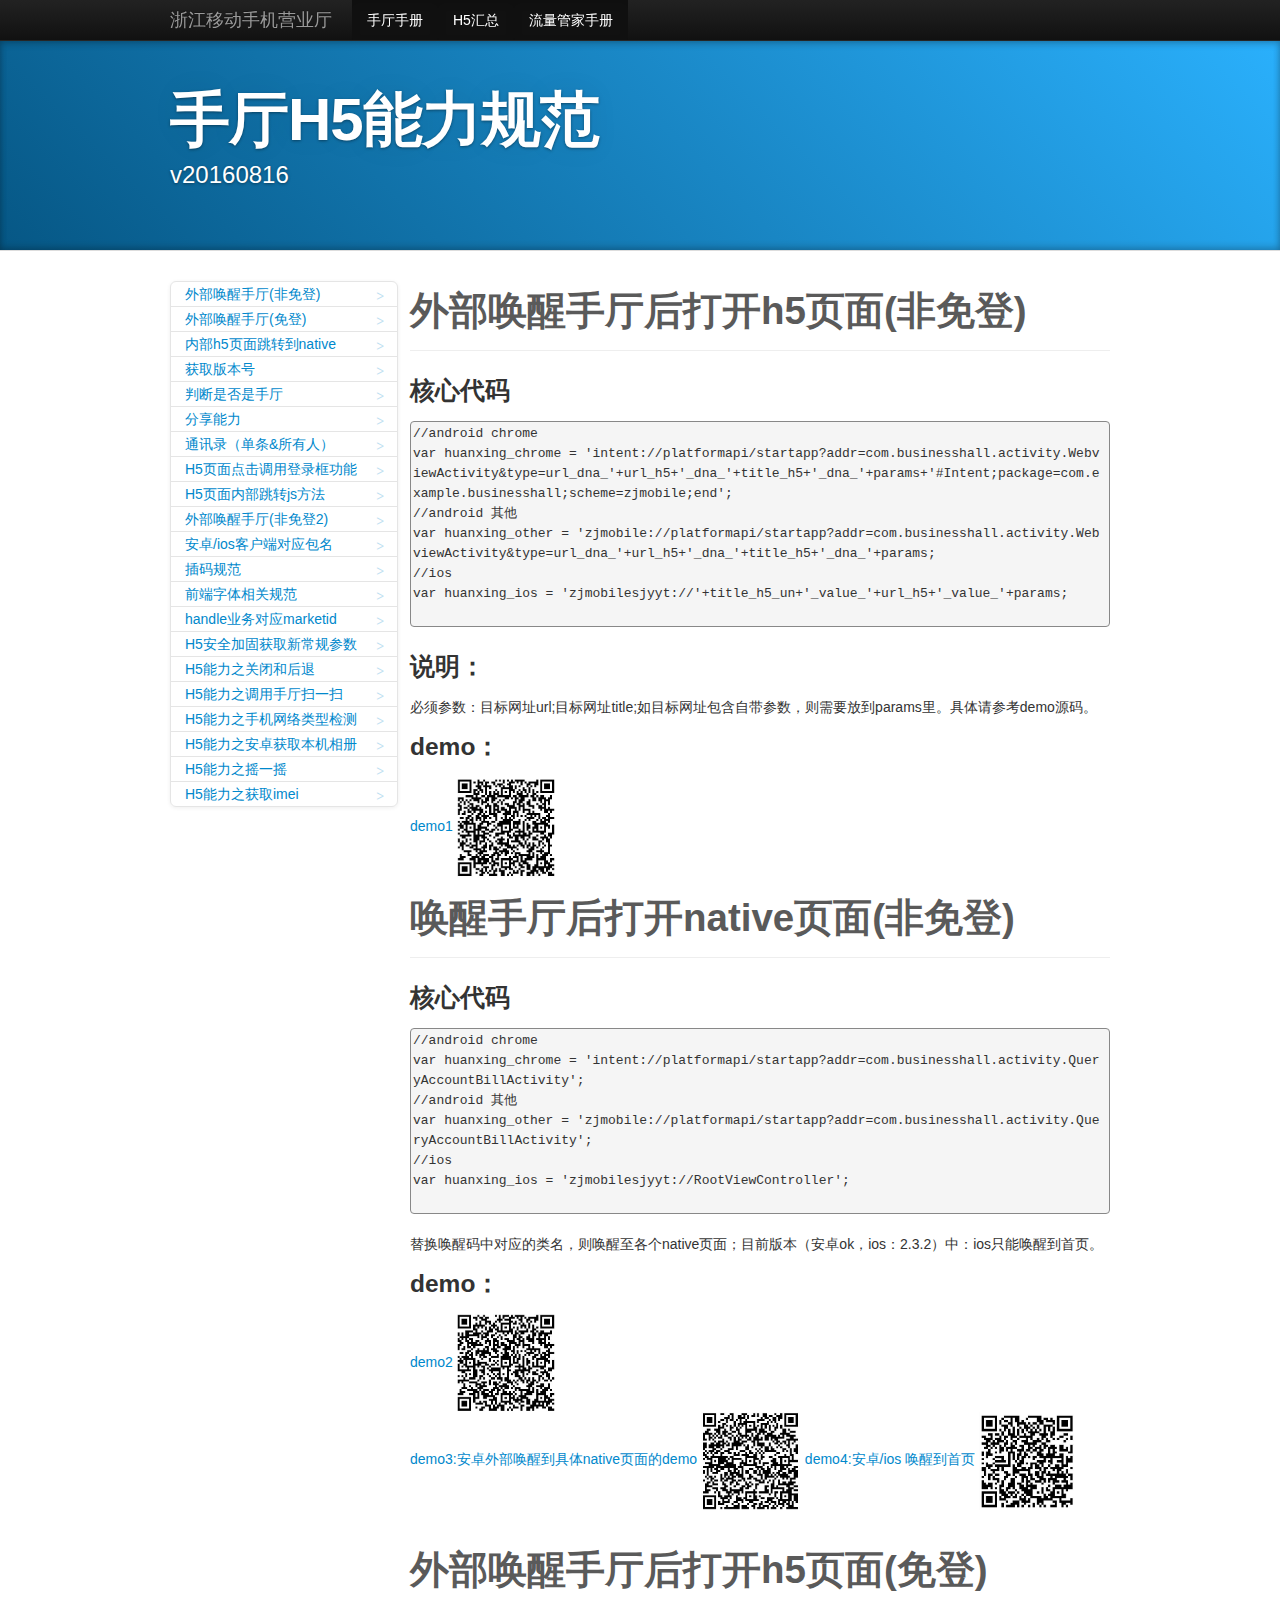
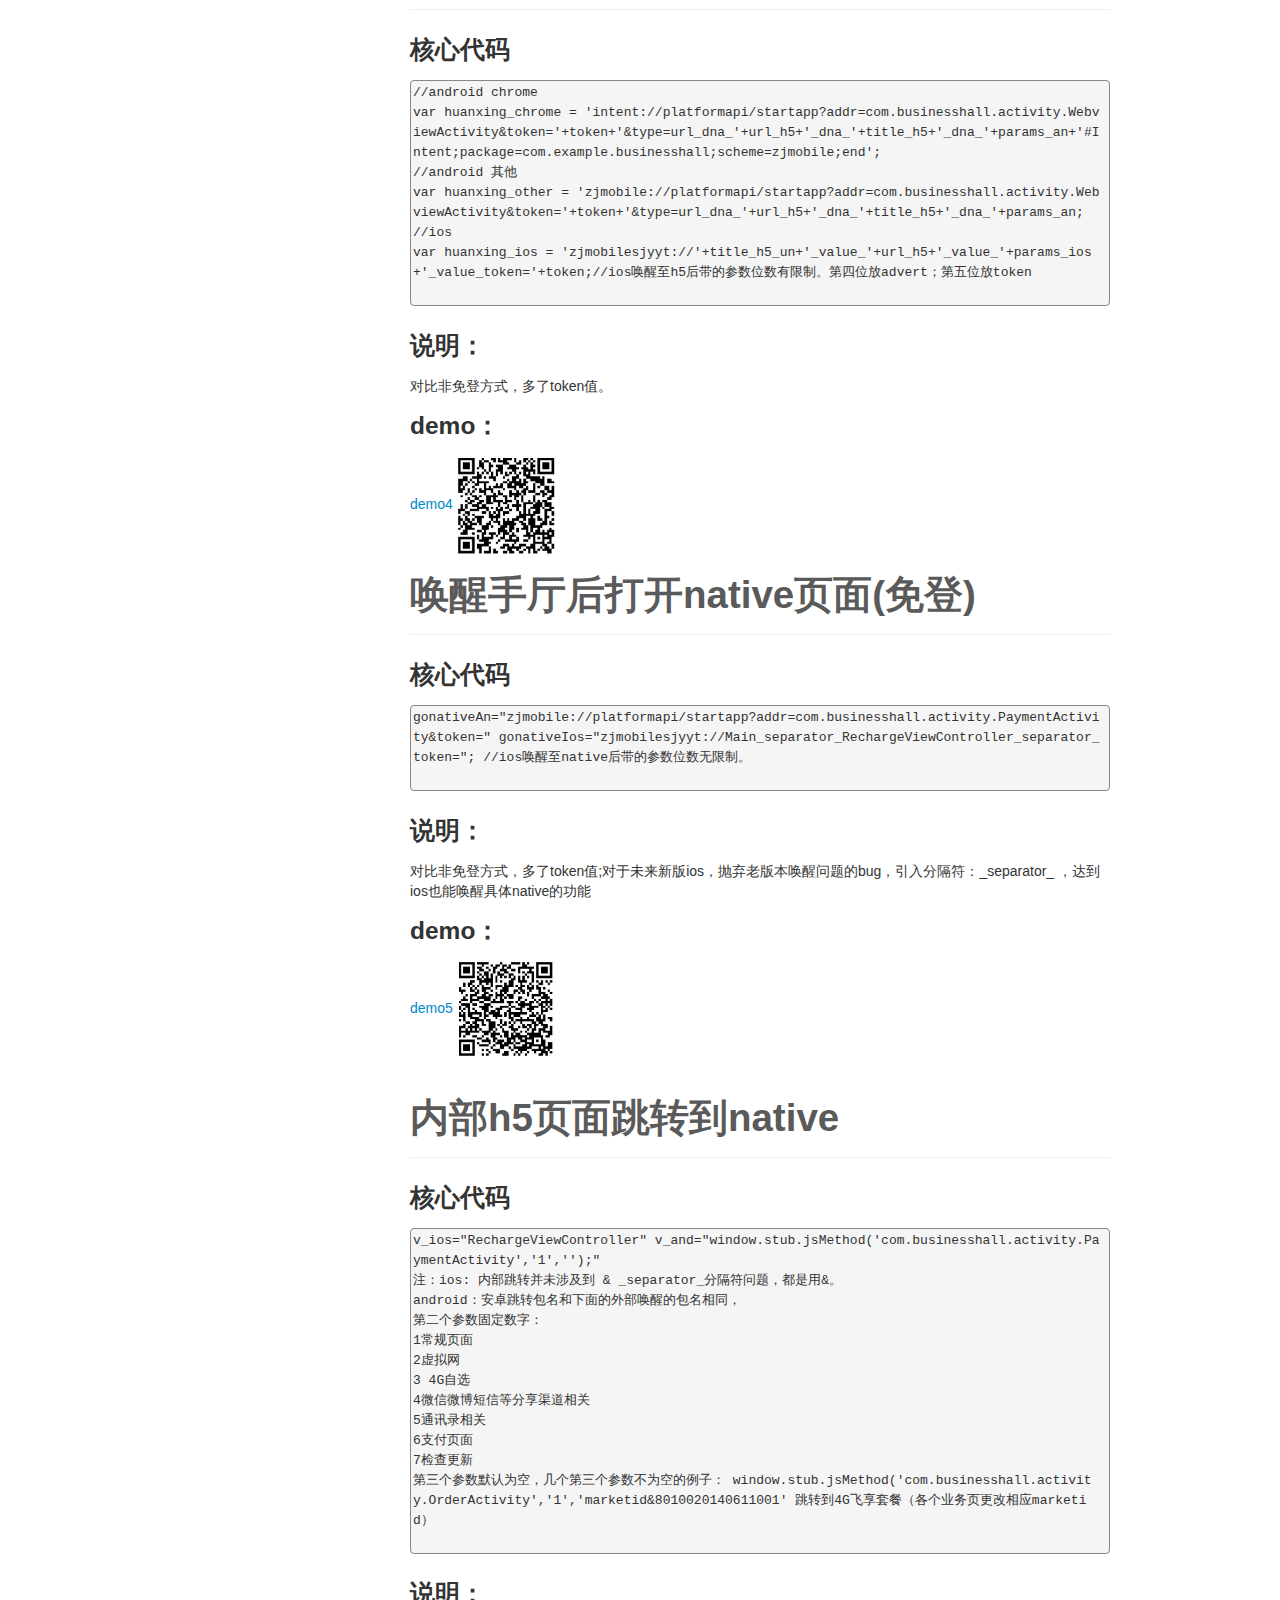
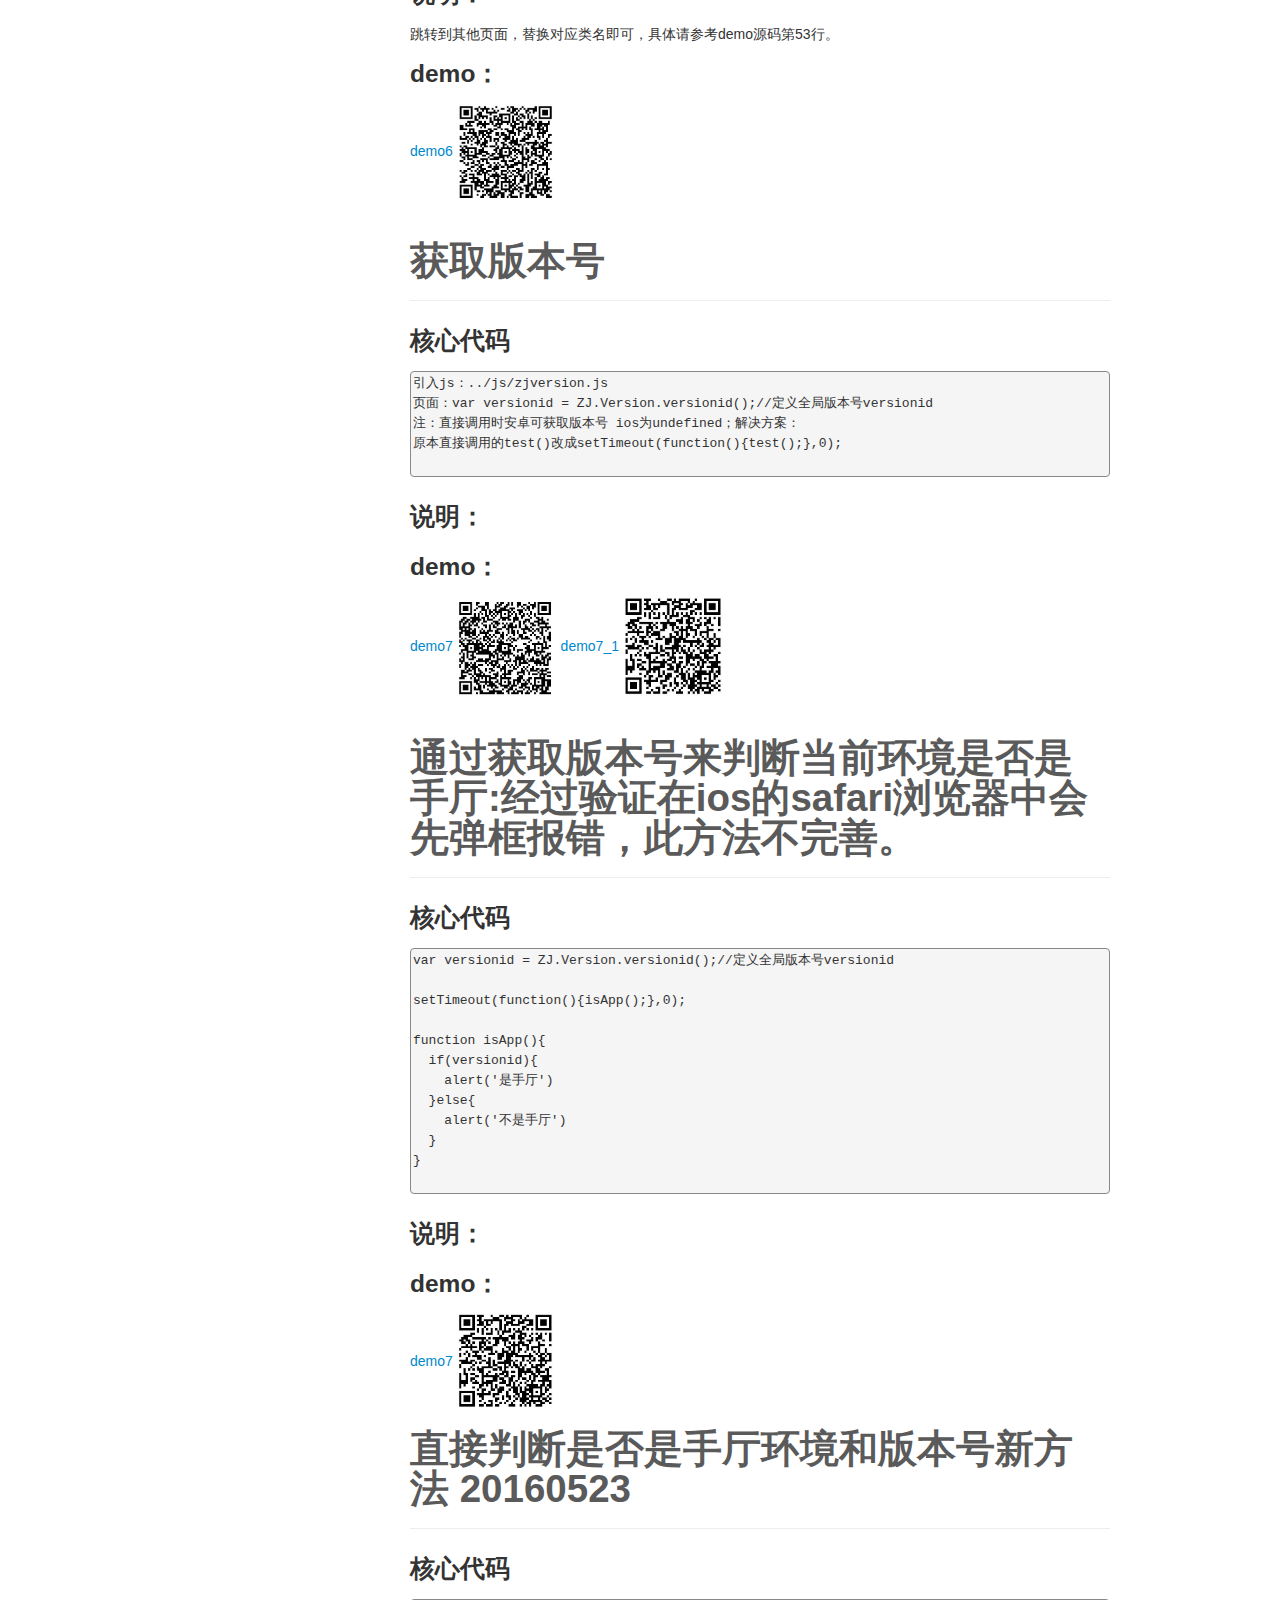
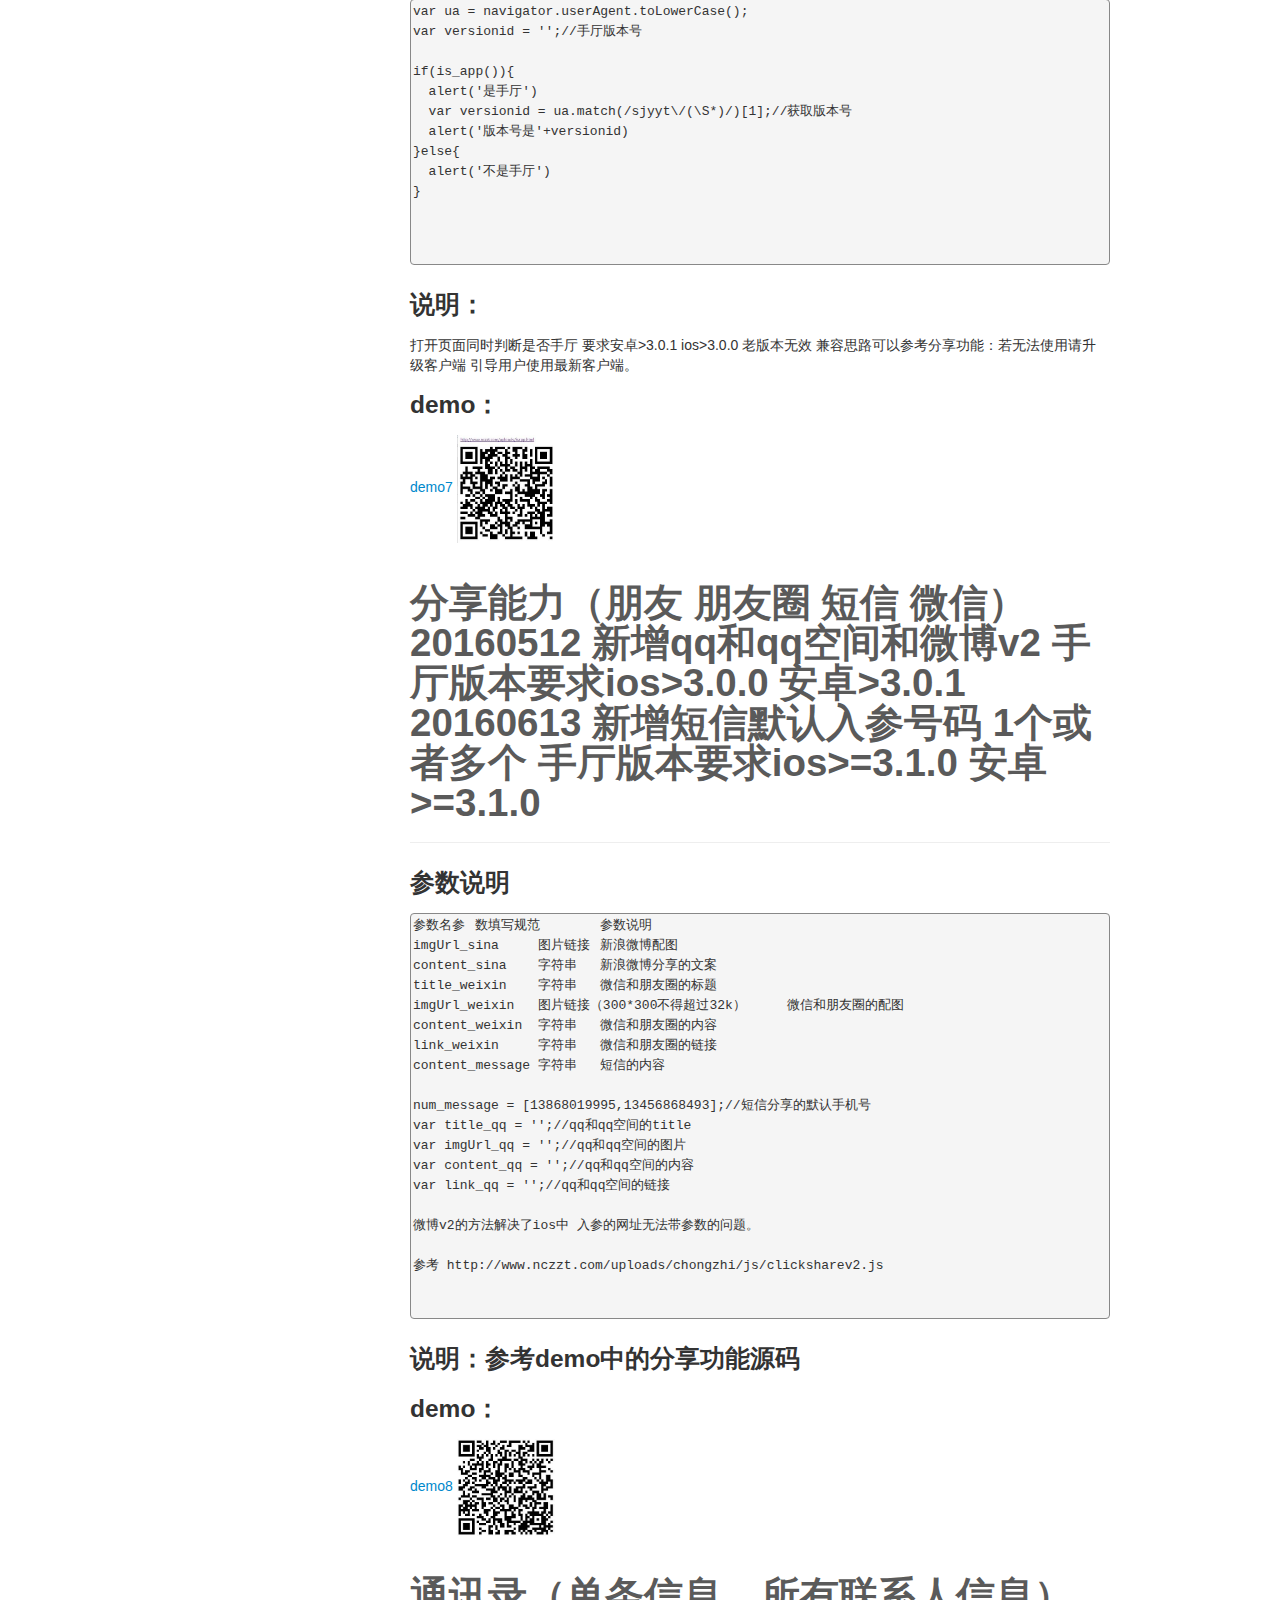
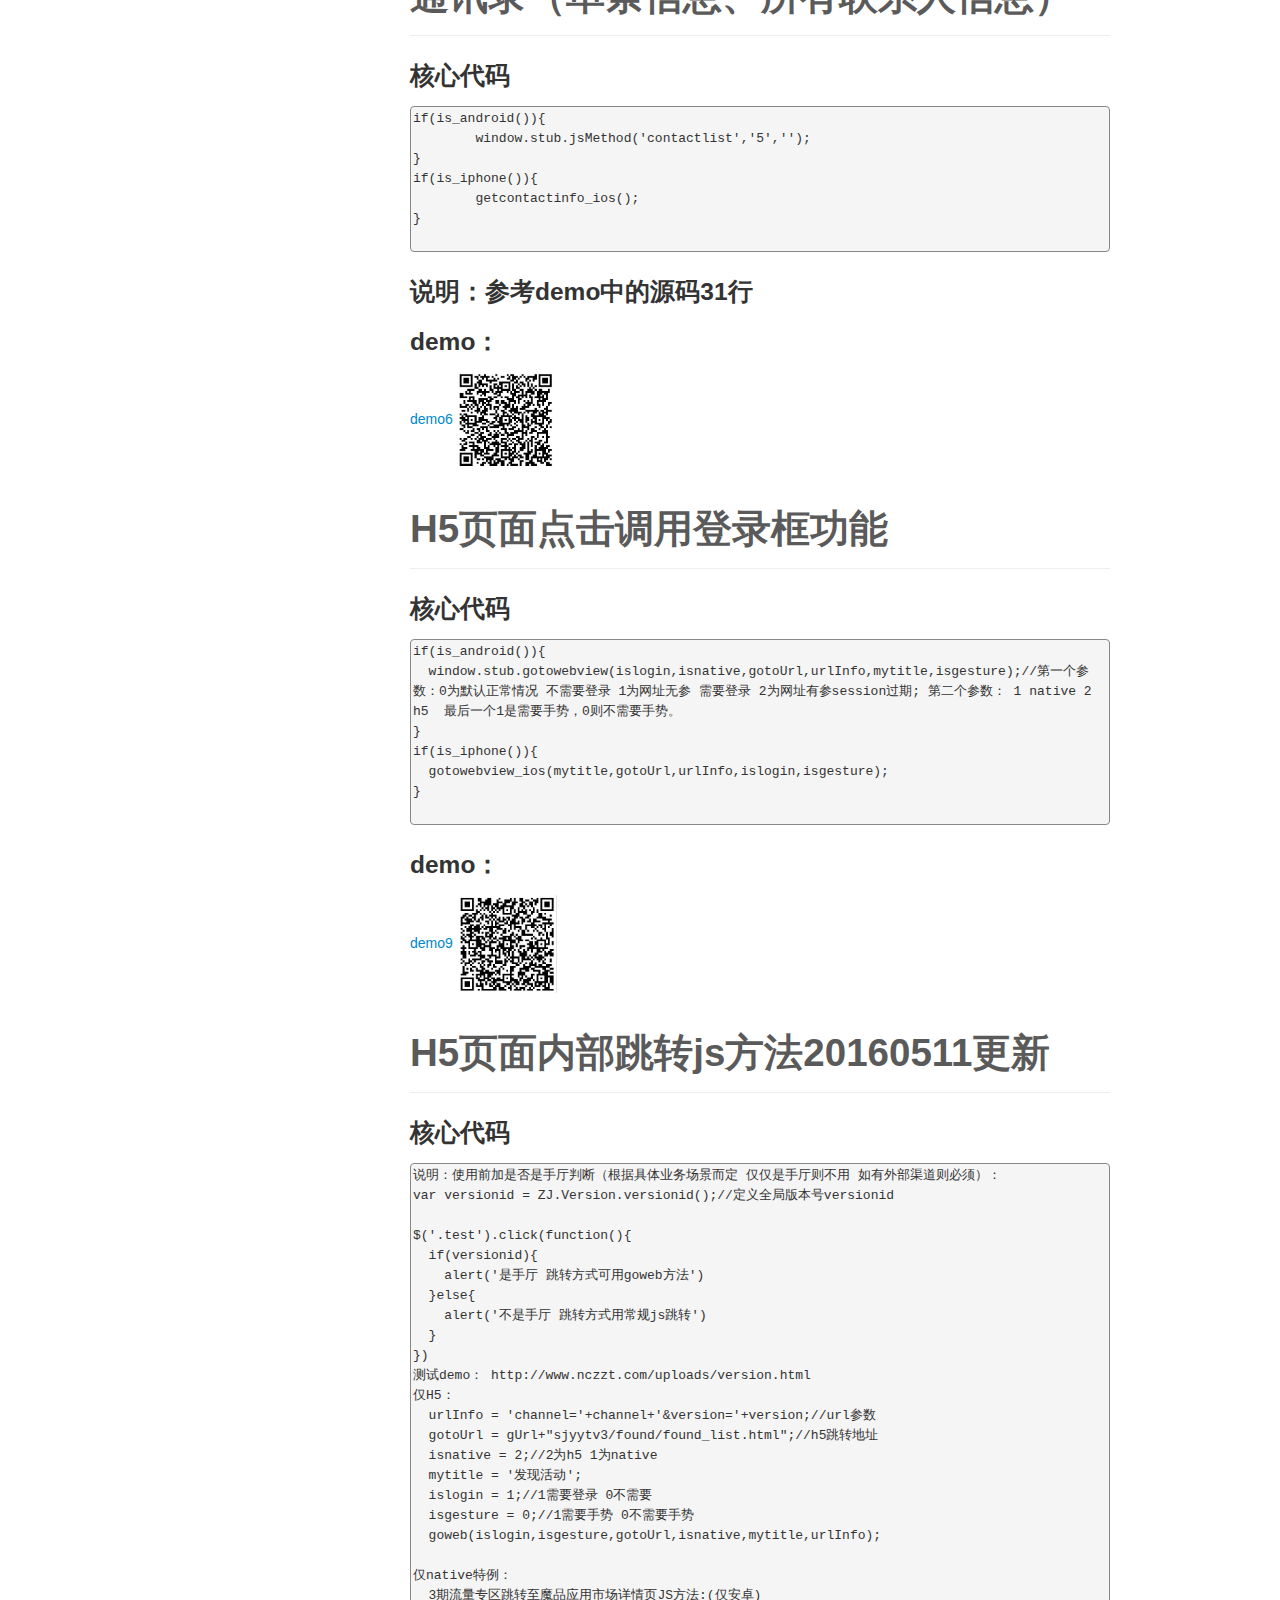
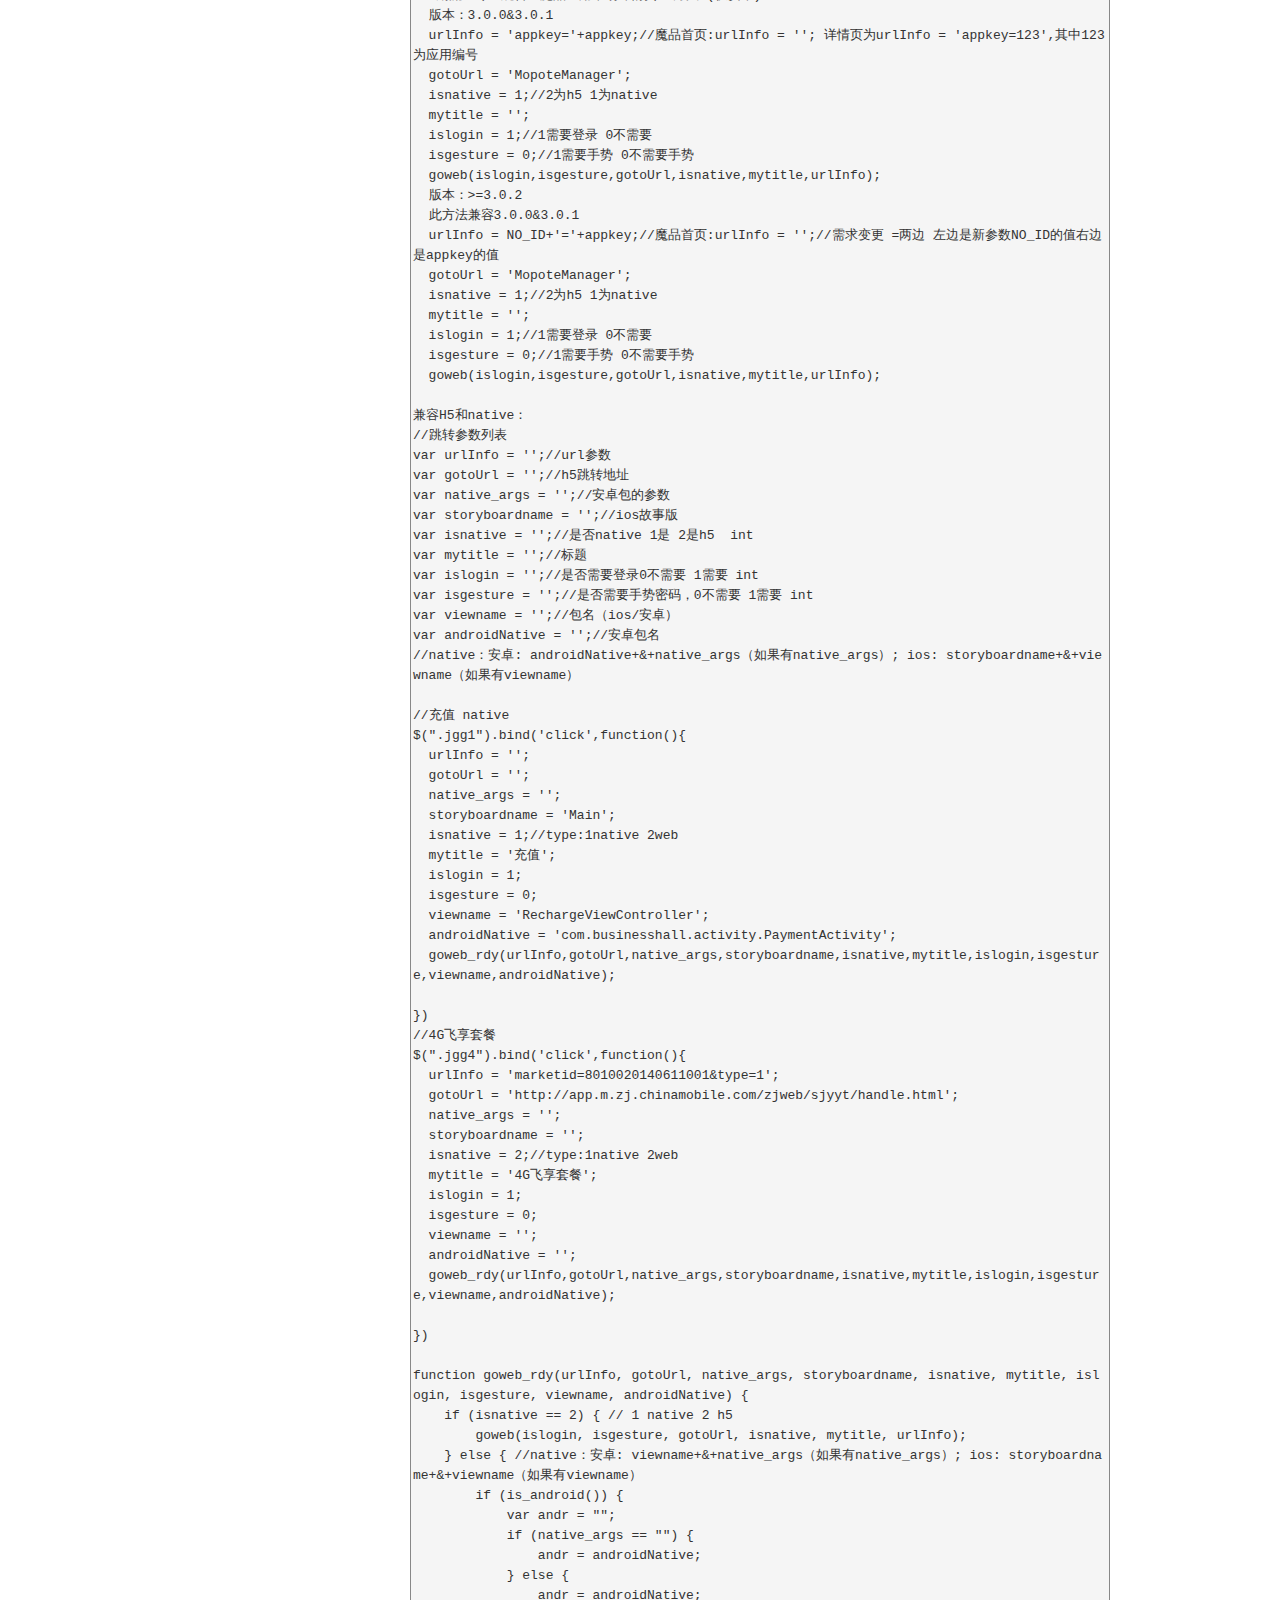
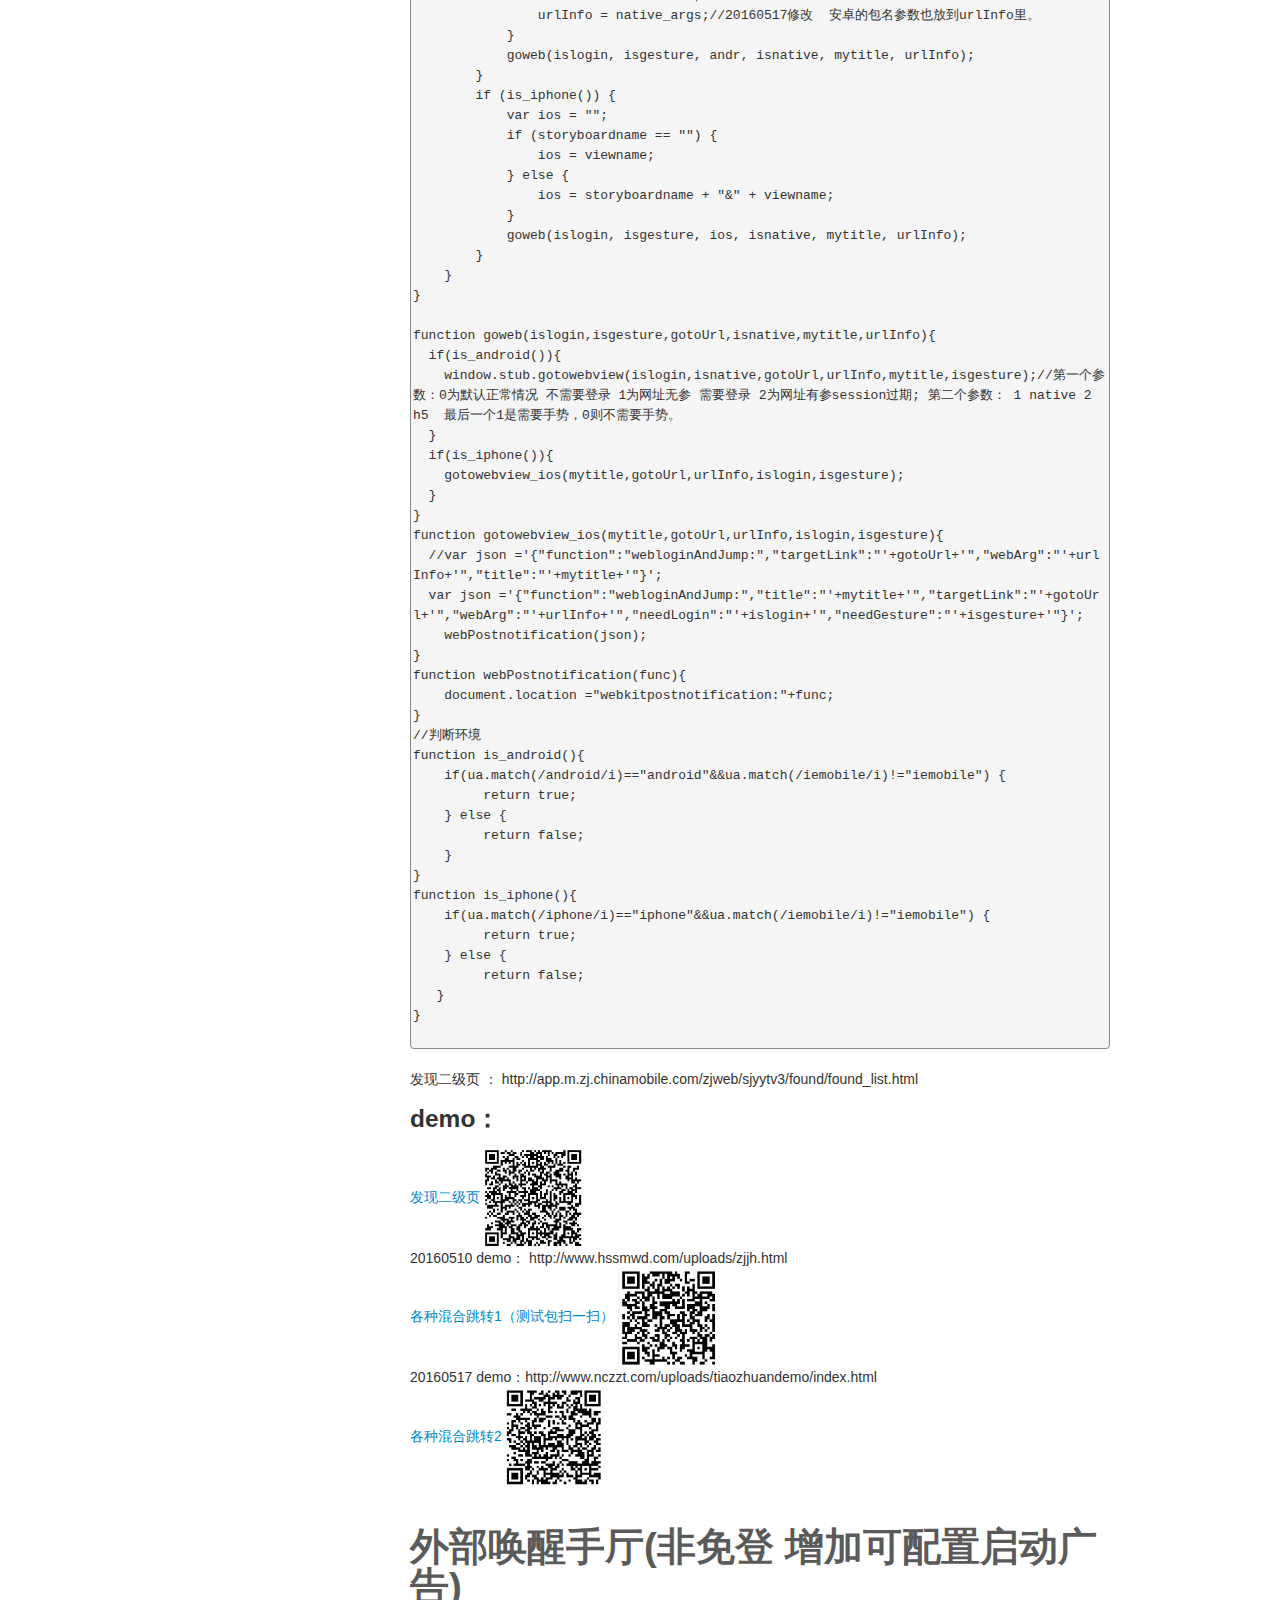
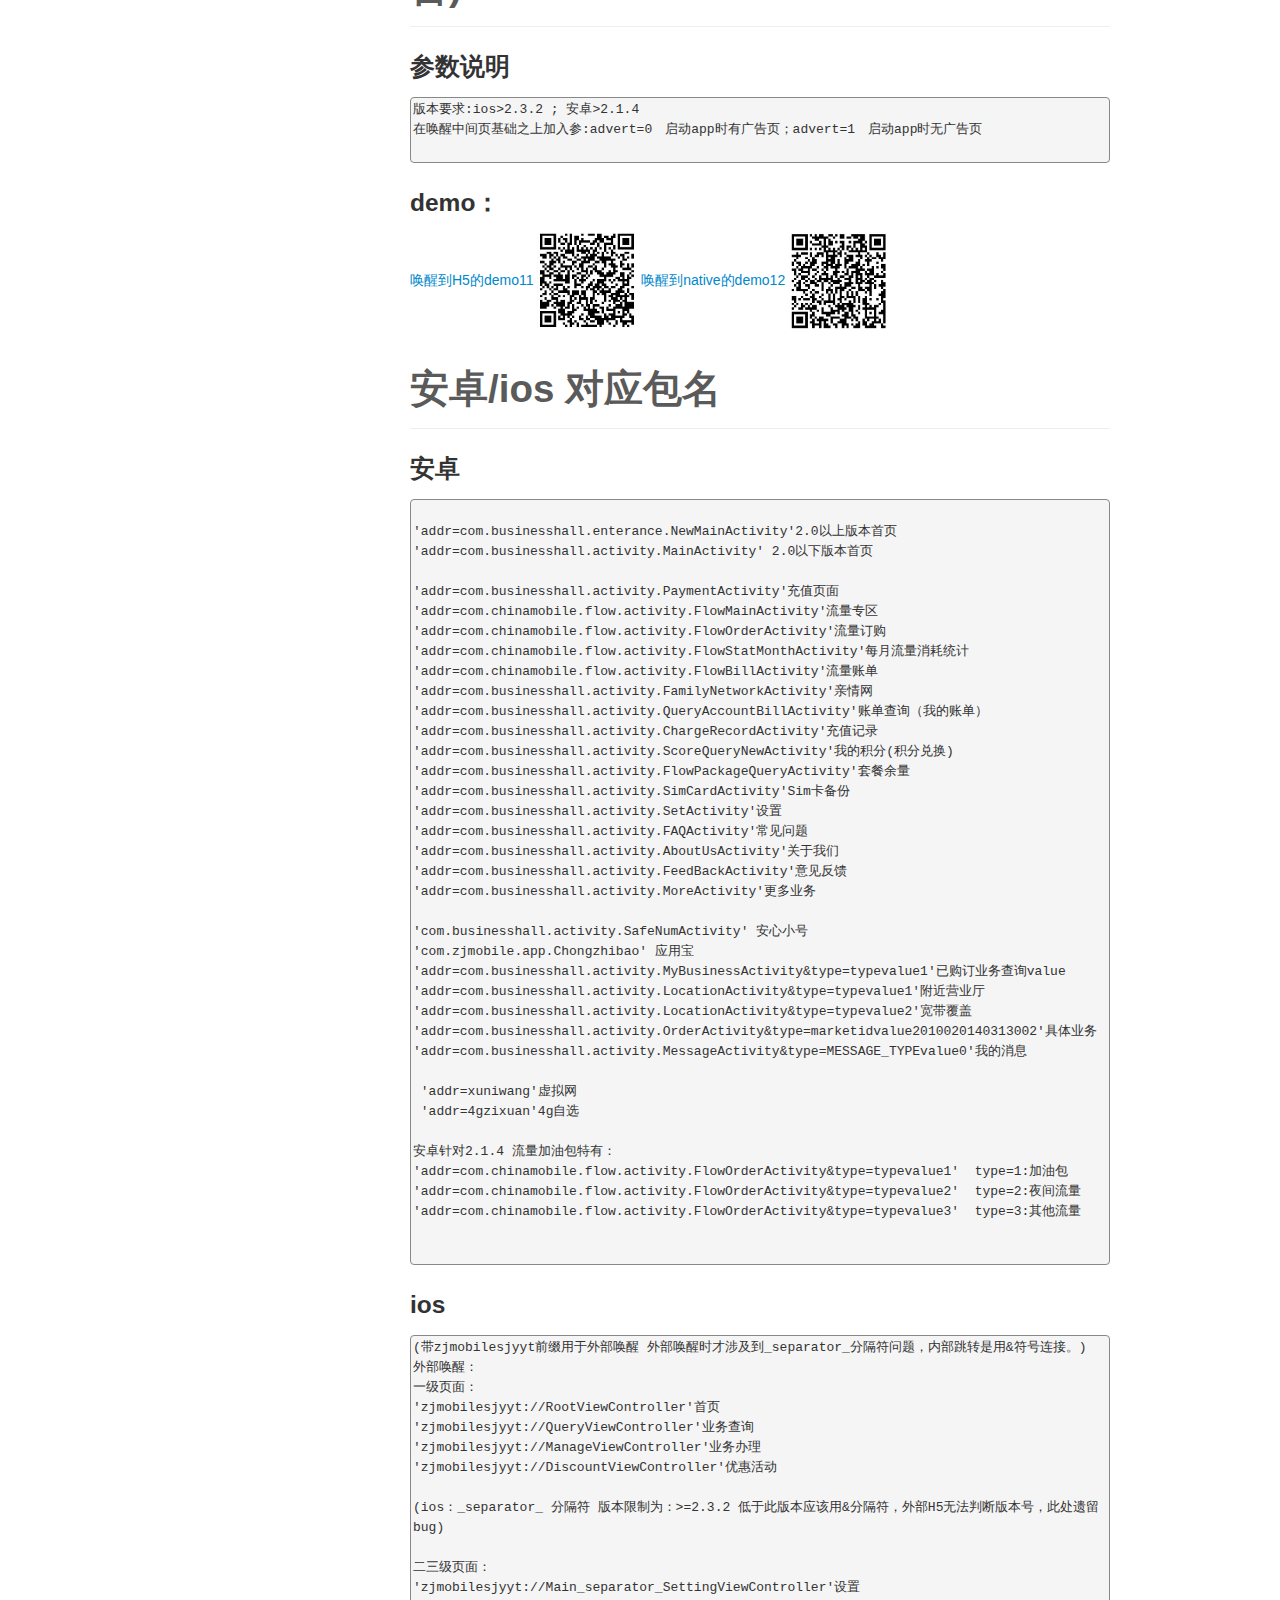
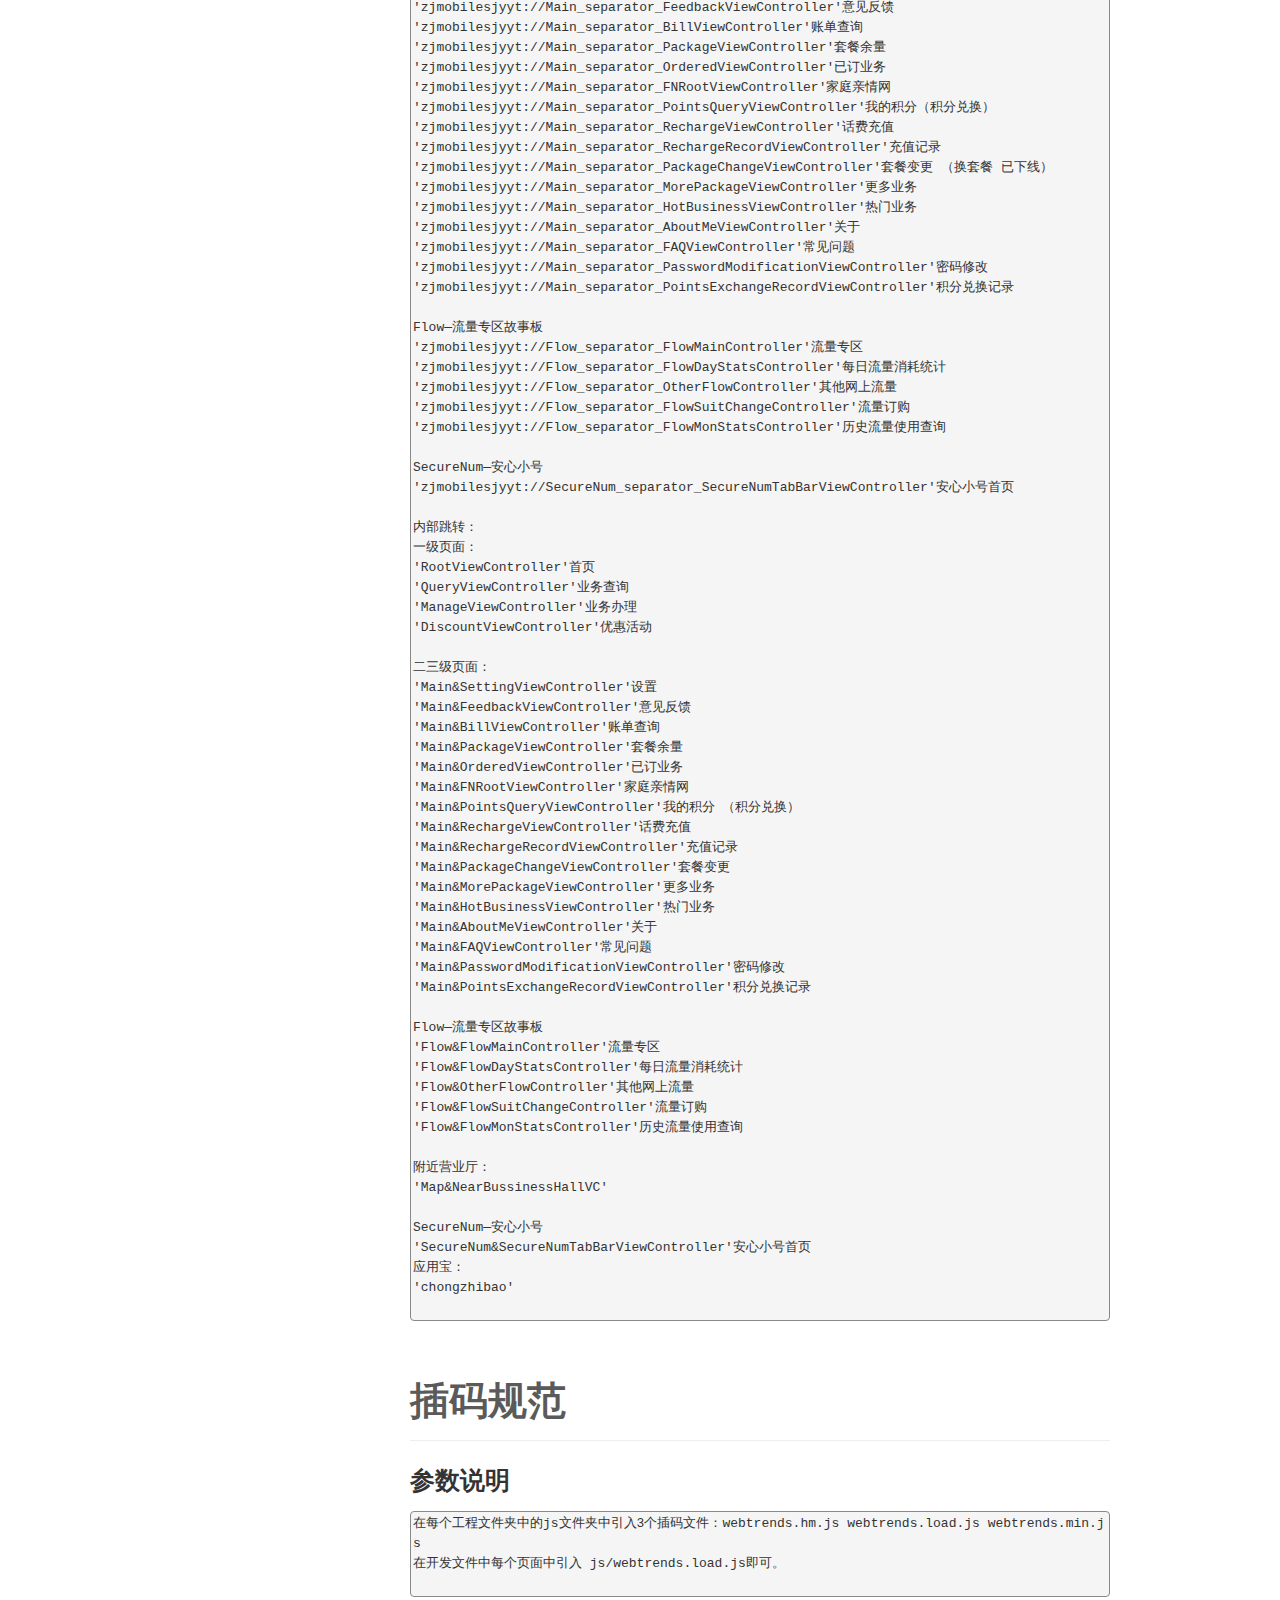
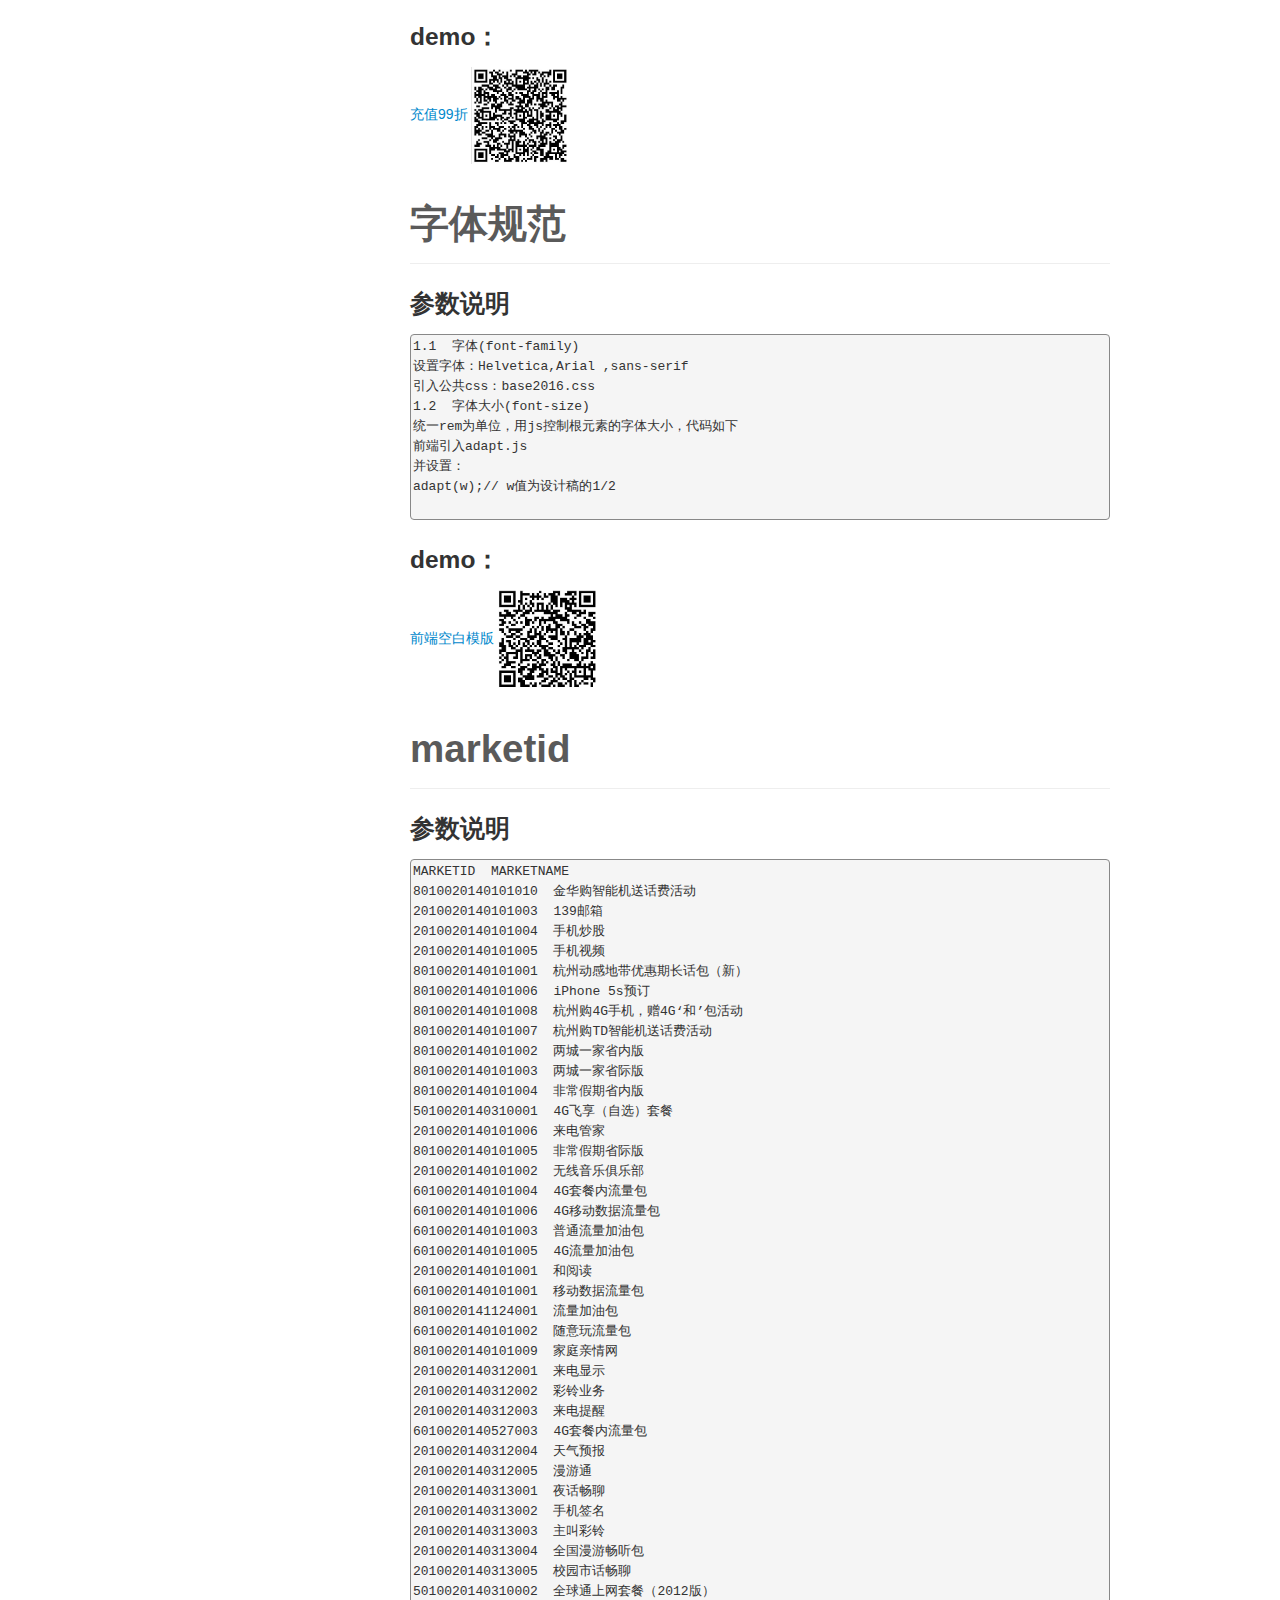
<file: index.html>
<!DOCTYPE html>
<html lang="en">
<head>
<meta http-equiv="Content-Type" content="text/html; charset=UTF-8">
<meta charset="utf-8">
<title>手厅H5能力规范</title>
<meta name="viewport" content="width=device-width, initial-scale=1.0">
<meta name="description" content="">
<meta name="keywords" content="">
<meta name="robots" content="index,follow">
<meta name="application-name" content="bootcss.com">
<link href="./css/bootstrap.min.css" rel="stylesheet">
<link type="text/css" href="./css/jquery-ui-1.10.0.custom.css" rel="stylesheet">
<link type="text/css" href="./css/font-awesome.min.css" rel="stylesheet">
<link href="./css/docs.css" rel="stylesheet">
<link href="./css/prettify.css" rel="stylesheet">
<style type="text/css">
.bs-docs-sidenav li{ line-height: 14px;}
</style>
</head>
<body data-spy="scroll" data-target=".bs-docs-sidebar" data-twttr-rendered="true">

<div class="navbar navbar-inverse navbar-fixed-top">
  <div class="navbar-inner">
    <div class="container">
      <a class="brand" href="http://app.m.zj.chinamobile.com/zjweb/download.jsp" target="_blank">浙江移动手机营业厅</a>
      <div class="nav-collapse collapse">
        <ul class="nav">
          <li class="active"> <a href="index.html">手厅手册</a> </li>
          <li class="active"> <a href="urls.html">H5汇总</a> </li>
          <li class="active"> <a href="llgj.html">流量管家手册</a> </li>
        </ul>
        <div id="twitter-share" class="pull-right"></div>
      </div>
    </div>
  </div>
</div>
<header class="jumbotron subhead" id="overview">
  <div class="container">
    <h1>手厅H5能力规范 </h1>
    <p class="lead"> v20160816 </p>
  </div>
  <div id="version"></div>
</header>
<div class="container">
  <div class="row">
    <div class="span3 bs-docs-sidebar">
      <ul class="nav nav-list bs-docs-sidenav affix-top">
        <li class=""><a href="#huanxing1"><i class="icon-chevron-right"> > </i> 外部唤醒手厅(非免登)</a></li>
        <li class=""><a href="#huanxing2"><i class="icon-chevron-right"> > </i> 外部唤醒手厅(免登)</a></li>
        <li class=""><a href="#tiaozhuan"><i class="icon-chevron-right"> > </i> 内部h5页面跳转到native</a></li>
        <li class=""><a href="#banben"><i class="icon-chevron-right"> > </i> 获取版本号</a></li>
        <li class=""><a href="#isApp"><i class="icon-chevron-right"> > </i> 判断是否是手厅</a></li>
        <li class=""><a href="#share"><i class="icon-chevron-right"> > </i> 分享能力</a></li>
        <li class=""><a href="#txl"><i class="icon-chevron-right"> > </i> 通讯录（单条&所有人）</a></li>
        <li class=""><a href="#login"><i class="icon-chevron-right"> > </i> H5页面点击调用登录框功能</a></li>
        <li class=""><a href="#relogin"><i class="icon-chevron-right"> > </i> H5页面内部跳转js方法</a></li>
        <li class=""><a href="#huanxing3"><i class="icon-chevron-right"> > </i> 外部唤醒手厅(非免登2)</a></li>
        <li class=""><a href="#baoming"><i class="icon-chevron-right"> > </i> 安卓/ios客户端对应包名</a></li>
        <li class=""><a href="#chama"><i class="icon-chevron-right"> > </i>  插码规范</a></li>
        <li class=""><a href="#qianduan"><i class="icon-chevron-right"> > </i>  前端字体相关规范</a></li>
        <li class=""><a href="#marketid"><i class="icon-chevron-right"> > </i>  handle业务对应marketid</a></li>
        <li class=""><a href="#anquanjiagu"><i class="icon-chevron-right"> > </i>  H5安全加固获取新常规参数</a></li>
        <li class=""><a href="#closeback"><i class="icon-chevron-right"> > </i>  H5能力之关闭和后退</a></li>
        <li class=""><a href="#qrcode"><i class="icon-chevron-right"> > </i>  H5能力之调用手厅扫一扫</a></li>
        <li class=""><a href="#nettype"><i class="icon-chevron-right"> > </i>  H5能力之手机网络类型检测</a></li>
        <li class=""><a href="#xiangce"><i class="icon-chevron-right"> > </i>  H5能力之安卓获取本机相册</a></li>
        <li class=""><a href="#yaoyiyao"><i class="icon-chevron-right"> > </i>  H5能力之摇一摇</a></li>
        <li class=""><a href="#imei"><i class="icon-chevron-right"> > </i>  H5能力之获取imei</a></li>
      </ul>
    </div>
    <div class="span9">
<!--       <div class="alert alert-info">
        <p class="lead">2015.12.31</p>
        <p class="lead">1.增加测试页面二维码</p>
        <p class="lead">2.增加 外部唤醒手厅(免登)</p>
        <p class="lead">2016.01.22</p>
        <p class="lead">1.增加H5页面内部跳转js方法（可传手势密码 title等）</p>
        <p class="lead">2.增加外部渠道唤醒优化：能定义是否显示启动广告</p>
        <p class="lead">2016.01.25</p>
        <p class="lead">ios唤醒至h5后带的参数位数有限制；ios唤醒至native后带的参数位数无限制，并改成_separator_分隔符</p>
        <p class="lead">2016.01.28</p>
        <p class="lead">外部唤醒手厅(非免登 增加可配置启动广告) 中安卓版本限制为：>2.1.4</p>
        <p class="lead">2016.02.17</p>
        <p class="lead">增加安卓/ios 对应包名</p>
        <p class="lead">2016.03.03</p>
        <p class="lead">增加插码规范</p>
        <p class="lead">2016.03.07</p>
        <p class="lead">增加前端字体相关规范</p>
        <p class="lead">2016.03.14</p>
        <p class="lead">增加marketid</p>
        <p class="lead">2016.04.12</p>
        <p class="lead">增加唤醒到首页demo</p>
      </div> -->

      <section id="huanxing1">
        <div class="page-header">
          <h1>外部唤醒手厅后打开h5页面(非免登)</h1>
        </div>
        <h3>核心代码</h3>
        <pre class="prettyprint linenums prettyprinted">
//android chrome
var huanxing_chrome = 'intent://platformapi/startapp?addr=com.businesshall.activity.WebviewActivity&type=url_dna_'+url_h5+'_dna_'+title_h5+'_dna_'+params+'#Intent;package=com.example.businesshall;scheme=zjmobile;end';
//android 其他
var huanxing_other = 'zjmobile://platformapi/startapp?addr=com.businesshall.activity.WebviewActivity&type=url_dna_'+url_h5+'_dna_'+title_h5+'_dna_'+params;
//ios
var huanxing_ios = 'zjmobilesjyyt://'+title_h5_un+'_value_'+url_h5+'_value_'+params;
		</pre>
		<h3>说明：</h3>
		<p>必须参数：目标网址url;目标网址title;如目标网址包含自带参数，则需要放到params里。具体请参考demo源码。</p>
        <h3>demo：</h3>
        <a href="http://app.m.zj.chinamobile.com/zjweb/sjyyt/hdshare/feixiangtc.html" target="_blank">demo1</a>
        <img src="images/demo1.jpg" width="100">
        <div class="page-header">
          <h1>唤醒手厅后打开native页面(非免登)</h1>
        </div>
        <h3>核心代码</h3>
        <pre class="prettyprint linenums prettyprinted">
//android chrome
var huanxing_chrome = 'intent://platformapi/startapp?addr=com.businesshall.activity.QueryAccountBillActivity';
//android 其他
var huanxing_other = 'zjmobile://platformapi/startapp?addr=com.businesshall.activity.QueryAccountBillActivity';
//ios
var huanxing_ios = 'zjmobilesjyyt://RootViewController';
		</pre>
		<p>替换唤醒码中对应的类名，则唤醒至各个native页面；目前版本（安卓ok，ios：2.3.2）中：ios只能唤醒到首页。</p>
        <h3>demo：</h3>
        <a href="http://app.m.zj.chinamobile.com/zjweb/sjyyt/hdshare/zhangdancx.html" target="_blank">demo2</a>
        <img src="images/demo2.jpg" width="100"><br>
        <a href="http://app.m.zj.chinamobile.com/zjweb/sjyyt/test/h5huanxingtest.html" target="_blank">demo3:安卓外部唤醒到具体native页面的demo</a>
        <img src="images/demo3.jpg" width="100">
        <a href="http://www.hssmwd.com/uploads/hdshare/index.html" target="_blank">demo4:安卓/ios 唤醒到首页</a>
        <img src="images/demo_index.jpg" width="100">
      </section>

      <section id="huanxing2">
        <div class="page-header">
          <h1>外部唤醒手厅后打开h5页面(免登)</h1>
        </div>
        <h3>核心代码</h3>
        <pre class="prettyprint linenums prettyprinted">
//android chrome
var huanxing_chrome = 'intent://platformapi/startapp?addr=com.businesshall.activity.WebviewActivity&token='+token+'&type=url_dna_'+url_h5+'_dna_'+title_h5+'_dna_'+params_an+'#Intent;package=com.example.businesshall;scheme=zjmobile;end';
//android 其他
var huanxing_other = 'zjmobile://platformapi/startapp?addr=com.businesshall.activity.WebviewActivity&token='+token+'&type=url_dna_'+url_h5+'_dna_'+title_h5+'_dna_'+params_an;
//ios
var huanxing_ios = 'zjmobilesjyyt://'+title_h5_un+'_value_'+url_h5+'_value_'+params_ios+'_value_token='+token;//ios唤醒至h5后带的参数位数有限制。第四位放advert；第五位放token
		</pre>
		<h3>说明：</h3>
		<p>对比非免登方式，多了token值。</p>
        <h3>demo：</h3>
        <a href="http://www.hssmwd.com/uploads/mianmi_h5.html" target="_blank">demo4</a>
        <img src="images/demo4.jpg" width="100">
        <div class="page-header">
          <h1>唤醒手厅后打开native页面(免登)</h1>
        </div>
        <h3>核心代码</h3>
        <pre class="prettyprint linenums prettyprinted">
gonativeAn="zjmobile://platformapi/startapp?addr=com.businesshall.activity.PaymentActivity&token=" gonativeIos="zjmobilesjyyt://Main_separator_RechargeViewController_separator_token="; //ios唤醒至native后带的参数位数无限制。
		</pre>
		<h3>说明：</h3>
		<p>对比非免登方式，多了token值;对于未来新版ios，抛弃老版本唤醒问题的bug，引入分隔符：_separator_ ，达到ios也能唤醒具体native的功能</p>
        <h3>demo：</h3>
        <a href="http://www.hssmwd.com/uploads/mianmi_native.html" target="_blank">demo5</a>
        <img src="images/demo5.jpg" width="100">
      </section>

      <section id="tiaozhuan">
        <div class="page-header">
          <h1>内部h5页面跳转到native</h1>
        </div>
        <h3>核心代码</h3>
        <pre class="prettyprint linenums prettyprinted">
v_ios="RechargeViewController" v_and="window.stub.jsMethod('com.businesshall.activity.PaymentActivity','1','');"
注：ios: 内部跳转并未涉及到 & _separator_分隔符问题，都是用&。
android：安卓跳转包名和下面的外部唤醒的包名相同，
第二个参数固定数字：
1常规页面 
2虚拟网
3 4G自选
4微信微博短信等分享渠道相关 
5通讯录相关
6支付页面
7检查更新 
第三个参数默认为空，几个第三个参数不为空的例子： window.stub.jsMethod('com.businesshall.activity.OrderActivity','1','marketid&8010020140611001' 跳转到4G飞享套餐（各个业务页更改相应marketid）
		</pre>
		<h3>说明：</h3>
		<p>跳转到其他页面，替换对应类名即可，具体请参考demo源码第53行。</p>
        <h3>demo：</h3>
        <a href="http://app.m.zj.chinamobile.com/zjweb/sjyyt/test/h5-ability.html" target="_blank">demo6</a>
        <img src="images/demo6.jpg" width="100">
      </section>

      <section id="banben">
        <div class="page-header">
          <h1>获取版本号</h1>
        </div>
        <h3>核心代码</h3>
        <pre class="prettyprint linenums prettyprinted">
引入js：../js/zjversion.js
页面：var versionid = ZJ.Version.versionid();//定义全局版本号versionid
注：直接调用时安卓可获取版本号 ios为undefined；解决方案：
原本直接调用的test()改成setTimeout(function(){test();},0); 
    </pre>
    <h3>说明：</h3>
    <p></p>
        <h3>demo：</h3>
        <a href="http://app.m.zj.chinamobile.com/zjweb/sjyytv3/found/index.html" target="_blank">demo7</a>
        <img src="images/demo7_new.jpg" width="100">
        <a href="http://www.nczzt.com/uploads/version2.html" target="_blank">demo7_1</a>
        <img src="images/demo7_1.jpg" width="100">
      </section>

      <section id="isApp">
        <div class="page-header">
          <h1>通过获取版本号来判断当前环境是否是手厅:经过验证在ios的safari浏览器中会先弹框报错，此方法不完善。</h1>
        </div>
        <h3>核心代码</h3>
        <pre class="prettyprint linenums prettyprinted">
var versionid = ZJ.Version.versionid();//定义全局版本号versionid

setTimeout(function(){isApp();},0); 

function isApp(){
  if(versionid){
    alert('是手厅')
  }else{
    alert('不是手厅')   
  }
}
    </pre>
    <h3>说明：</h3>
    <p></p>
        <h3>demo：</h3>
        <a href="http://www.nczzt.com/uploads/version2.html" target="_blank">demo7</a>
        <img src="images/demo18.jpg" width="100">

        <div class="page-header">
          <h1>直接判断是否是手厅环境和版本号新方法 20160523</h1>
        </div>
        <h3>核心代码</h3>
        <pre class="prettyprint linenums prettyprinted">
var ua = navigator.userAgent.toLowerCase();
var versionid = '';//手厅版本号

if(is_app()){
  alert('是手厅')
  var versionid = ua.match(/sjyyt\/(\S*)/)[1];//获取版本号
  alert('版本号是'+versionid)
}else{
  alert('不是手厅')
}


    </pre>
    <h3>说明：</h3>
    <p>打开页面同时判断是否手厅 要求安卓>3.0.1 ios>3.0.0 老版本无效 兼容思路可以参考分享功能：若无法使用请升级客户端 引导用户使用最新客户端。
</p>
        <h3>demo：</h3>
        <a href="http://www.nczzt.com/uploads/isapp.html" target="_blank">demo7</a>
        <img src="images/demo19.jpg" width="100">
      </section>

      <section id="share">
        <div class="page-header">
          <h1>分享能力（朋友 朋友圈 短信 微信） 20160512 新增qq和qq空间和微博v2 手厅版本要求ios>3.0.0 安卓>3.0.1 <br>20160613 新增短信默认入参号码 1个或者多个 手厅版本要求ios>=3.1.0 安卓>=3.1.0</h1>
        </div>
        <h3>参数说明</h3>
        <pre class="prettyprint linenums prettyprinted">
参数名参	数填写规范	参数说明
imgUrl_sina  	图片链接	新浪微博配图
content_sina	字符串	新浪微博分享的文案
title_weixin	字符串	微信和朋友圈的标题
imgUrl_weixin	图片链接（300*300不得超过32k）	微信和朋友圈的配图
content_weixin	字符串	微信和朋友圈的内容
link_weixin	字符串	微信和朋友圈的链接
content_message	字符串	短信的内容

num_message = [13868019995,13456868493];//短信分享的默认手机号
var title_qq = '';//qq和qq空间的title
var imgUrl_qq = '';//qq和qq空间的图片
var content_qq = '';//qq和qq空间的内容
var link_qq = '';//qq和qq空间的链接

微博v2的方法解决了ios中 入参的网址无法带参数的问题。

参考 http://www.nczzt.com/uploads/chongzhi/js/clicksharev2.js

		</pre>
		<h3>说明：参考demo中的分享功能源码 </h3>
		<p></p>
        <h3>demo：</h3>
        <a href="http://www.nczzt.com/uploads/chongzhi/index.html" target="_blank">demo8</a>
        <img src="images/demo8_2.jpg" width="100">
      </section>

      <section id="txl">
        <div class="page-header">
          <h1>通讯录（单条信息、所有联系人信息）</h1>
        </div>
        <h3>核心代码</h3>
        <pre class="prettyprint linenums prettyprinted">
if(is_android()){ 
	window.stub.jsMethod('contactlist','5','');
}
if(is_iphone()){ 
	getcontactinfo_ios();
}
		</pre>
		<h3>说明：参考demo中的源码31行</h3>
		<p></p>
        <h3>demo：</h3>
        <a href="http://app.m.zj.chinamobile.com/zjweb/sjyyt/test/h5-ability.html" target="_blank">demo6</a>
        <img src="images/demo6.jpg" width="100">
      </section>

      <section id="login">
        <div class="page-header">
          <h1>H5页面点击调用登录框功能</h1>
        </div>
        <h3>核心代码</h3>
        <pre class="prettyprint linenums prettyprinted">
if(is_android()){
  window.stub.gotowebview(islogin,isnative,gotoUrl,urlInfo,mytitle,isgesture);//第一个参数：0为默认正常情况 不需要登录 1为网址无参 需要登录 2为网址有参session过期; 第二个参数： 1 native 2 h5  最后一个1是需要手势，0则不需要手势。
}
if(is_iphone()){
  gotowebview_ios(mytitle,gotoUrl,urlInfo,islogin,isgesture);
}
    </pre>
    
        <h3>demo：</h3>
        <a href="http://app.m.zj.chinamobile.com/zjweb/sjyyt/test/timeouttest2.html" target="_blank">demo9</a>
        <img src="images/demo9.jpg" width="100">
      </section>

      <section id="relogin">
        <div class="page-header">
          <h1>H5页面内部跳转js方法20160511更新</h1>
        </div>
        <h3>核心代码</h3>
        <pre class="prettyprint linenums prettyprinted">
说明：使用前加是否是手厅判断（根据具体业务场景而定 仅仅是手厅则不用 如有外部渠道则必须）：
var versionid = ZJ.Version.versionid();//定义全局版本号versionid

$('.test').click(function(){
  if(versionid){
    alert('是手厅 跳转方式可用goweb方法')
  }else{
    alert('不是手厅 跳转方式用常规js跳转')   
  }
})
测试demo： http://www.nczzt.com/uploads/version.html 
仅H5：
  urlInfo = 'channel='+channel+'&version='+version;//url参数
  gotoUrl = gUrl+"sjyytv3/found/found_list.html";//h5跳转地址
  isnative = 2;//2为h5 1为native
  mytitle = '发现活动';
  islogin = 1;//1需要登录 0不需要
  isgesture = 0;//1需要手势 0不需要手势
  goweb(islogin,isgesture,gotoUrl,isnative,mytitle,urlInfo);
  
仅native特例：
  3期流量专区跳转至魔品应用市场详情页JS方法:(仅安卓)
  版本：3.0.0&3.0.1
  urlInfo = 'appkey='+appkey;//魔品首页:urlInfo = ''; 详情页为urlInfo = 'appkey=123',其中123为应用编号
  gotoUrl = 'MopoteManager';
  isnative = 1;//2为h5 1为native
  mytitle = '';
  islogin = 1;//1需要登录 0不需要
  isgesture = 0;//1需要手势 0不需要手势
  goweb(islogin,isgesture,gotoUrl,isnative,mytitle,urlInfo);
  版本：>=3.0.2
  此方法兼容3.0.0&3.0.1
  urlInfo = NO_ID+'='+appkey;//魔品首页:urlInfo = '';//需求变更 =两边 左边是新参数NO_ID的值右边是appkey的值
  gotoUrl = 'MopoteManager';
  isnative = 1;//2为h5 1为native
  mytitle = '';
  islogin = 1;//1需要登录 0不需要
  isgesture = 0;//1需要手势 0不需要手势
  goweb(islogin,isgesture,gotoUrl,isnative,mytitle,urlInfo);

兼容H5和native：
//跳转参数列表
var urlInfo = '';//url参数
var gotoUrl = '';//h5跳转地址
var native_args = '';//安卓包的参数
var storyboardname = '';//ios故事版
var isnative = '';//是否native 1是 2是h5  int
var mytitle = '';//标题
var islogin = '';//是否需要登录0不需要 1需要 int
var isgesture = '';//是否需要手势密码，0不需要 1需要 int
var viewname = '';//包名（ios/安卓）
var androidNative = '';//安卓包名
//native：安卓: androidNative+&+native_args（如果有native_args）; ios: storyboardname+&+viewname（如果有viewname）

//充值 native
$(".jgg1").bind('click',function(){
  urlInfo = '';
  gotoUrl = '';
  native_args = '';
  storyboardname = 'Main';
  isnative = 1;//type:1native 2web
  mytitle = '充值';
  islogin = 1;
  isgesture = 0;
  viewname = 'RechargeViewController';
  androidNative = 'com.businesshall.activity.PaymentActivity';
  goweb_rdy(urlInfo,gotoUrl,native_args,storyboardname,isnative,mytitle,islogin,isgesture,viewname,androidNative);

})
//4G飞享套餐
$(".jgg4").bind('click',function(){
  urlInfo = 'marketid=8010020140611001&type=1';
  gotoUrl = 'http://app.m.zj.chinamobile.com/zjweb/sjyyt/handle.html';
  native_args = '';
  storyboardname = '';
  isnative = 2;//type:1native 2web
  mytitle = '4G飞享套餐';
  islogin = 1;
  isgesture = 0;
  viewname = '';
  androidNative = '';
  goweb_rdy(urlInfo,gotoUrl,native_args,storyboardname,isnative,mytitle,islogin,isgesture,viewname,androidNative);

})

function goweb_rdy(urlInfo, gotoUrl, native_args, storyboardname, isnative, mytitle, islogin, isgesture, viewname, androidNative) {
    if (isnative == 2) { // 1 native 2 h5  
        goweb(islogin, isgesture, gotoUrl, isnative, mytitle, urlInfo);
    } else { //native：安卓: viewname+&+native_args（如果有native_args）; ios: storyboardname+&+viewname（如果有viewname）
        if (is_android()) {
            var andr = "";
            if (native_args == "") {
                andr = androidNative;
            } else {
                andr = androidNative;
                urlInfo = native_args;//20160517修改  安卓的包名参数也放到urlInfo里。
            }
            goweb(islogin, isgesture, andr, isnative, mytitle, urlInfo);
        }
        if (is_iphone()) {
            var ios = "";
            if (storyboardname == "") {
                ios = viewname;
            } else {
                ios = storyboardname + "&" + viewname;
            }
            goweb(islogin, isgesture, ios, isnative, mytitle, urlInfo);
        }
    }
}

function goweb(islogin,isgesture,gotoUrl,isnative,mytitle,urlInfo){
  if(is_android()){
    window.stub.gotowebview(islogin,isnative,gotoUrl,urlInfo,mytitle,isgesture);//第一个参数：0为默认正常情况 不需要登录 1为网址无参 需要登录 2为网址有参session过期; 第二个参数： 1 native 2 h5  最后一个1是需要手势，0则不需要手势。
  }
  if(is_iphone()){
    gotowebview_ios(mytitle,gotoUrl,urlInfo,islogin,isgesture);
  }
}
function gotowebview_ios(mytitle,gotoUrl,urlInfo,islogin,isgesture){
  //var json ='{"function":"webloginAndJump:","targetLink":"'+gotoUrl+'","webArg":"'+urlInfo+'","title":"'+mytitle+'"}';
  var json ='{"function":"webloginAndJump:","title":"'+mytitle+'","targetLink":"'+gotoUrl+'","webArg":"'+urlInfo+'","needLogin":"'+islogin+'","needGesture":"'+isgesture+'"}';
    webPostnotification(json);
}
function webPostnotification(func){  
    document.location ="webkitpostnotification:"+func;
}
//判断环境
function is_android(){
    if(ua.match(/android/i)=="android"&&ua.match(/iemobile/i)!="iemobile") {
         return true;
    } else {
         return false;
    }
}
function is_iphone(){
    if(ua.match(/iphone/i)=="iphone"&&ua.match(/iemobile/i)!="iemobile") {
         return true;
    } else {
         return false;
   }
}
    </pre>
    
    发现二级页 ： http://app.m.zj.chinamobile.com/zjweb/sjyytv3/found/found_list.html
        <h3>demo：</h3>
        <a href="http://app.m.zj.chinamobile.com/zjweb/sjyytv3/found/found_list.html" target="_blank">发现二级页</a>
        <img src="images/demo15.jpg" width="100"><br>
   20160510 demo： http://www.hssmwd.com/uploads/zjjh.html<br>
        <a href="http://www.hssmwd.com/uploads/zjjh.html" target="_blank">各种混合跳转1（测试包扫一扫）</a>
        <img src="images/demo16.jpg" width="100"><br>
   20160517 demo：http://www.nczzt.com/uploads/tiaozhuandemo/index.html<br>
        <a href="http://www.nczzt.com/uploads/tiaozhuandemo/index.html" target="_blank">各种混合跳转2</a>
        <img src="images/demo17.jpg" width="100">
      </section>

      <section id="huanxing3">
        <div class="page-header">
          <h1>外部唤醒手厅(非免登 增加可配置启动广告)</h1>
        </div>
        <h3>参数说明</h3>
        <pre class="prettyprint linenums prettyprinted">
版本要求:ios>2.3.2 ; 安卓>2.1.4
在唤醒中间页基础之上加入参:advert=0　启动app时有广告页；advert=1　启动app时无广告页
    </pre>
    
        <h3>demo：</h3>
        <a href="http://www.hssmwd.com/uploads/advert_h5.html" target="_blank">唤醒到H5的demo11</a>
        <img src="images/demo11.jpg" width="100">
        <a href="http://www.hssmwd.com/uploads/advert_native.html" target="_blank">唤醒到native的demo12</a>
        <img src="images/demo12.jpg" width="100">
      </section>

      <section id="baoming">
        <div class="page-header">
          <h1>安卓/ios 对应包名</h1>
        </div>
        <h3>安卓</h3>
        <pre class="prettyprint linenums prettyprinted">

'addr=com.businesshall.enterance.NewMainActivity'2.0以上版本首页
'addr=com.businesshall.activity.MainActivity' 2.0以下版本首页   

'addr=com.businesshall.activity.PaymentActivity'充值页面
'addr=com.chinamobile.flow.activity.FlowMainActivity'流量专区
'addr=com.chinamobile.flow.activity.FlowOrderActivity'流量订购
'addr=com.chinamobile.flow.activity.FlowStatMonthActivity'每月流量消耗统计
'addr=com.chinamobile.flow.activity.FlowBillActivity'流量账单
'addr=com.businesshall.activity.FamilyNetworkActivity'亲情网
'addr=com.businesshall.activity.QueryAccountBillActivity'账单查询（我的账单）
'addr=com.businesshall.activity.ChargeRecordActivity'充值记录
'addr=com.businesshall.activity.ScoreQueryNewActivity'我的积分(积分兑换)
'addr=com.businesshall.activity.FlowPackageQueryActivity'套餐余量
'addr=com.businesshall.activity.SimCardActivity'Sim卡备份
'addr=com.businesshall.activity.SetActivity'设置
'addr=com.businesshall.activity.FAQActivity'常见问题
'addr=com.businesshall.activity.AboutUsActivity'关于我们
'addr=com.businesshall.activity.FeedBackActivity'意见反馈
'addr=com.businesshall.activity.MoreActivity'更多业务

'com.businesshall.activity.SafeNumActivity' 安心小号
'com.zjmobile.app.Chongzhibao' 应用宝
'addr=com.businesshall.activity.MyBusinessActivity&type=typevalue1'已购订业务查询value 
'addr=com.businesshall.activity.LocationActivity&type=typevalue1'附近营业厅
'addr=com.businesshall.activity.LocationActivity&type=typevalue2'宽带覆盖
'addr=com.businesshall.activity.OrderActivity&type=marketidvalue2010020140313002'具体业务
'addr=com.businesshall.activity.MessageActivity&type=MESSAGE_TYPEvalue0'我的消息

 'addr=xuniwang'虚拟网
 'addr=4gzixuan'4g自选

安卓针对2.1.4 流量加油包特有： 
'addr=com.chinamobile.flow.activity.FlowOrderActivity&type=typevalue1'  type=1:加油包
'addr=com.chinamobile.flow.activity.FlowOrderActivity&type=typevalue2'  type=2:夜间流量
'addr=com.chinamobile.flow.activity.FlowOrderActivity&type=typevalue3'  type=3:其他流量

        </pre>
        <h3>ios</h3>
        <pre class="prettyprint linenums prettyprinted">
(带zjmobilesjyyt前缀用于外部唤醒 外部唤醒时才涉及到_separator_分隔符问题，内部跳转是用&符号连接。)
外部唤醒：
一级页面：
'zjmobilesjyyt://RootViewController'首页
'zjmobilesjyyt://QueryViewController'业务查询
'zjmobilesjyyt://ManageViewController'业务办理
'zjmobilesjyyt://DiscountViewController'优惠活动

(ios：_separator_ 分隔符 版本限制为：>=2.3.2 低于此版本应该用&分隔符，外部H5无法判断版本号，此处遗留bug)

二三级页面：
'zjmobilesjyyt://Main_separator_SettingViewController'设置
'zjmobilesjyyt://Main_separator_FeedbackViewController'意见反馈
'zjmobilesjyyt://Main_separator_BillViewController'账单查询
'zjmobilesjyyt://Main_separator_PackageViewController'套餐余量
'zjmobilesjyyt://Main_separator_OrderedViewController'已订业务
'zjmobilesjyyt://Main_separator_FNRootViewController'家庭亲情网
'zjmobilesjyyt://Main_separator_PointsQueryViewController'我的积分（积分兑换）
'zjmobilesjyyt://Main_separator_RechargeViewController'话费充值
'zjmobilesjyyt://Main_separator_RechargeRecordViewController'充值记录
'zjmobilesjyyt://Main_separator_PackageChangeViewController'套餐变更 （换套餐 已下线）
'zjmobilesjyyt://Main_separator_MorePackageViewController'更多业务
'zjmobilesjyyt://Main_separator_HotBusinessViewController'热门业务
'zjmobilesjyyt://Main_separator_AboutMeViewController'关于
'zjmobilesjyyt://Main_separator_FAQViewController'常见问题
'zjmobilesjyyt://Main_separator_PasswordModificationViewController'密码修改
'zjmobilesjyyt://Main_separator_PointsExchangeRecordViewController'积分兑换记录

Flow—流量专区故事板
'zjmobilesjyyt://Flow_separator_FlowMainController'流量专区
'zjmobilesjyyt://Flow_separator_FlowDayStatsController'每日流量消耗统计
'zjmobilesjyyt://Flow_separator_OtherFlowController'其他网上流量
'zjmobilesjyyt://Flow_separator_FlowSuitChangeController'流量订购
'zjmobilesjyyt://Flow_separator_FlowMonStatsController'历史流量使用查询

SecureNum—安心小号
'zjmobilesjyyt://SecureNum_separator_SecureNumTabBarViewController'安心小号首页

内部跳转：
一级页面：
'RootViewController'首页
'QueryViewController'业务查询
'ManageViewController'业务办理
'DiscountViewController'优惠活动

二三级页面：
'Main&SettingViewController'设置
'Main&FeedbackViewController'意见反馈
'Main&BillViewController'账单查询
'Main&PackageViewController'套餐余量
'Main&OrderedViewController'已订业务
'Main&FNRootViewController'家庭亲情网
'Main&PointsQueryViewController'我的积分 （积分兑换）
'Main&RechargeViewController'话费充值
'Main&RechargeRecordViewController'充值记录
'Main&PackageChangeViewController'套餐变更
'Main&MorePackageViewController'更多业务
'Main&HotBusinessViewController'热门业务
'Main&AboutMeViewController'关于
'Main&FAQViewController'常见问题
'Main&PasswordModificationViewController'密码修改
'Main&PointsExchangeRecordViewController'积分兑换记录

Flow—流量专区故事板
'Flow&FlowMainController'流量专区
'Flow&FlowDayStatsController'每日流量消耗统计
'Flow&OtherFlowController'其他网上流量
'Flow&FlowSuitChangeController'流量订购
'Flow&FlowMonStatsController'历史流量使用查询

附近营业厅：
'Map&NearBussinessHallVC'

SecureNum—安心小号
'SecureNum&SecureNumTabBarViewController'安心小号首页
应用宝：
'chongzhibao'
        </pre>
      </section>

      <section id="chama">
        <div class="page-header">
          <h1>插码规范</h1>
        </div>
        <h3>参数说明</h3>
        <pre class="prettyprint linenums prettyprinted">
在每个工程文件夹中的js文件夹中引入3个插码文件：webtrends.hm.js webtrends.load.js webtrends.min.js
在开发文件中每个页面中引入 js/webtrends.load.js即可。
    </pre>
    
        <h3>demo：</h3>
        <a href="http://app.m.zj.chinamobile.com/zjweb/sjyyt/chongzhiV2/index.html" target="_blank">充值99折</a>
        <img src="images/demo13.jpg" width="100">
      </section>

      <section id="qianduan">
        <div class="page-header">
          <h1>字体规范</h1>
        </div>
        <h3>参数说明</h3>
        <pre class="prettyprint linenums prettyprinted">
1.1  字体(font-family)
设置字体：Helvetica,Arial ,sans-serif
引入公共css：base2016.css
1.2  字体大小(font-size)
统一rem为单位，用js控制根元素的字体大小，代码如下
前端引入adapt.js
并设置：
adapt(w);// w值为设计稿的1/2
    </pre>
    
        <h3>demo：</h3>
        <a href="http://www.hssmwd.com/uploads/sjyyt/example/demo.html" target="_blank">前端空白模版</a>
        <img src="images/demo14.jpg" width="100">
      </section>

      <section id="marketid">
        <div class="page-header">
          <h1>marketid</h1>
        </div>
        <h3>参数说明</h3>
        <pre class="prettyprint linenums prettyprinted">
MARKETID  MARKETNAME
8010020140101010  金华购智能机送话费活动
2010020140101003  139邮箱
2010020140101004  手机炒股
2010020140101005  手机视频
8010020140101001  杭州动感地带优惠期长话包（新）
8010020140101006  iPhone 5s预订
8010020140101008  杭州购4G手机，赠4G‘和’包活动
8010020140101007  杭州购TD智能机送话费活动
8010020140101002  两城一家省内版
8010020140101003  两城一家省际版
8010020140101004  非常假期省内版
5010020140310001  4G飞享（自选）套餐
2010020140101006  来电管家
8010020140101005  非常假期省际版
2010020140101002  无线音乐俱乐部
6010020140101004  4G套餐内流量包
6010020140101006  4G移动数据流量包
6010020140101003  普通流量加油包
6010020140101005  4G流量加油包
2010020140101001  和阅读
6010020140101001  移动数据流量包
8010020141124001  流量加油包
6010020140101002  随意玩流量包
8010020140101009  家庭亲情网
2010020140312001  来电显示
2010020140312002  彩铃业务
2010020140312003  来电提醒
6010020140527003  4G套餐内流量包
2010020140312004  天气预报
2010020140312005  漫游通
2010020140313001  夜话畅聊
2010020140313002  手机签名
2010020140313003  主叫彩铃
2010020140313004  全国漫游畅听包
2010020140313005  校园市话畅聊
5010020140310002  全球通上网套餐（2012版）
5010020140310003  全球通商旅套餐（2012版）
8010020140101011  虚拟网
8010020140101012  积分兑换话费
2010020140313006  和通讯录
2010020140313007  短信业务（神州行）
2010020140313008  短信业务（全球通）
2010020140313009  短信业务（动感地带）
2010020140313010  杭州校园动感3元长话包
6010020140527004  4G移动数据流量包
6010020140527001  移动数据流量包
2010020160407001  短信包 
2010020160226001  4G高清通话 
2010020151221001  和视界 
2010020160113001  移送省钱快报 
2010020140313006  和通讯录 
2010020150624001  WLAN流量计费产品 
    </pre>
      </section>

      <section id="anquanjiagu">
        <div class="page-header">
          <h1>H5安全加固</h1>
        </div>
        <h3>参数说明</h3>
        <pre class="prettyprint linenums prettyprinted">
请查看 http://www.nczzt.com/uploads/anquanjiagu/js/zjreload.js
    </pre>
    
        <h3>demo：</h3>
        <a href="http://www.nczzt.com/uploads/anquanjiagu/index.html" target="_blank">H5安全加固</a>
        <img src="images/demo14.jpg" width="100">
      </section>

      <section id="closeback">
        <div class="page-header">
          <h1>H5能力之关闭和后退</h1>
        </div>
        <h3>参数说明</h3>
        <pre class="prettyprint linenums prettyprinted">

ZJ.doClose();
ZJ.doReturn();
具体请查看 http://www.nczzt.com/uploads/closeback/js/zjcloseback.js 
最新能力要求安卓 ios 版本 : >3.0.2
    </pre>
    
        <h3>demo：</h3>
        <a href="http://www.nczzt.com/uploads/closeback/index.html" target="_blank">H5能力之关闭和后退</a>
        <img src="images/demo21.jpg" width="100">
      </section>

      <section id="qrcode">
        <div class="page-header">
          <h1>H5能力之调用手厅扫一扫</h1>
        </div>
        <h3>参数说明</h3>
        <pre class="prettyprint linenums prettyprinted">

ZJ.Qrcode.doQrcode();

具体请查看 http://www.nczzt.com/uploads/qrcode/js/zjqrcode.js
最新能力要求版本: ios >3.1.0 ; 安卓 >= 3.1.1

此扫一扫是获取二维码中的字符串 回调给前端页面使用
    </pre>
    
        <h3>demo：</h3>
        <a href="http://www.nczzt.com/uploads/qrcode/index.html" target="_blank">H5能力之调用手厅扫一扫</a>
        <img src="images/saoyisaobg.jpg" width="100">
      </section>

      <section id="nettype">
        <div class="page-header">
          <h1>H5能力之手机网络类型检测</h1>
        </div>
        <h3>参数说明</h3>
        <pre class="prettyprint linenums prettyprinted">

ZJ.Nettype.getNetType();

具体请查看 http://www.nczzt.com/uploads/js/zjnettype.js
最新能力要求版本: ios >3.0.2 ; 安卓 > 3.1.1

获取当前手机的网络类型，字符串类型回调给前端页面使用：2G 3G 4G WIFI 获取不到时返回：NONE

获取方式方法类似版本号，ios如有bug 可加点击获取或者延时处理，参考获取版本号的方法
    </pre>
    
        <h3>demo：</h3>
        <a href="http://www.nczzt.com/uploads/nettype.html" target="_blank">H5能力之手机网络类型检测</a>
        <img src="images/demo23.jpg" width="100">
      </section>

      <section id="xiangce">
        <div class="page-header">
          <h1>H5能力之安卓获取本机相册</h1>
        </div>
        <h3>参数说明</h3>
        <pre class="prettyprint linenums prettyprinted">

具体请查看 http://nczzt.com/uploads/js/zjphoto.js
最新能力要求版本: 安卓 > 3.1.2

ZJ.Photo.getPhoto(200); //参数表示所获取本地相册的图片，压缩后的宽值，可以和布局中的宽度保持一致。  此能力仅安卓。ios常规方法。
新增：
ZJ.Photo.getCamara(200);获取拍照功能
        </pre>
        <h3>demo：</h3>
        <a href="http://www.nczzt.com/uploads/xiangce.html" target="_blank">H5能力之安卓获取本机相册</a>
        <img src="images/demo24.jpg" width="100">
      </section>

      <section id="yaoyiyao">
        <div class="page-header">
          <h1>H5能力之摇一摇</h1>
        </div>
        <h3>参数说明</h3>
        <pre class="prettyprint linenums prettyprinted">

具体请查看 http://nczzt.com/uploads/js/zjshake.js
最新能力要求版本: 安卓 > 3.1.2; ios > 3.0.2

ZJ.Shake.openShake();
        </pre>
        <h3>demo：</h3>
        <a href="http://nczzt.com/uploads/shake.html" target="_blank">H5能力之摇一摇</a>
        <img src="images/demo24.jpg" width="100">
      </section>

      <section id="imei">
        <div class="page-header">
          <h1>H5能力之获取imei</h1>
        </div>
        <h3>参数说明</h3>
        <pre class="prettyprint linenums prettyprinted">
最新能力要求版本: 安卓 无; ios > 3.1.1
安卓为真实imei； ios为替代imei
        </pre>
        <h3>demo：</h3>
        <a href="http://www.nczzt.com/uploads/imei/index.html" target="_blank">H5能力之获取imei</a>
        <img src="images/demo26.jpg" width="100">
      </section>

    </div>
  </div>
</div>
<footer class="footer">
  <div class="container">
    <p>浙江移动手机营业厅</p>
    <ul class="footer-links">
      <li><a href="http://app.m.zj.chinamobile.com/zjweb/download.jsp" target="_blank">back to home</a></li>
      <li class="muted">·</li>
    </ul>
  </div>
</footer>
<script src="./js/jquery.min.js" type="text/javascript"></script> 
<script src="./js/bootstrap.min.js" type="text/javascript"></script> 
<script src="./js/jquery-ui-1.10.0.custom.min.js" type="text/javascript"></script> 
<script src="./js/prettify.js" type="text/javascript"></script> 
<script src="./js/docs.js" type="text/javascript"></script>
</body>
</html>
</file>
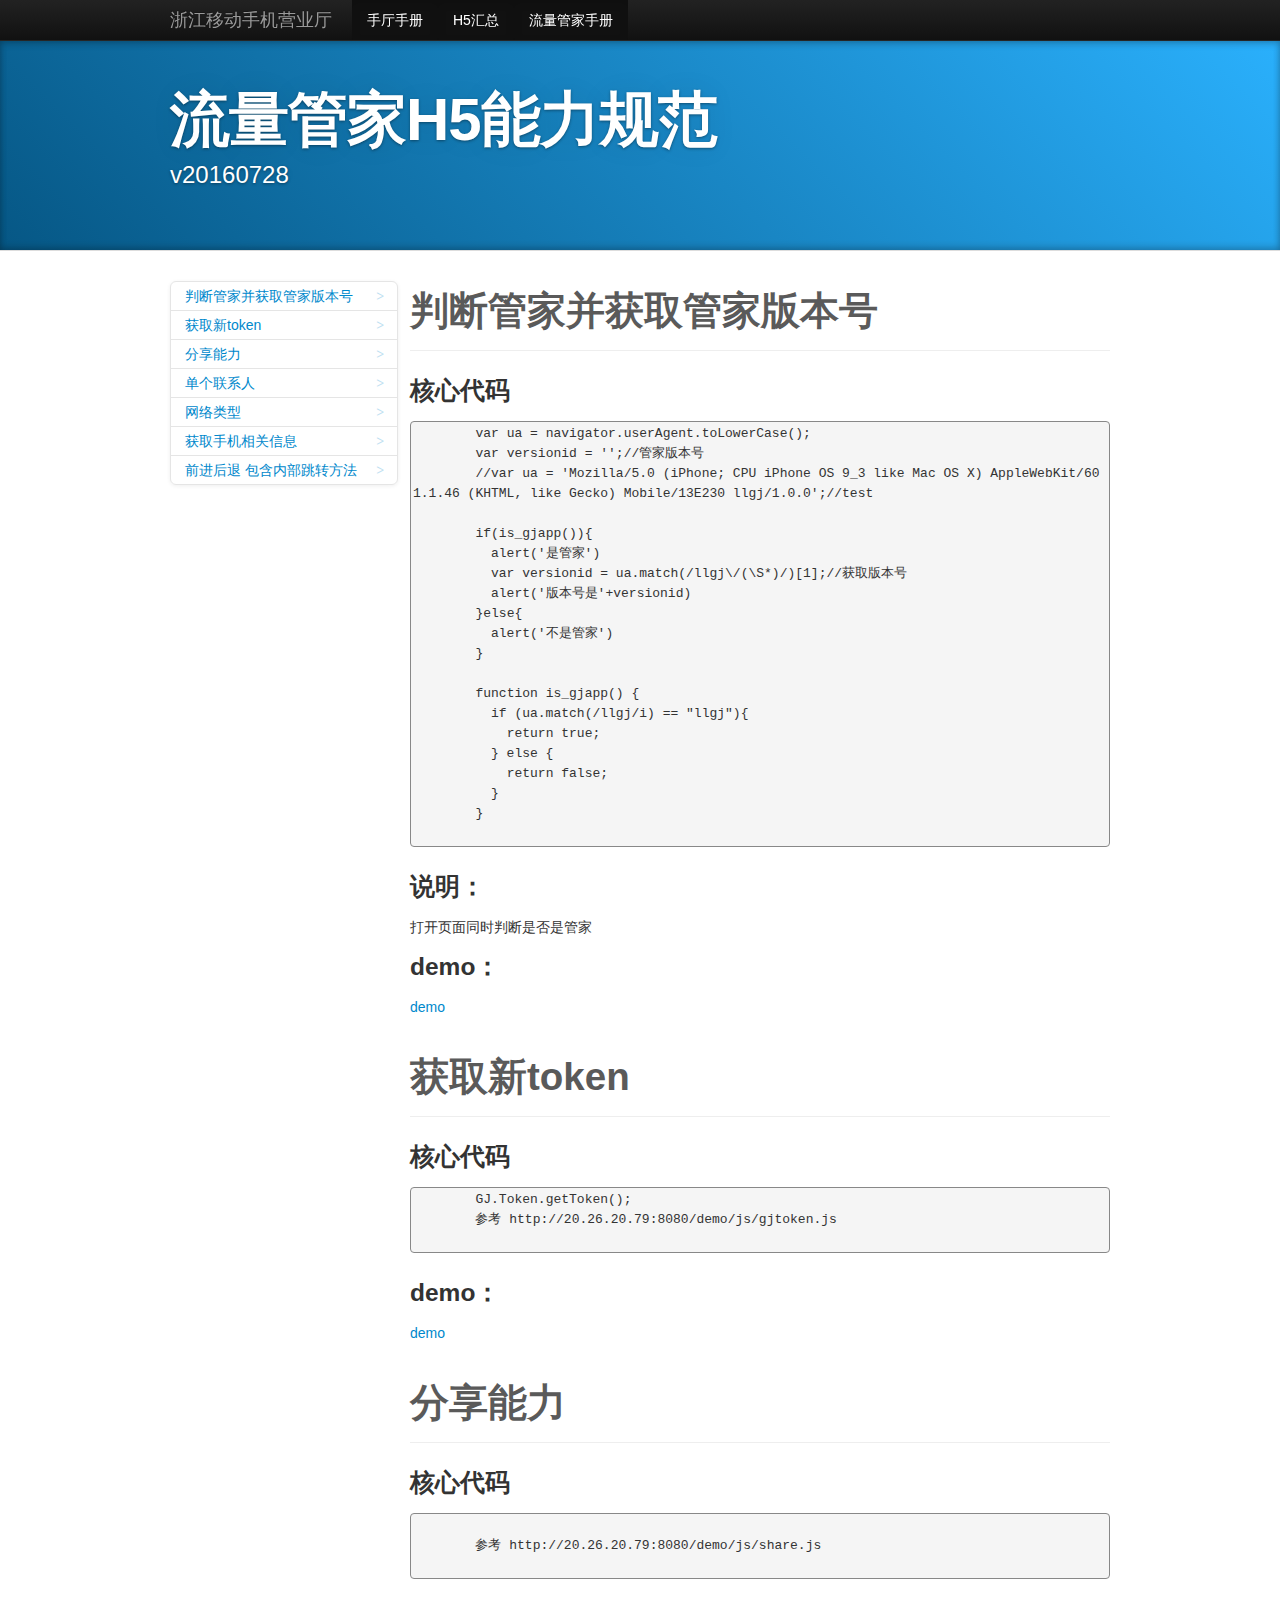
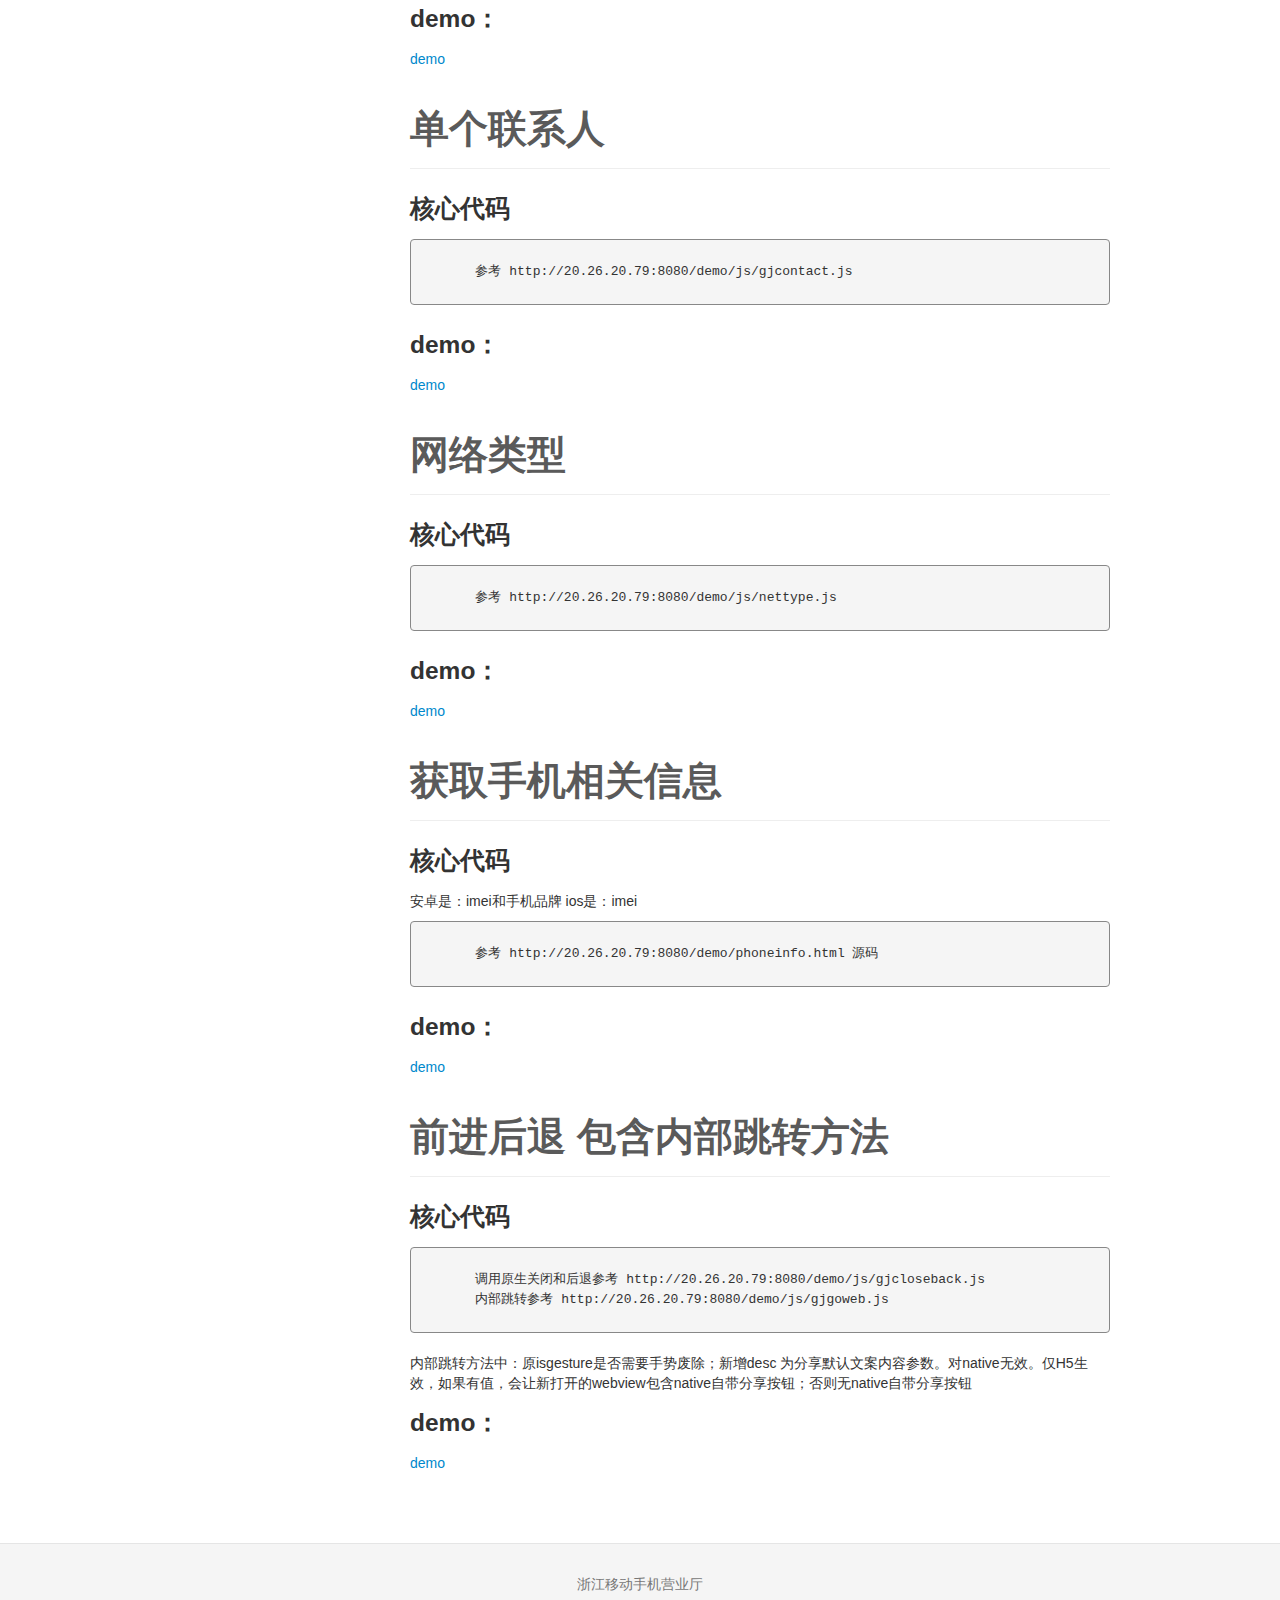
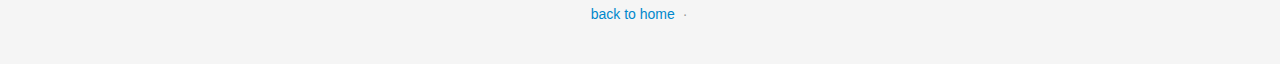
<file: llgj.html>
<!DOCTYPE html>
<html lang="en">
<head>
<meta http-equiv="Content-Type" content="text/html; charset=UTF-8">
<meta charset="utf-8">
<title>流量管家H5能力规范</title>
<meta name="viewport" content="width=device-width, initial-scale=1.0">
<meta name="description" content="">
<meta name="keywords" content="">
<meta name="robots" content="index,follow">
<meta name="application-name" content="bootcss.com">
<link href="./css/bootstrap.min.css" rel="stylesheet">
<link type="text/css" href="./css/jquery-ui-1.10.0.custom.css" rel="stylesheet">
<link type="text/css" href="./css/font-awesome.min.css" rel="stylesheet">
<link href="./css/docs.css" rel="stylesheet">
<link href="./css/prettify.css" rel="stylesheet">
<style type="text/css">
.bs-docs-sidenav li{ line-height: 18px;}
</style>
</head>
<body data-spy="scroll" data-target=".bs-docs-sidebar" data-twttr-rendered="true">

<div class="navbar navbar-inverse navbar-fixed-top">
  <div class="navbar-inner">
    <div class="container">
      <a class="brand" href="http://app.m.zj.chinamobile.com/zjweb/download.jsp" target="_blank">浙江移动手机营业厅</a>
      <div class="nav-collapse collapse">
        <ul class="nav">
          <li class="active"> <a href="index.html">手厅手册</a> </li>
          <li class="active"> <a href="urls.html">H5汇总</a> </li>
          <li class="active"> <a href="llgj.html">流量管家手册</a> </li>
        </ul>
        <div id="twitter-share" class="pull-right"></div>
      </div>
    </div>
  </div>
</div>
<header class="jumbotron subhead" id="overview">
  <div class="container">
    <h1>流量管家H5能力规范 </h1>
    <p class="lead"> v20160728 </p>
  </div>
  <div id="version"></div>
</header>
<div class="container">
  <div class="row">
    <div class="span3 bs-docs-sidebar">
      <ul class="nav nav-list bs-docs-sidenav affix-top">
        <li class=""><a href="#version"><i class="icon-chevron-right"> > </i> 判断管家并获取管家版本号</a></li>
        <li class=""><a href="#token"><i class="icon-chevron-right"> > </i> 获取新token</a></li>
        <li class=""><a href="#share"><i class="icon-chevron-right"> > </i> 分享能力</a></li>
        <li class=""><a href="#contact"><i class="icon-chevron-right"> > </i> 单个联系人</a></li>
        <li class=""><a href="#nettype"><i class="icon-chevron-right"> > </i> 网络类型</a></li>
        <li class=""><a href="#phoneinfo"><i class="icon-chevron-right"> > </i> 获取手机相关信息</a></li>
        <li class=""><a href="#closeback"><i class="icon-chevron-right"> > </i> 前进后退 包含内部跳转方法</a></li>
      </ul>
    </div>
    <div class="span9">

      <section id="version">
        <div class="page-header">
          <h1>判断管家并获取管家版本号</h1>
        </div>
        <h3>核心代码</h3>
        <pre class="prettyprint linenums prettyprinted">
        var ua = navigator.userAgent.toLowerCase();
        var versionid = '';//管家版本号
        //var ua = 'Mozilla/5.0 (iPhone; CPU iPhone OS 9_3 like Mac OS X) AppleWebKit/601.1.46 (KHTML, like Gecko) Mobile/13E230 llgj/1.0.0';//test

        if(is_gjapp()){
          alert('是管家')
          var versionid = ua.match(/llgj\/(\S*)/)[1];//获取版本号
          alert('版本号是'+versionid)
        }else{
          alert('不是管家')
        }

        function is_gjapp() {
          if (ua.match(/llgj/i) == "llgj"){
            return true;
          } else {
            return false;
          }
        }
		 </pre>
	    <h3>说明：</h3>
	    <p>打开页面同时判断是否是管家</p>
        <h3>demo：</h3>
        <a href="http://20.26.20.79:8080/demo/isgjapp.html" target="_blank">demo</a>       
      </section>

      <section id="token">
        <div class="page-header">
          <h1>获取新token</h1>
        </div>
        <h3>核心代码</h3>
        <pre class="prettyprint linenums prettyprinted">
        GJ.Token.getToken();
        参考 http://20.26.20.79:8080/demo/js/gjtoken.js 
	    </pre>
        <h3>demo：</h3>
        <a href="http://20.26.20.79:8080/demo/token.html" target="_blank">demo</a>      
      </section>

      <section id="share">
        <div class="page-header">
          <h1>分享能力</h1>
        </div>
        <h3>核心代码</h3>
        <pre class="prettyprint linenums prettyprinted">        
        参考 http://20.26.20.79:8080/demo/js/share.js
      </pre>
        <h3>demo：</h3>
        <a href="http://20.26.20.79:8080/demo/share.html" target="_blank">demo</a>      
      </section>

      <section id="contact">
        <div class="page-header">
          <h1>单个联系人</h1>
        </div>
        <h3>核心代码</h3>
        <pre class="prettyprint linenums prettyprinted">        
        参考 http://20.26.20.79:8080/demo/js/gjcontact.js
      </pre>
        <h3>demo：</h3>
        <a href="http://20.26.20.79:8080/demo/contact.html" target="_blank">demo</a>      
      </section>

      <section id="nettype">
        <div class="page-header">
          <h1>网络类型</h1>
        </div>
        <h3>核心代码</h3>
        <pre class="prettyprint linenums prettyprinted">        
        参考 http://20.26.20.79:8080/demo/js/nettype.js
      </pre>
        <h3>demo：</h3>
        <a href="http://20.26.20.79:8080/demo/nettype.html" target="_blank">demo</a>      
      </section>

      <section id="phoneinfo">
        <div class="page-header">
          <h1>获取手机相关信息</h1>
        </div>
        <h3>核心代码</h3>
        <p>安卓是：imei和手机品牌 ios是：imei</p>
        <pre class="prettyprint linenums prettyprinted">        
        参考 http://20.26.20.79:8080/demo/phoneinfo.html 源码
      </pre>
        <h3>demo：</h3>
        <a href="http://20.26.20.79:8080/demo/phoneinfo.html" target="_blank">demo</a>      
      </section>

      <section id="closeback">
        <div class="page-header">
          <h1>前进后退 包含内部跳转方法</h1>
        </div>
        <h3>核心代码</h3>
        <pre class="prettyprint linenums prettyprinted">        
        调用原生关闭和后退参考 http://20.26.20.79:8080/demo/js/gjcloseback.js
        内部跳转参考 http://20.26.20.79:8080/demo/js/gjgoweb.js
      </pre>
        <p>内部跳转方法中：原isgesture是否需要手势废除；新增desc 为分享默认文案内容参数。对native无效。仅H5生效，如果有值，会让新打开的webview包含native自带分享按钮；否则无native自带分享按钮</p>
        <h3>demo：</h3>
        <a href="http://20.26.20.79:8080/demo/closeback/index.html" target="_blank">demo</a>      
      </section>


    </div>
  </div>
</div>
<footer class="footer">
  <div class="container">
    <p>浙江移动手机营业厅</p>
    <ul class="footer-links">
      <li><a href="http://app.m.zj.chinamobile.com/zjweb/download.jsp" target="_blank">back to home</a></li>
      <li class="muted">·</li>
    </ul>
  </div>
</footer>
<script src="./js/jquery.min.js" type="text/javascript"></script> 
<script src="./js/bootstrap.min.js" type="text/javascript"></script> 
<script src="./js/jquery-ui-1.10.0.custom.min.js" type="text/javascript"></script> 
<script src="./js/prettify.js" type="text/javascript"></script> 
<script src="./js/docs.js" type="text/javascript"></script>
</body>
</html>
</file>
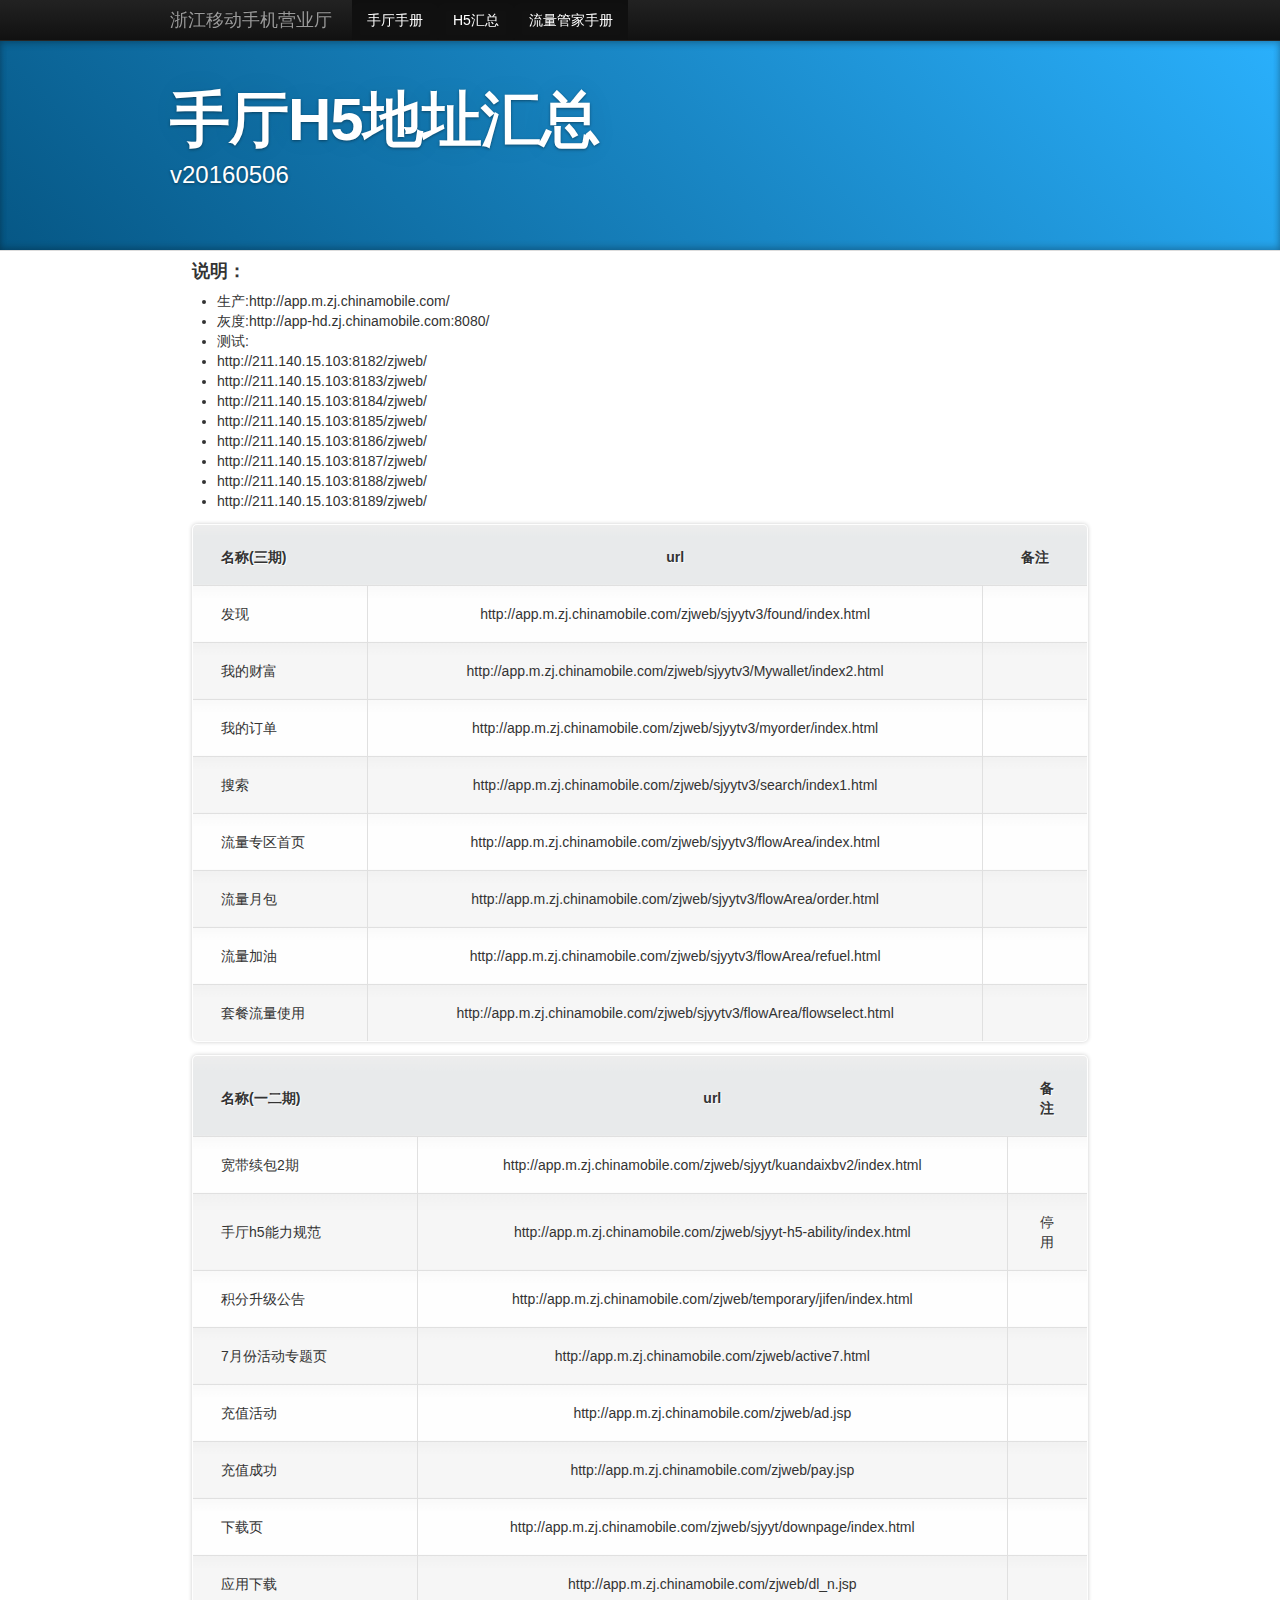
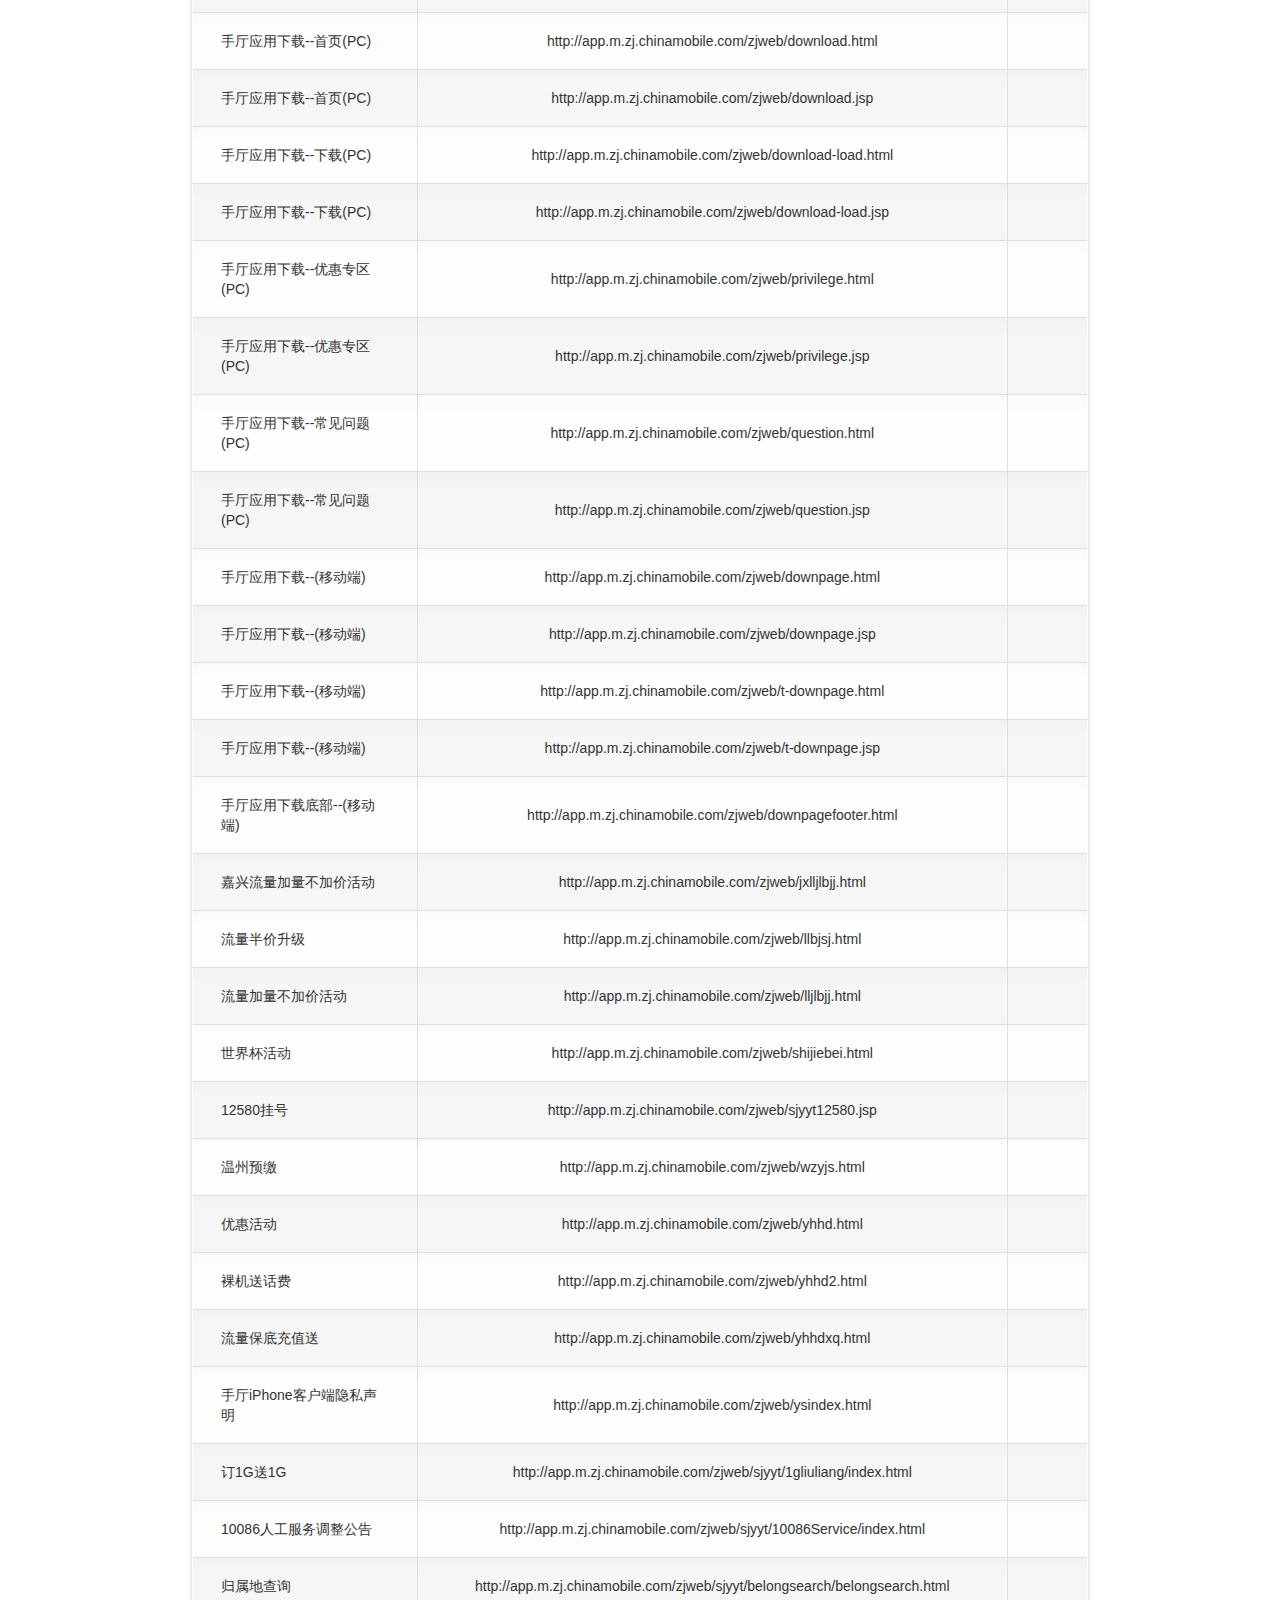
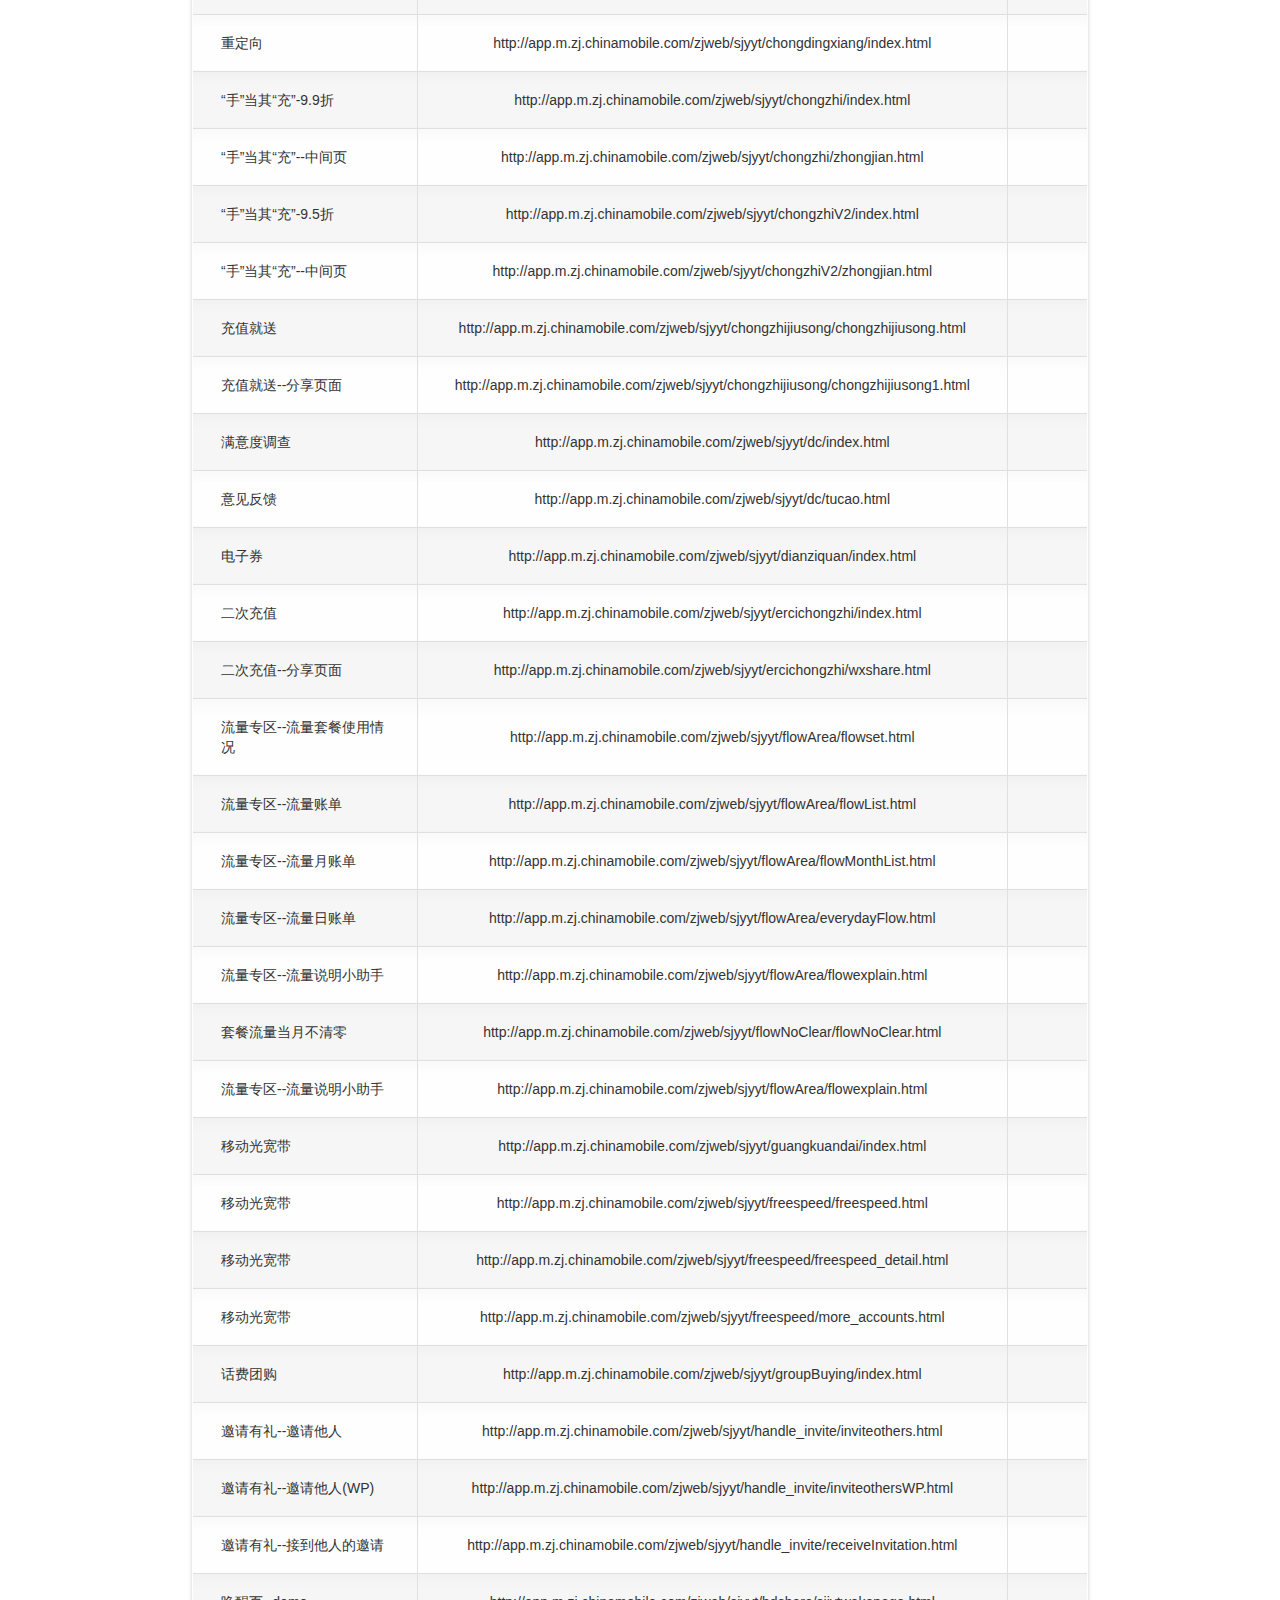
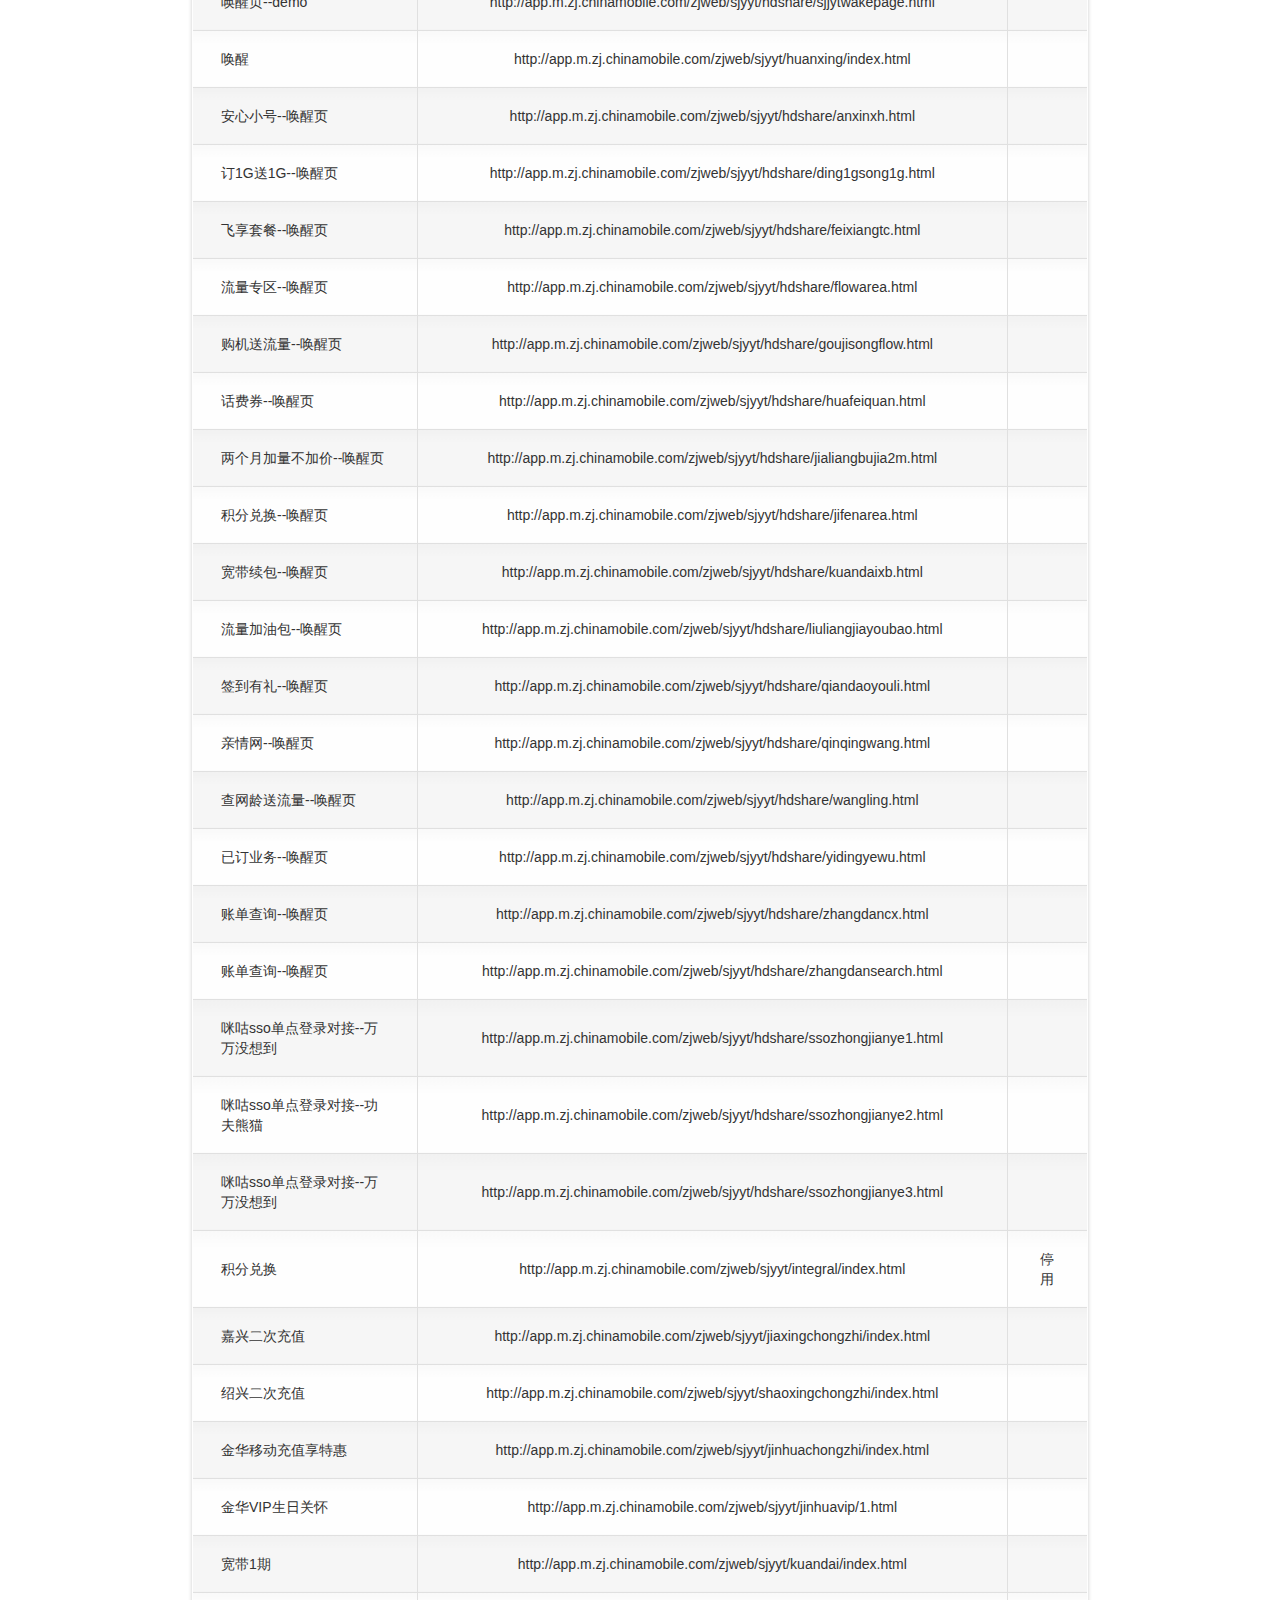
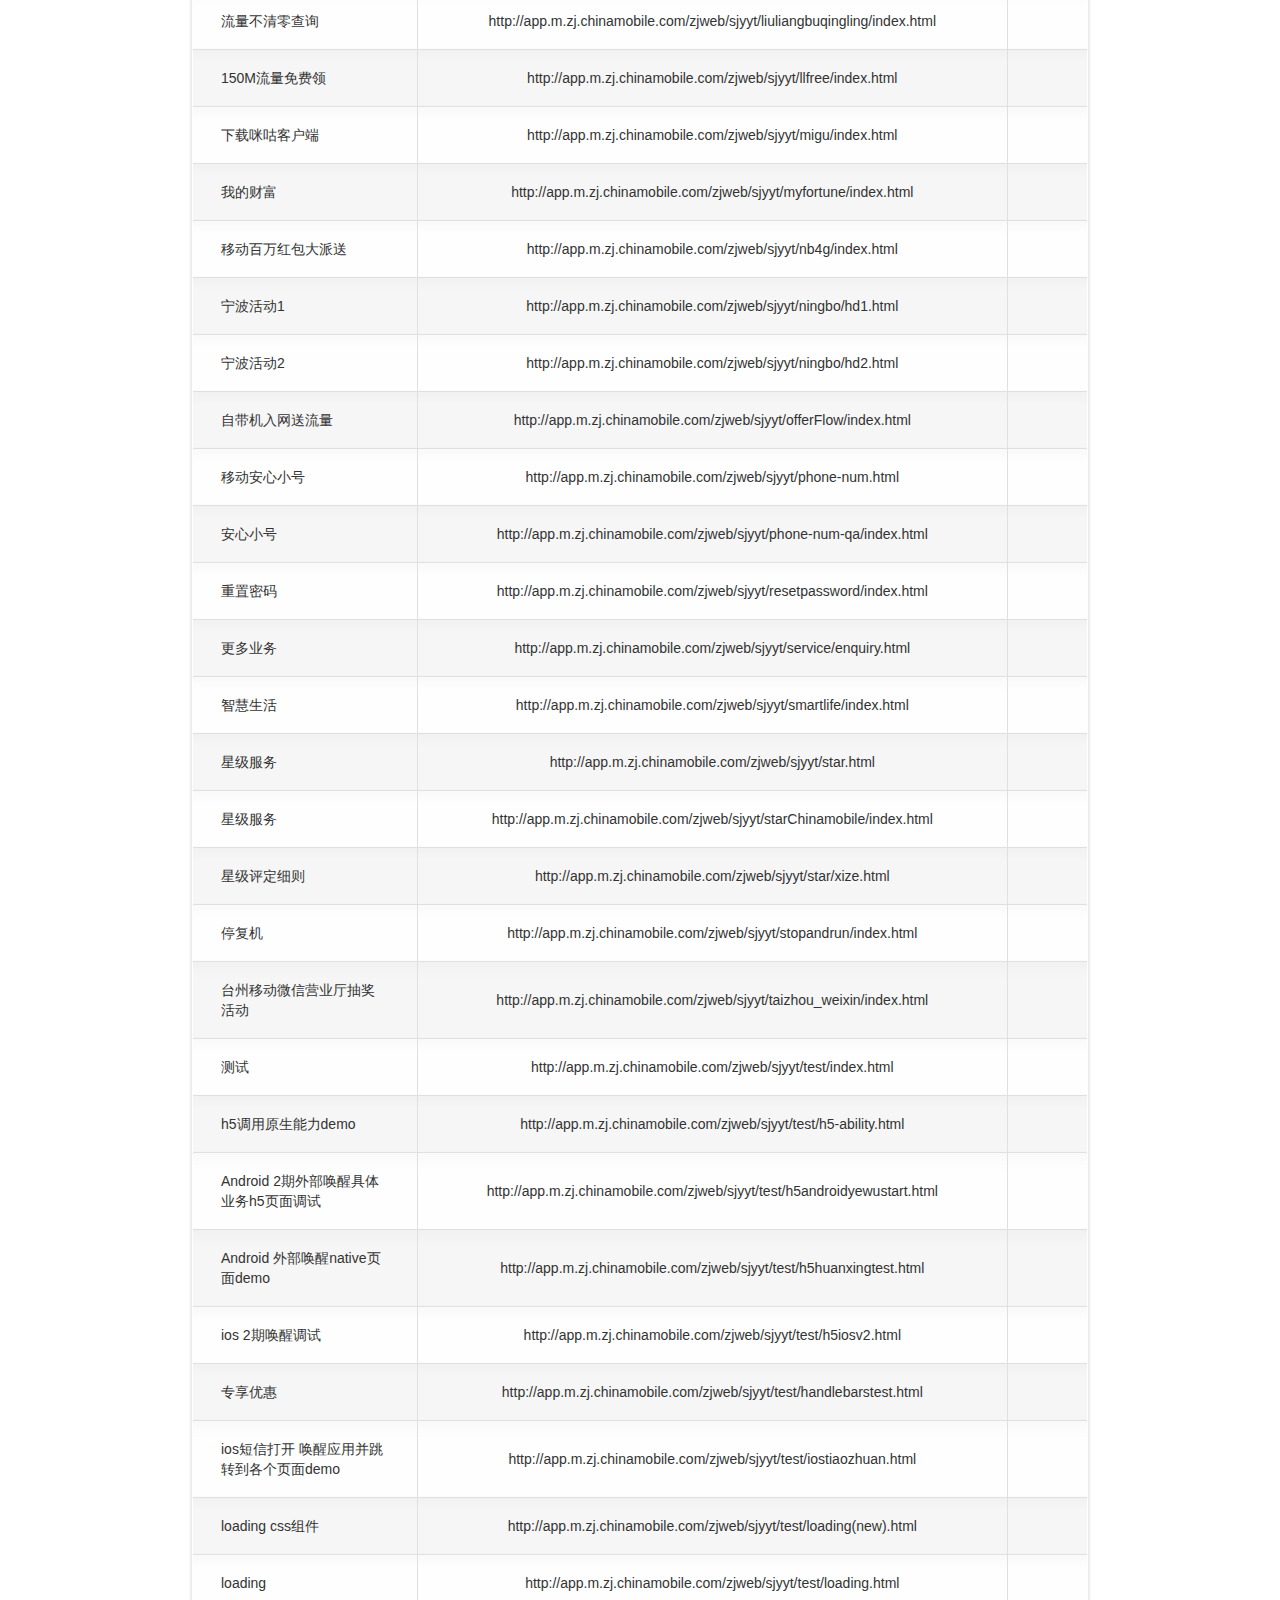
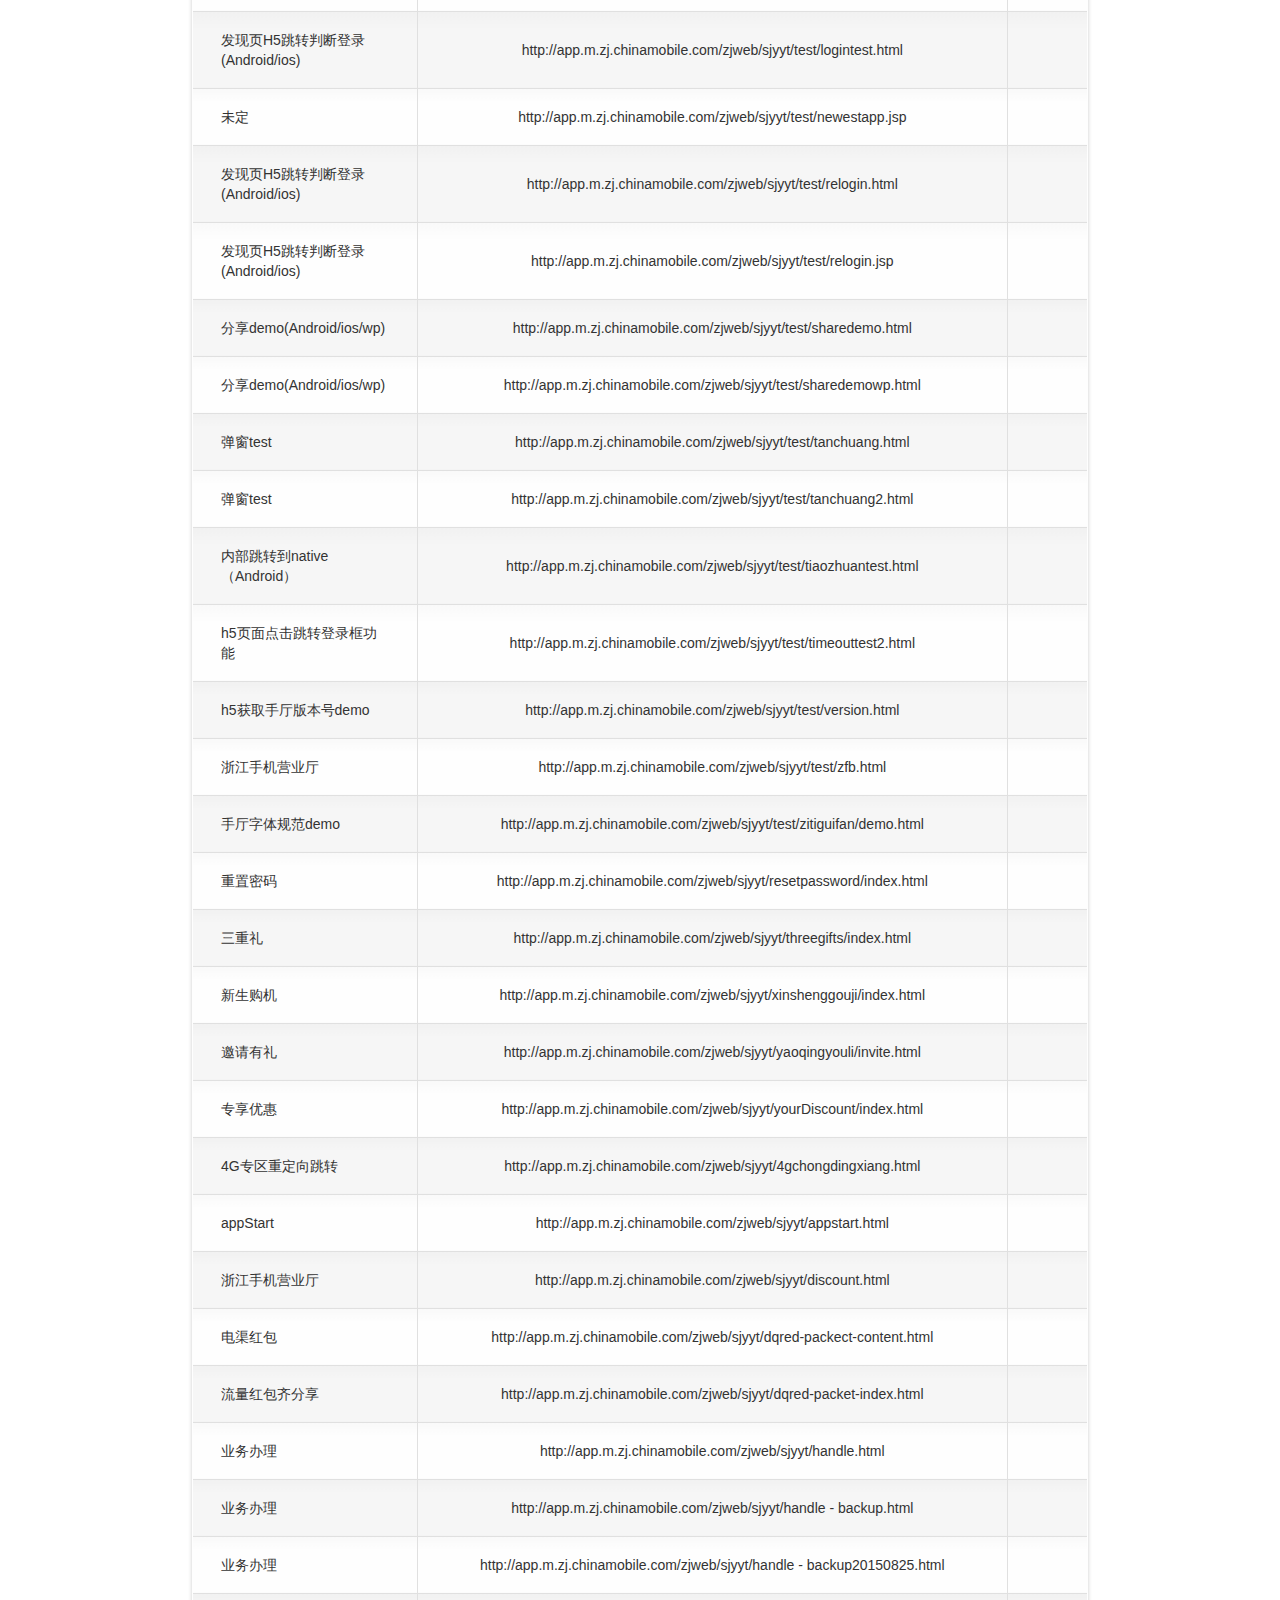
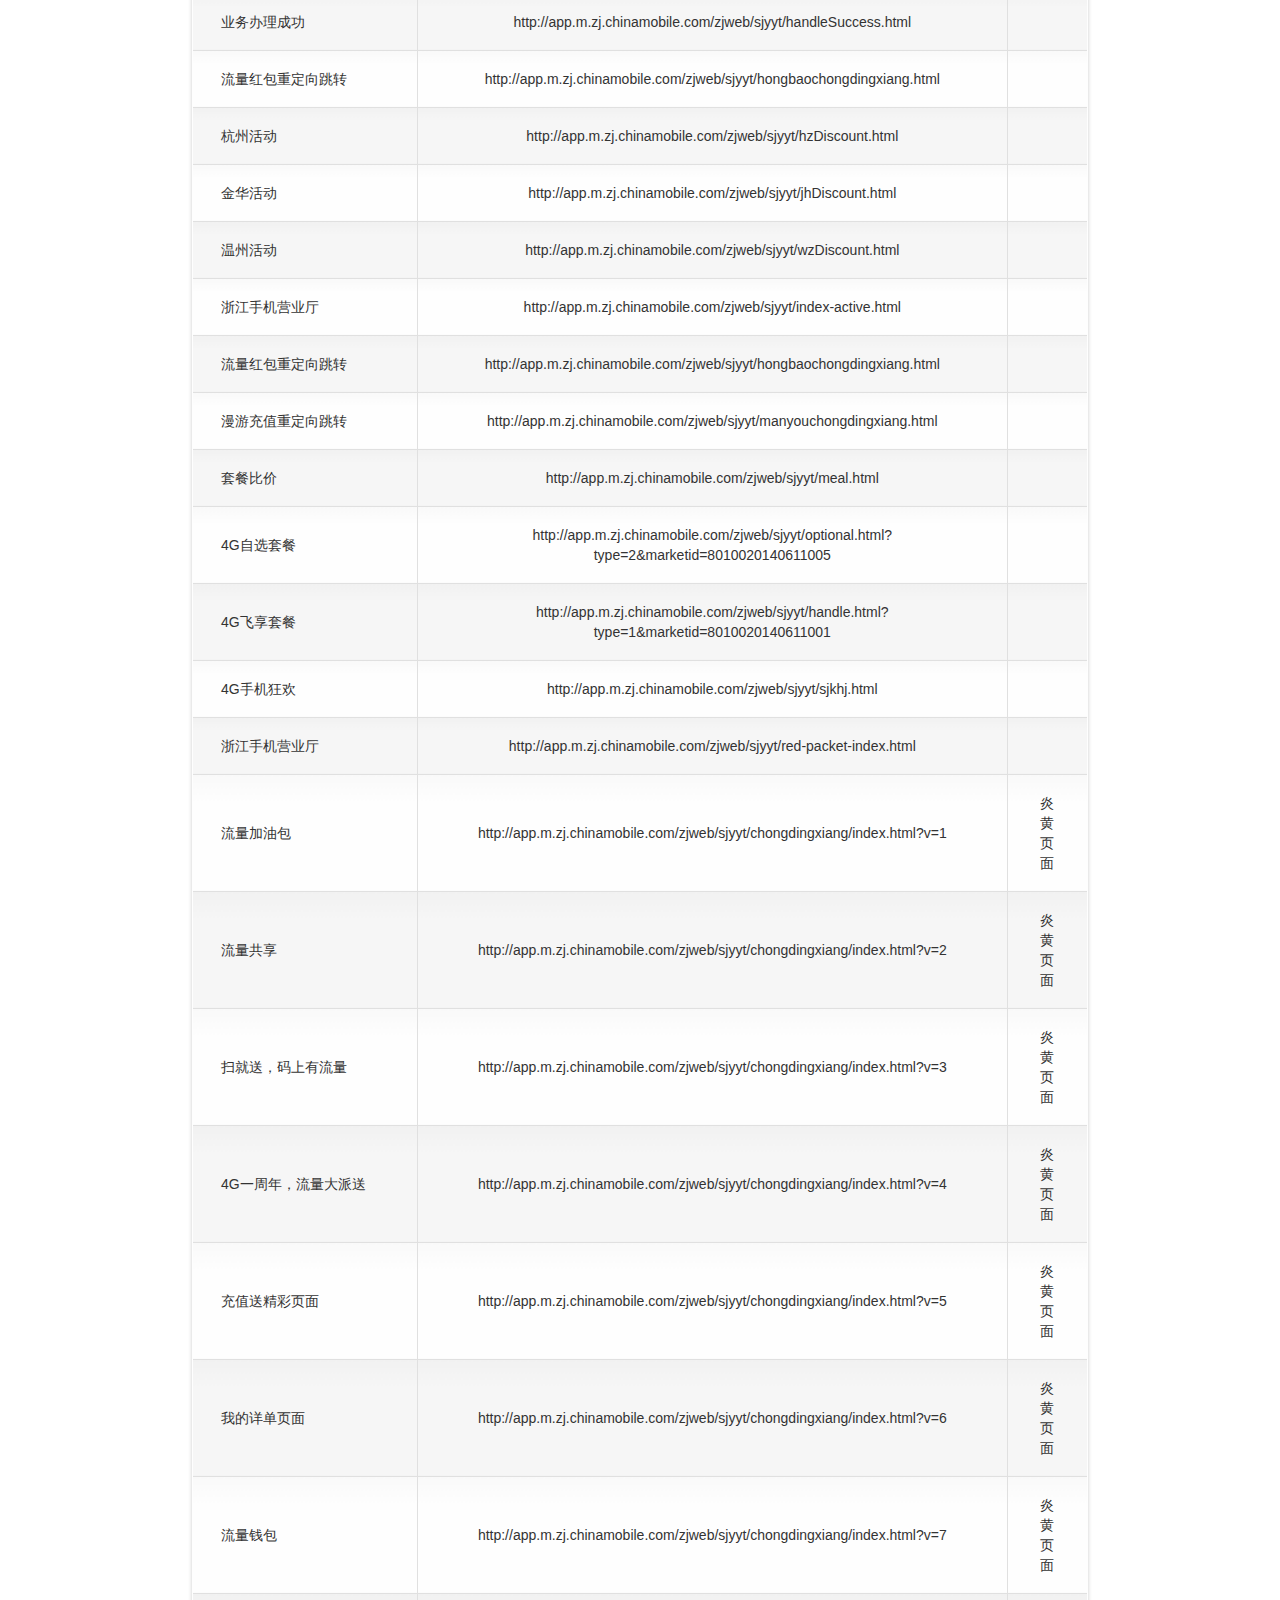
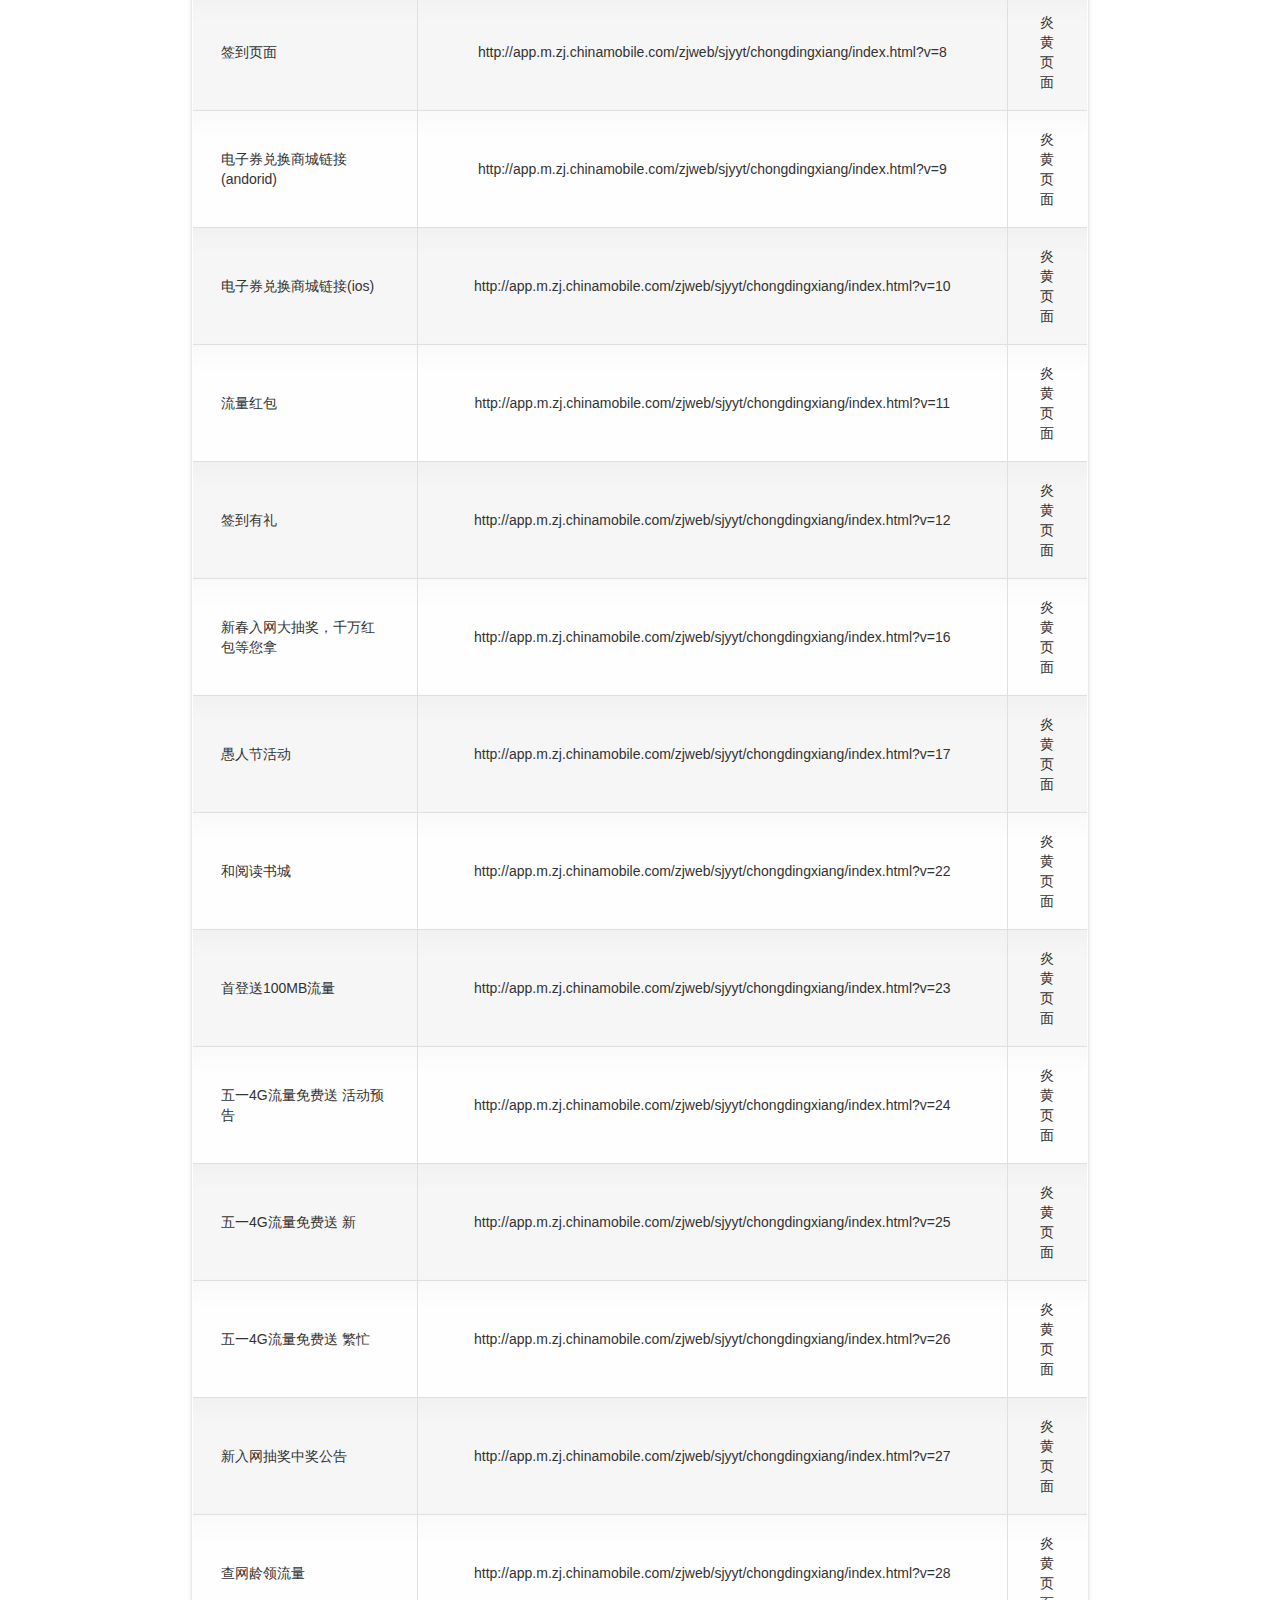
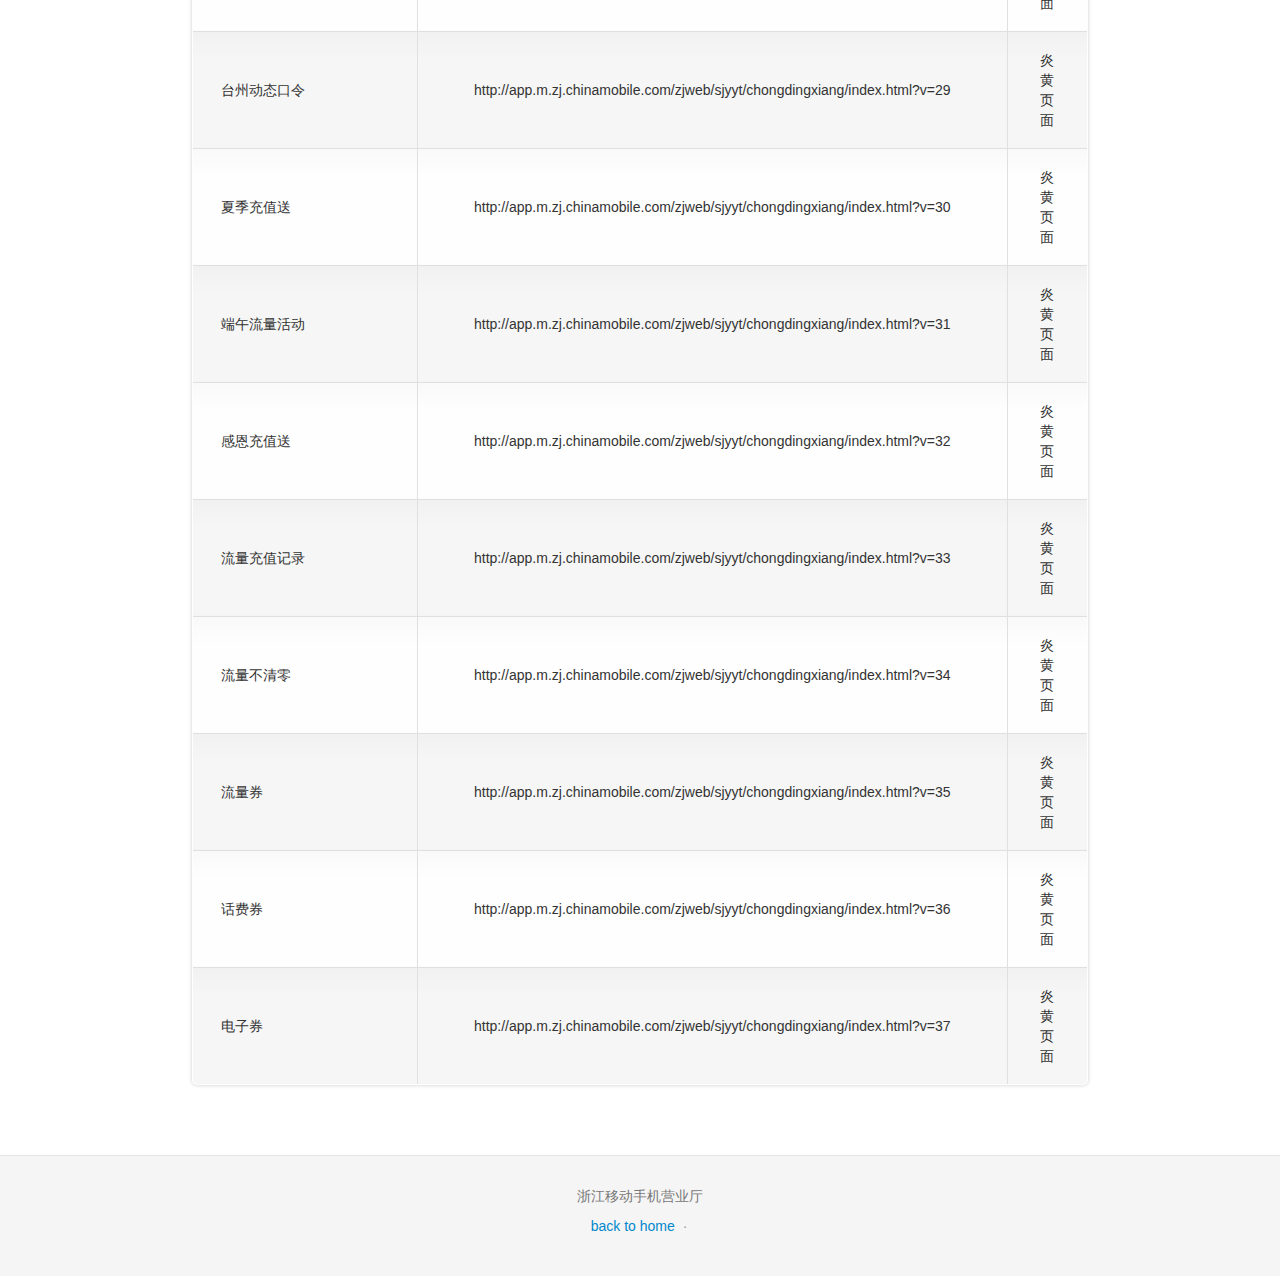
<file: urls.html>
<!DOCTYPE html>
<html lang="en">
<head>
<meta http-equiv="Content-Type" content="text/html; charset=UTF-8">
<meta charset="utf-8">
<title>H5能力规范</title>
<meta name="viewport" content="width=device-width, initial-scale=1.0">
<meta name="description" content="">
<meta name="keywords" content="">

<meta name="robots" content="index,follow">
<meta name="application-name" content="bootcss.com">
<link href="./css/bootstrap.min.css" rel="stylesheet">
<link type="text/css" href="./css/jquery-ui-1.10.0.custom.css" rel="stylesheet">
<link type="text/css" href="./css/font-awesome.min.css" rel="stylesheet">
<link href="./css/docs.css" rel="stylesheet">
<link href="./css/prettify.css" rel="stylesheet">
<link href="./css/urls.css" rel="stylesheet">
</head>
<body data-spy="scroll" data-target=".bs-docs-sidebar" data-twttr-rendered="true">
<div class="navbar navbar-inverse navbar-fixed-top">
  <div class="navbar-inner">
    <div class="container">
      <a class="brand" href="http://app.m.zj.chinamobile.com/zjweb/download.jsp" target="_blank">浙江移动手机营业厅</a>
      <div class="nav-collapse collapse">
        <ul class="nav">
          <li class="active"> <a href="index.html">手厅手册</a> </li>
          <li class="active"> <a href="urls.html">H5汇总</a> </li>
          <li class="active"> <a href="llgj.html">流量管家手册</a> </li>
        </ul>
        <div id="twitter-share" class="pull-right"></div>
      </div>
    </div>
  </div>
</div>
<header class="jumbotron subhead" id="overview">
  <div class="container">
    <h1>手厅H5地址汇总 </h1>
    <p class="lead"> v20160506 </p>
  </div>
  <div id="version"></div>
</header>
<div id="content">
<div class="info">
  <h4>说明：</h4>
  <ul>
    <li>生产:http://app.m.zj.chinamobile.com/</li>
    <li>灰度:http://app-hd.zj.chinamobile.com:8080/</li>
    <li>测试:</li>
    <li>http://211.140.15.103:8182/zjweb/</li>
    <li>http://211.140.15.103:8183/zjweb/</li>
    <li>http://211.140.15.103:8184/zjweb/</li>
    <li>http://211.140.15.103:8185/zjweb/</li>
    <li>http://211.140.15.103:8186/zjweb/</li> 
    <li>http://211.140.15.103:8187/zjweb/</li> 
    <li>http://211.140.15.103:8188/zjweb/</li>
    <li>http://211.140.15.103:8189/zjweb/</li>
  </ul>
</div>
    <table cellspacing="0">
      <tr>
        <th>名称(三期)</th><th>url</th><th>备注</th>
      </tr>
      <tr>
        <td>发现</td>
        <td>http://app.m.zj.chinamobile.com/zjweb/sjyytv3/found/index.html</td>
        <td></td>
      </tr>
      <tr>
        <td>我的财富</td>
        <td>http://app.m.zj.chinamobile.com/zjweb/sjyytv3/Mywallet/index2.html</td>
        <td></td>
      </tr>
      <tr>
        <td>我的订单</td>
        <td>http://app.m.zj.chinamobile.com/zjweb/sjyytv3/myorder/index.html</td>
        <td></td>
      </tr>
      <tr>
        <td>搜索</td>
        <td>http://app.m.zj.chinamobile.com/zjweb/sjyytv3/search/index1.html</td>
        <td></td>
      </tr>
      <tr>
        <td>流量专区首页</td>
        <td>http://app.m.zj.chinamobile.com/zjweb/sjyytv3/flowArea/index.html</td>
        <td></td>
      </tr>
      <tr>
        <td>流量月包</td>
        <td>http://app.m.zj.chinamobile.com/zjweb/sjyytv3/flowArea/order.html</td>
        <td></td>
      </tr>
      <tr>
        <td>流量加油</td>
        <td>http://app.m.zj.chinamobile.com/zjweb/sjyytv3/flowArea/refuel.html</td>
        <td></td>
      </tr>
      <tr>
        <td>套餐流量使用</td>
        <td>http://app.m.zj.chinamobile.com/zjweb/sjyytv3/flowArea/flowselect.html</td>
        <td></td>
      </tr>
      
    </table>
    <table cellspacing="0">
      <tr>
        <th>名称(一二期)</th><th>url</th><th>备注</th>
      </tr>
      <tr>
        <td>宽带续包2期</td>
        <td>http://app.m.zj.chinamobile.com/zjweb/sjyyt/kuandaixbv2/index.html</td>
        <td></td>
      </tr>
       <tr>
        <td>手厅h5能力规范</td>
        <td>http://app.m.zj.chinamobile.com/zjweb/sjyyt-h5-ability/index.html</td>
        <td>停用</td>
      </tr>
       <tr>
        <td>积分升级公告</td>
        <td>http://app.m.zj.chinamobile.com/zjweb/temporary/jifen/index.html</td>
        <td></td>
      </tr>
       <tr>
        <td>7月份活动专题页</td>
        <td>http://app.m.zj.chinamobile.com/zjweb/active7.html</td>
        <td></td>
      </tr>
      <tr>
        <td>充值活动</td>
        <td>http://app.m.zj.chinamobile.com/zjweb/ad.jsp</td>
        <td></td>
      </tr>
      <tr>
        <td>充值成功</td>
        <td>http://app.m.zj.chinamobile.com/zjweb/pay.jsp</td>
        <td></td>
      </tr>
      <tr>
        <td>下载页</td>
        <td>http://app.m.zj.chinamobile.com/zjweb/sjyyt/downpage/index.html</td>
        <td></td>
      </tr>
      <tr>
        <td>应用下载</td>
        <td>http://app.m.zj.chinamobile.com/zjweb/dl_n.jsp</td>
        <td></td>
      </tr>
      <tr>
        <td>手厅应用下载--首页(PC)</td>
        <td>http://app.m.zj.chinamobile.com/zjweb/download.html</td>
        <td></td>
      </tr>
      <tr>
        <td>手厅应用下载--首页(PC)</td>
        <td>http://app.m.zj.chinamobile.com/zjweb/download.jsp</td>
        <td></td>
      </tr>
      <tr>
        <td>手厅应用下载--下载(PC)</td>
        <td>http://app.m.zj.chinamobile.com/zjweb/download-load.html</td>
        <td></td>
      </tr>
      <tr>
        <td>手厅应用下载--下载(PC)</td>
        <td>http://app.m.zj.chinamobile.com/zjweb/download-load.jsp</td>
        <td></td>
      </tr>
      <tr>
        <td>手厅应用下载--优惠专区(PC)</td>
        <td>http://app.m.zj.chinamobile.com/zjweb/privilege.html</td>
        <td></td>
      </tr>
      <tr>
        <td>手厅应用下载--优惠专区(PC)</td>
        <td>http://app.m.zj.chinamobile.com/zjweb/privilege.jsp</td>
        <td></td>
      </tr>
       <tr>
        <td>手厅应用下载--常见问题(PC)</td>
        <td>http://app.m.zj.chinamobile.com/zjweb/question.html</td>
        <td></td>
      </tr>
      <tr>
        <td>手厅应用下载--常见问题(PC)</td>
        <td>http://app.m.zj.chinamobile.com/zjweb/question.jsp</td>
        <td></td>
      </tr>
       <tr>
        <td>手厅应用下载--(移动端)</td>
        <td>http://app.m.zj.chinamobile.com/zjweb/downpage.html</td>
        <td></td>
      </tr>
      <tr>
        <td>手厅应用下载--(移动端)</td>
        <td>http://app.m.zj.chinamobile.com/zjweb/downpage.jsp</td>
        <td></td>
      </tr>
       <tr>
        <td>手厅应用下载--(移动端)</td>
        <td>http://app.m.zj.chinamobile.com/zjweb/t-downpage.html</td>
        <td></td>
      </tr>
      <tr>
        <td>手厅应用下载--(移动端)</td>
        <td>http://app.m.zj.chinamobile.com/zjweb/t-downpage.jsp</td>
        <td></td>
      </tr>
       <tr>
        <td>手厅应用下载底部--(移动端)</td>
        <td>http://app.m.zj.chinamobile.com/zjweb/downpagefooter.html</td>
        <td></td>
      </tr>
      <tr>
        <td>嘉兴流量加量不加价活动</td>
        <td>http://app.m.zj.chinamobile.com/zjweb/jxlljlbjj.html</td>
        <td></td>
      </tr>
      <tr>
        <td>流量半价升级</td>
        <td>http://app.m.zj.chinamobile.com/zjweb/llbjsj.html</td>
        <td></td>
      </tr>
      <tr>
        <td>流量加量不加价活动</td>
        <td>http://app.m.zj.chinamobile.com/zjweb/lljlbjj.html</td>
        <td></td>
      </tr>
       <tr>
        <td>世界杯活动</td>
        <td>http://app.m.zj.chinamobile.com/zjweb/shijiebei.html</td>
        <td></td>
      </tr>
       <tr>
        <td>12580挂号</td>
        <td>http://app.m.zj.chinamobile.com/zjweb/sjyyt12580.jsp</td>
        <td></td>
      </tr>
       <tr>
        <td>温州预缴</td>
        <td>http://app.m.zj.chinamobile.com/zjweb/wzyjs.html</td>
        <td></td>
      </tr>
      <tr>
        <td>优惠活动</td>
        <td>http://app.m.zj.chinamobile.com/zjweb/yhhd.html</td>
        <td></td>
      </tr>
      <tr>
        <td>裸机送话费</td>
        <td>http://app.m.zj.chinamobile.com/zjweb/yhhd2.html</td>
        <td></td>
      </tr>
      <tr>
        <td>流量保底充值送</td>
        <td>http://app.m.zj.chinamobile.com/zjweb/yhhdxq.html</td>
        <td></td>
      </tr>
      <tr>
        <td>手厅iPhone客户端隐私声明</td>
        <td>http://app.m.zj.chinamobile.com/zjweb/ysindex.html</td>
        <td></td>
      </tr>
      <tr>
        <td>订1G送1G</td>
        <td>http://app.m.zj.chinamobile.com/zjweb/sjyyt/1gliuliang/index.html</td>
        <td></td>
      </tr>
      <tr>
        <td>10086人工服务调整公告</td>
        <td>http://app.m.zj.chinamobile.com/zjweb/sjyyt/10086Service/index.html</td>
        <td></td>
      </tr>
      <tr>
        <td>归属地查询</td>
        <td>http://app.m.zj.chinamobile.com/zjweb/sjyyt/belongsearch/belongsearch.html</td>
        <td></td>
      </tr>
      <tr>
        <td>重定向</td>
        <td>http://app.m.zj.chinamobile.com/zjweb/sjyyt/chongdingxiang/index.html</td>
        <td></td>
      </tr>
      <tr>
        <td>“手”当其“充”-9.9折</td>
        <td>http://app.m.zj.chinamobile.com/zjweb/sjyyt/chongzhi/index.html</td>
        <td></td>
      </tr>
      <tr>
        <td>“手”当其“充”--中间页</td>
        <td>http://app.m.zj.chinamobile.com/zjweb/sjyyt/chongzhi/zhongjian.html</td>
        <td></td>
      </tr>
       <tr>
        <td>“手”当其“充”-9.5折</td>
        <td>http://app.m.zj.chinamobile.com/zjweb/sjyyt/chongzhiV2/index.html</td>
        <td></td>
      </tr>
      <tr>
        <td>“手”当其“充”--中间页</td>
        <td>http://app.m.zj.chinamobile.com/zjweb/sjyyt/chongzhiV2/zhongjian.html</td>
        <td></td>
      </tr>
      <tr>
        <td>充值就送</td>
        <td>http://app.m.zj.chinamobile.com/zjweb/sjyyt/chongzhijiusong/chongzhijiusong.html</td>
        <td></td>
      </tr>
       <tr>
        <td>充值就送--分享页面</td>
        <td>http://app.m.zj.chinamobile.com/zjweb/sjyyt/chongzhijiusong/chongzhijiusong1.html</td>
        <td></td>
      </tr>
       <tr>
        <td>满意度调查</td>
        <td>http://app.m.zj.chinamobile.com/zjweb/sjyyt/dc/index.html</td>
        <td></td>
      </tr>
       <tr>
        <td>意见反馈</td>
        <td>http://app.m.zj.chinamobile.com/zjweb/sjyyt/dc/tucao.html</td>
        <td></td>
      </tr>
       <tr>
        <td>电子券</td>
        <td>http://app.m.zj.chinamobile.com/zjweb/sjyyt/dianziquan/index.html</td>
        <td></td>
      </tr>
      <tr>
        <td>二次充值</td>
        <td>http://app.m.zj.chinamobile.com/zjweb/sjyyt/ercichongzhi/index.html</td>
        <td></td>
      </tr>
       <tr>
        <td>二次充值--分享页面</td>
        <td>http://app.m.zj.chinamobile.com/zjweb/sjyyt/ercichongzhi/wxshare.html</td>
        <td></td>
      </tr>
      <tr>
        <td>流量专区--流量套餐使用情况</td>
        <td>http://app.m.zj.chinamobile.com/zjweb/sjyyt/flowArea/flowset.html</td>
        <td></td>
      </tr>
      <tr>
        <td>流量专区--流量账单</td>
        <td>http://app.m.zj.chinamobile.com/zjweb/sjyyt/flowArea/flowList.html</td>
        <td></td>
      </tr>
      <tr>
        <td>流量专区--流量月账单</td>
        <td>http://app.m.zj.chinamobile.com/zjweb/sjyyt/flowArea/flowMonthList.html</td>
        <td></td>
      </tr>
      <tr>
        <td>流量专区--流量日账单</td>
        <td>http://app.m.zj.chinamobile.com/zjweb/sjyyt/flowArea/everydayFlow.html</td>
        <td></td>
      </tr>
      <tr>
        <td>流量专区--流量说明小助手</td>
        <td>http://app.m.zj.chinamobile.com/zjweb/sjyyt/flowArea/flowexplain.html </td>
        <td></td>
      </tr>
      <tr>
        <td>套餐流量当月不清零</td>
        <td>http://app.m.zj.chinamobile.com/zjweb/sjyyt/flowNoClear/flowNoClear.html </td>
        <td></td>
      </tr>
      <tr>
        <td>流量专区--流量说明小助手</td>
        <td>http://app.m.zj.chinamobile.com/zjweb/sjyyt/flowArea/flowexplain.html </td>
        <td></td>
      </tr>
       <tr>
        <td>移动光宽带</td>
        <td>http://app.m.zj.chinamobile.com/zjweb/sjyyt/guangkuandai/index.html </td>
        <td></td>
      </tr>
      <tr>
        <td>移动光宽带</td>
        <td>http://app.m.zj.chinamobile.com/zjweb/sjyyt/freespeed/freespeed.html </td>
        <td></td>
      </tr>
      <tr>
        <td>移动光宽带</td>
        <td>http://app.m.zj.chinamobile.com/zjweb/sjyyt/freespeed/freespeed_detail.html </td>
        <td></td>
      </tr>
      <tr>
        <td>移动光宽带</td>
        <td>http://app.m.zj.chinamobile.com/zjweb/sjyyt/freespeed/more_accounts.html </td>
        <td></td>
      </tr>
      <tr>
        <td>话费团购</td>
        <td>http://app.m.zj.chinamobile.com/zjweb/sjyyt/groupBuying/index.html </td>
        <td></td>
      </tr>
      <tr>
        <td>邀请有礼--邀请他人</td>
        <td>http://app.m.zj.chinamobile.com/zjweb/sjyyt/handle_invite/inviteothers.html </td>
        <td></td>
      </tr>
      <tr>
        <td>邀请有礼--邀请他人(WP)</td>
        <td>http://app.m.zj.chinamobile.com/zjweb/sjyyt/handle_invite/inviteothersWP.html </td>
        <td></td>
      </tr>
      <tr>
        <td>邀请有礼--接到他人的邀请</td>
        <td>http://app.m.zj.chinamobile.com/zjweb/sjyyt/handle_invite/receiveInvitation.html </td>
        <td></td>
      </tr>
      <tr>
        <td>唤醒页--demo</td>
        <td>http://app.m.zj.chinamobile.com/zjweb/sjyyt/hdshare/sjjytwakepage.html </td>
        <td></td>
      </tr>
       <tr>
        <td>唤醒</td>
        <td>http://app.m.zj.chinamobile.com/zjweb/sjyyt/huanxing/index.html </td>
        <td></td>
      </tr>
      <tr>
        <td>安心小号--唤醒页</td>
        <td>http://app.m.zj.chinamobile.com/zjweb/sjyyt/hdshare/anxinxh.html </td>
        <td></td>
      </tr>
      <tr>
        <td>订1G送1G--唤醒页</td>
        <td>http://app.m.zj.chinamobile.com/zjweb/sjyyt/hdshare/ding1gsong1g.html </td>
        <td></td>
      </tr>
      <tr>
        <td>飞享套餐--唤醒页</td>
        <td>http://app.m.zj.chinamobile.com/zjweb/sjyyt/hdshare/feixiangtc.html </td>
        <td></td>
      </tr>
      <tr>
        <td>流量专区--唤醒页</td>
        <td>http://app.m.zj.chinamobile.com/zjweb/sjyyt/hdshare/flowarea.html </td>
        <td></td>
      </tr>
      <tr>
        <td>购机送流量--唤醒页</td>
        <td>http://app.m.zj.chinamobile.com/zjweb/sjyyt/hdshare/goujisongflow.html </td>
        <td></td>
      </tr>
      <tr>
        <td>话费券--唤醒页</td>
        <td>http://app.m.zj.chinamobile.com/zjweb/sjyyt/hdshare/huafeiquan.html </td>
        <td></td>
      </tr>
      <tr>
        <td>两个月加量不加价--唤醒页</td>
        <td>http://app.m.zj.chinamobile.com/zjweb/sjyyt/hdshare/jialiangbujia2m.html </td>
        <td></td>
      </tr>
      <tr>
        <td>积分兑换--唤醒页</td>
        <td>http://app.m.zj.chinamobile.com/zjweb/sjyyt/hdshare/jifenarea.html </td>
        <td></td>
      </tr>
      <tr>
        <td>宽带续包--唤醒页</td>
        <td>http://app.m.zj.chinamobile.com/zjweb/sjyyt/hdshare/kuandaixb.html </td>
        <td></td>
      </tr>
      <tr>
        <td>流量加油包--唤醒页</td>
        <td>http://app.m.zj.chinamobile.com/zjweb/sjyyt/hdshare/liuliangjiayoubao.html </td>
        <td></td>
      </tr>
      <tr>
        <td>签到有礼--唤醒页</td>
        <td>http://app.m.zj.chinamobile.com/zjweb/sjyyt/hdshare/qiandaoyouli.html </td>
        <td></td>
      </tr>
      <tr>
        <td>亲情网--唤醒页</td>
        <td>http://app.m.zj.chinamobile.com/zjweb/sjyyt/hdshare/qinqingwang.html </td>
        <td></td>
      </tr>
      <tr>
        <td>查网龄送流量--唤醒页</td>
        <td>http://app.m.zj.chinamobile.com/zjweb/sjyyt/hdshare/wangling.html </td>
        <td></td>
      </tr>
      <tr>
        <td>已订业务--唤醒页</td>
        <td>http://app.m.zj.chinamobile.com/zjweb/sjyyt/hdshare/yidingyewu.html </td>
        <td></td>
      </tr>
      <tr>
        <td>账单查询--唤醒页</td>
        <td>http://app.m.zj.chinamobile.com/zjweb/sjyyt/hdshare/zhangdancx.html </td>
        <td></td>
      </tr>
      <tr>
        <td>账单查询--唤醒页</td>
        <td>http://app.m.zj.chinamobile.com/zjweb/sjyyt/hdshare/zhangdansearch.html </td>
        <td></td>
      </tr>

      <tr>
        <td>咪咕sso单点登录对接--万万没想到</td>
        <td>http://app.m.zj.chinamobile.com/zjweb/sjyyt/hdshare/ssozhongjianye1.html </td>
        <td></td>
      </tr>
      <tr>
        <td>咪咕sso单点登录对接--功夫熊猫</td>
        <td>http://app.m.zj.chinamobile.com/zjweb/sjyyt/hdshare/ssozhongjianye2.html </td>
        <td></td>
      </tr>
      <tr>
        <td>咪咕sso单点登录对接--万万没想到</td>
        <td>http://app.m.zj.chinamobile.com/zjweb/sjyyt/hdshare/ssozhongjianye3.html </td>
        <td></td>
      </tr>
      <tr>
        <td>积分兑换</td>
        <td>http://app.m.zj.chinamobile.com/zjweb/sjyyt/integral/index.html </td>
        <td>停用</td>
      </tr>
      <tr>
        <td>嘉兴二次充值</td>
        <td>http://app.m.zj.chinamobile.com/zjweb/sjyyt/jiaxingchongzhi/index.html </td>
        <td></td>
      </tr>
      <tr>
        <td>绍兴二次充值</td>
        <td>http://app.m.zj.chinamobile.com/zjweb/sjyyt/shaoxingchongzhi/index.html </td>
        <td></td>
      </tr>
      <tr>
        <td>金华移动充值享特惠</td>
        <td>http://app.m.zj.chinamobile.com/zjweb/sjyyt/jinhuachongzhi/index.html </td>
        <td></td>
      </tr>
      <tr>
        <td>金华VIP生日关怀</td>
        <td>http://app.m.zj.chinamobile.com/zjweb/sjyyt/jinhuavip/1.html </td>
        <td></td>
      </tr>
      <tr>
        <td>宽带1期</td>
        <td>http://app.m.zj.chinamobile.com/zjweb/sjyyt/kuandai/index.html </td>
        <td></td>
      </tr>
      <tr>
        <td>流量不清零查询</td>
        <td>http://app.m.zj.chinamobile.com/zjweb/sjyyt/liuliangbuqingling/index.html </td>
        <td></td>
      </tr>
      <tr>
        <td>150M流量免费领</td>
        <td>http://app.m.zj.chinamobile.com/zjweb/sjyyt/llfree/index.html </td>
        <td></td>
      </tr>
      <tr>
        <td>下载咪咕客户端</td>
        <td>http://app.m.zj.chinamobile.com/zjweb/sjyyt/migu/index.html </td>
        <td></td>
      </tr>
      <tr>
        <td>我的财富</td>
        <td>http://app.m.zj.chinamobile.com/zjweb/sjyyt/myfortune/index.html </td>
        <td></td>
      </tr>
      <tr>
        <td>移动百万红包大派送</td>
        <td>http://app.m.zj.chinamobile.com/zjweb/sjyyt/nb4g/index.html </td>
        <td></td>
      </tr>
      <tr>
        <td>宁波活动1</td>
        <td>http://app.m.zj.chinamobile.com/zjweb/sjyyt/ningbo/hd1.html </td>
        <td></td>
      </tr>
       <tr>
        <td>宁波活动2</td>
        <td>http://app.m.zj.chinamobile.com/zjweb/sjyyt/ningbo/hd2.html </td>
        <td></td>
      </tr>
      <tr>
        <td>自带机入网送流量</td>
        <td>http://app.m.zj.chinamobile.com/zjweb/sjyyt/offerFlow/index.html </td>
        <td></td>
      </tr>
      <tr>
        <td>移动安心小号</td>
        <td>http://app.m.zj.chinamobile.com/zjweb/sjyyt/phone-num.html </td>
        <td></td>
      </tr>
      <tr>
        <td>安心小号</td>
        <td>http://app.m.zj.chinamobile.com/zjweb/sjyyt/phone-num-qa/index.html </td>
        <td></td>
      </tr>
      <tr>
        <td>重置密码</td>
        <td>http://app.m.zj.chinamobile.com/zjweb/sjyyt/resetpassword/index.html </td>
        <td></td>
      </tr>
      <tr>
        <td>更多业务</td>
        <td>http://app.m.zj.chinamobile.com/zjweb/sjyyt/service/enquiry.html </td>
        <td></td>
      </tr>
      <tr>
        <td>智慧生活</td>
        <td>http://app.m.zj.chinamobile.com/zjweb/sjyyt/smartlife/index.html </td>
        <td></td>
      </tr>
       <tr>
        <td>星级服务</td>
        <td>http://app.m.zj.chinamobile.com/zjweb/sjyyt/star.html </td>
        <td></td>
      </tr>
      <tr>
        <td>星级服务</td>
        <td>http://app.m.zj.chinamobile.com/zjweb/sjyyt/starChinamobile/index.html </td>
        <td></td>
      </tr>
      <tr>
        <td>星级评定细则</td>
        <td>http://app.m.zj.chinamobile.com/zjweb/sjyyt/star/xize.html </td>
        <td></td>
      </tr>
      <tr>
        <td>停复机</td>
        <td>http://app.m.zj.chinamobile.com/zjweb/sjyyt/stopandrun/index.html </td>
        <td></td>
      </tr>
      <tr>
        <td>台州移动微信营业厅抽奖活动</td>
        <td>http://app.m.zj.chinamobile.com/zjweb/sjyyt/taizhou_weixin/index.html </td>
        <td></td>
      </tr>
      <tr>
        <td>测试</td>
        <td>http://app.m.zj.chinamobile.com/zjweb/sjyyt/test/index.html </td>
        <td></td>
      </tr>
      <tr>
        <td>h5调用原生能力demo</td>
        <td>http://app.m.zj.chinamobile.com/zjweb/sjyyt/test/h5-ability.html </td>
        <td></td>
      </tr>
      <tr>
        <td>Android 2期外部唤醒具体业务h5页面调试</td>
        <td>http://app.m.zj.chinamobile.com/zjweb/sjyyt/test/h5androidyewustart.html </td>
        <td></td>
      </tr>
      <tr>
        <td>Android 外部唤醒native页面demo</td>
        <td>http://app.m.zj.chinamobile.com/zjweb/sjyyt/test/h5huanxingtest.html </td>
        <td></td>
      </tr>
      <tr>
        <td>ios 2期唤醒调试</td>
        <td>http://app.m.zj.chinamobile.com/zjweb/sjyyt/test/h5iosv2.html </td>
        <td></td>
      </tr>
      <tr>
        <td>专享优惠</td>
        <td>http://app.m.zj.chinamobile.com/zjweb/sjyyt/test/handlebarstest.html </td>
        <td></td>
      </tr>
      <tr>
        <td>ios短信打开 唤醒应用并跳转到各个页面demo</td>
        <td>http://app.m.zj.chinamobile.com/zjweb/sjyyt/test/iostiaozhuan.html </td>
        <td></td>
      </tr>
      <tr>
        <td>loading css组件</td>
        <td>http://app.m.zj.chinamobile.com/zjweb/sjyyt/test/loading(new).html </td>
        <td></td>
      </tr>
      <tr>
        <td>loading</td>
        <td>http://app.m.zj.chinamobile.com/zjweb/sjyyt/test/loading.html </td>
        <td></td>
      </tr>
      <tr>
        <td>发现页H5跳转判断登录(Android/ios)</td>
        <td>http://app.m.zj.chinamobile.com/zjweb/sjyyt/test/logintest.html </td>
        <td></td>
      </tr>
      <tr>
        <td>未定</td>
        <td>http://app.m.zj.chinamobile.com/zjweb/sjyyt/test/newestapp.jsp</td>
        <td></td>
      </tr>
      <tr>
        <td>发现页H5跳转判断登录(Android/ios)</td>
        <td>http://app.m.zj.chinamobile.com/zjweb/sjyyt/test/relogin.html </td>
        <td></td>
      </tr>
      <tr>
        <td>发现页H5跳转判断登录(Android/ios)</td>
        <td>http://app.m.zj.chinamobile.com/zjweb/sjyyt/test/relogin.jsp </td>
        <td></td>
      </tr>
      <tr>
        <td>分享demo(Android/ios/wp)</td>
        <td>http://app.m.zj.chinamobile.com/zjweb/sjyyt/test/sharedemo.html </td>
        <td></td>
      </tr>
      <tr>
        <td>分享demo(Android/ios/wp)</td>
        <td>http://app.m.zj.chinamobile.com/zjweb/sjyyt/test/sharedemowp.html </td>
        <td></td>
      </tr>
      <tr>
        <td>弹窗test</td>
        <td>http://app.m.zj.chinamobile.com/zjweb/sjyyt/test/tanchuang.html </td>
        <td></td>
      </tr>
      <tr>
        <td>弹窗test</td>
        <td>http://app.m.zj.chinamobile.com/zjweb/sjyyt/test/tanchuang2.html </td>
        <td></td>
      </tr>
      <tr>
        <td>内部跳转到native（Android）</td>
        <td>http://app.m.zj.chinamobile.com/zjweb/sjyyt/test/tiaozhuantest.html </td>
        <td></td>
      </tr>
      <tr>
        <td>h5页面点击跳转登录框功能</td>
        <td>http://app.m.zj.chinamobile.com/zjweb/sjyyt/test/timeouttest2.html </td>
        <td></td>
      </tr>
      <tr>
        <td>h5获取手厅版本号demo</td>
        <td>http://app.m.zj.chinamobile.com/zjweb/sjyyt/test/version.html </td>
        <td></td>
      </tr>
      <tr>
        <td>浙江手机营业厅</td>
        <td>http://app.m.zj.chinamobile.com/zjweb/sjyyt/test/zfb.html </td>
        <td></td>
      </tr>
      <tr>
        <td>手厅字体规范demo</td>
        <td>http://app.m.zj.chinamobile.com/zjweb/sjyyt/test/zitiguifan/demo.html </td>
        <td></td>
      </tr>

      <tr>
        <td>重置密码</td>
        <td>http://app.m.zj.chinamobile.com/zjweb/sjyyt/resetpassword/index.html </td>
        <td></td>
      </tr>
      <tr>
        <td>三重礼</td>
        <td>http://app.m.zj.chinamobile.com/zjweb/sjyyt/threegifts/index.html </td>
        <td></td>
      </tr>
      <tr>
        <td>新生购机</td>
        <td>http://app.m.zj.chinamobile.com/zjweb/sjyyt/xinshenggouji/index.html </td>
        <td></td>
      </tr>
      <tr>
        <td>邀请有礼</td>
        <td>http://app.m.zj.chinamobile.com/zjweb/sjyyt/yaoqingyouli/invite.html </td>
        <td></td>
      </tr>
      <tr>
        <td>专享优惠</td>
        <td>http://app.m.zj.chinamobile.com/zjweb/sjyyt/yourDiscount/index.html </td>
        <td></td>
      </tr>
      <tr>
        <td>4G专区重定向跳转</td>
        <td>http://app.m.zj.chinamobile.com/zjweb/sjyyt/4gchongdingxiang.html </td>
        <td></td>
      </tr>
       <tr>
        <td>appStart</td>
        <td>http://app.m.zj.chinamobile.com/zjweb/sjyyt/appstart.html </td>
        <td></td>
      </tr>
       <tr>
        <td>浙江手机营业厅</td>
        <td>http://app.m.zj.chinamobile.com/zjweb/sjyyt/discount.html </td>
        <td></td>
      </tr>
       <tr>
        <td>电渠红包</td>
        <td>http://app.m.zj.chinamobile.com/zjweb/sjyyt/dqred-packect-content.html </td>
        <td></td>
      </tr>
       <tr>
        <td>流量红包齐分享</td>
        <td>http://app.m.zj.chinamobile.com/zjweb/sjyyt/dqred-packet-index.html </td>
        <td></td>
      </tr>
      <tr>
        <td>业务办理</td>
        <td>http://app.m.zj.chinamobile.com/zjweb/sjyyt/handle.html </td>
        <td></td>
      </tr>
       <tr>
        <td>业务办理</td>
        <td>http://app.m.zj.chinamobile.com/zjweb/sjyyt/handle - backup.html </td>
        <td></td>
      </tr>
       <tr>
        <td>业务办理</td>
        <td>http://app.m.zj.chinamobile.com/zjweb/sjyyt/handle - backup20150825.html </td>
        <td></td>
      </tr>
       <tr>
        <td>业务办理成功</td>
        <td>http://app.m.zj.chinamobile.com/zjweb/sjyyt/handleSuccess.html </td>
        <td></td>
      </tr>
       <tr>
        <td>流量红包重定向跳转</td>
        <td>http://app.m.zj.chinamobile.com/zjweb/sjyyt/hongbaochongdingxiang.html </td>
        <td></td>
      </tr>
       <tr>
        <td>杭州活动</td>
        <td>http://app.m.zj.chinamobile.com/zjweb/sjyyt/hzDiscount.html </td>
        <td></td>
      </tr>
       <tr>
        <td>金华活动</td>
        <td>http://app.m.zj.chinamobile.com/zjweb/sjyyt/jhDiscount.html </td>
        <td></td>
      </tr>
        <tr>
        <td>温州活动</td>
        <td>http://app.m.zj.chinamobile.com/zjweb/sjyyt/wzDiscount.html </td>
        <td></td>
      </tr>
       <tr>
        <td>浙江手机营业厅</td>
        <td>http://app.m.zj.chinamobile.com/zjweb/sjyyt/index-active.html </td>
        <td></td>
      </tr>
       <tr>
        <td>流量红包重定向跳转</td>
        <td>http://app.m.zj.chinamobile.com/zjweb/sjyyt/hongbaochongdingxiang.html </td>
        <td></td>
      </tr>
       <tr>
        <td>漫游充值重定向跳转</td>
        <td>http://app.m.zj.chinamobile.com/zjweb/sjyyt/manyouchongdingxiang.html </td>
        <td></td>
      </tr> <tr>
        <td>套餐比价</td>
        <td>http://app.m.zj.chinamobile.com/zjweb/sjyyt/meal.html </td>
        <td></td>
      </tr>
       <tr>
        <td>4G自选套餐</td>
        <td>http://app.m.zj.chinamobile.com/zjweb/sjyyt/optional.html?type=2&marketid=8010020140611005 </td>
        <td></td>
      </tr>
       <tr>
        <td>4G飞享套餐</td>
        <td>http://app.m.zj.chinamobile.com/zjweb/sjyyt/handle.html?type=1&marketid=8010020140611001 </td>
        <td></td>
      </tr>
      <tr>
        <td>4G手机狂欢</td>
        <td>http://app.m.zj.chinamobile.com/zjweb/sjyyt/sjkhj.html </td>
        <td></td>
      </tr>
      <tr>
        <td>浙江手机营业厅</td>
        <td>http://app.m.zj.chinamobile.com/zjweb/sjyyt/red-packet-index.html </td>
        <td></td>
      </tr>
      <tr>
        <td>流量加油包</td>
        <td>http://app.m.zj.chinamobile.com/zjweb/sjyyt/chongdingxiang/index.html?v=1 </td>
        <td>炎黄页面</td>
      </tr>
       <tr>
        <td>流量共享</td>
        <td>http://app.m.zj.chinamobile.com/zjweb/sjyyt/chongdingxiang/index.html?v=2 </td>
        <td>炎黄页面</td>
      </tr>
       <tr>
        <td>扫就送，码上有流量</td>
        <td>http://app.m.zj.chinamobile.com/zjweb/sjyyt/chongdingxiang/index.html?v=3 </td>
        <td>炎黄页面</td>
      </tr>
       <tr>
        <td>4G一周年，流量大派送</td>
        <td>http://app.m.zj.chinamobile.com/zjweb/sjyyt/chongdingxiang/index.html?v=4 </td>
        <td>炎黄页面</td>
      </tr>
       <tr>
        <td>充值送精彩页面</td>
        <td>http://app.m.zj.chinamobile.com/zjweb/sjyyt/chongdingxiang/index.html?v=5 </td>
        <td>炎黄页面</td>
      </tr> 
      <tr>
        <td>我的详单页面</td>
        <td>http://app.m.zj.chinamobile.com/zjweb/sjyyt/chongdingxiang/index.html?v=6 </td>
        <td>炎黄页面</td>
      </tr>
       <tr>
        <td>流量钱包</td>
        <td>http://app.m.zj.chinamobile.com/zjweb/sjyyt/chongdingxiang/index.html?v=7 </td>
        <td>炎黄页面</td>
      </tr>
       <tr>
        <td>签到页面</td>
        <td>http://app.m.zj.chinamobile.com/zjweb/sjyyt/chongdingxiang/index.html?v=8 </td>
        <td>炎黄页面</td>
      </tr>
       <tr>
        <td>电子券兑换商城链接(andorid)</td>
        <td>http://app.m.zj.chinamobile.com/zjweb/sjyyt/chongdingxiang/index.html?v=9 </td>
        <td>炎黄页面</td>
      </tr>
       <tr>
        <td>电子券兑换商城链接(ios)</td>
        <td>http://app.m.zj.chinamobile.com/zjweb/sjyyt/chongdingxiang/index.html?v=10 </td>
        <td>炎黄页面</td>
      </tr>
      <tr>
        <td>流量红包</td>
        <td>http://app.m.zj.chinamobile.com/zjweb/sjyyt/chongdingxiang/index.html?v=11 </td>
        <td>炎黄页面</td>
      </tr>
      <tr>
        <td>签到有礼</td>
        <td>http://app.m.zj.chinamobile.com/zjweb/sjyyt/chongdingxiang/index.html?v=12 </td>
        <td>炎黄页面</td>
      </tr>
      <tr>
        <td>新春入网大抽奖，千万红包等您拿</td>
        <td>http://app.m.zj.chinamobile.com/zjweb/sjyyt/chongdingxiang/index.html?v=16 </td>
        <td>炎黄页面</td>
      </tr>
      <tr>
        <td>愚人节活动</td>
        <td>http://app.m.zj.chinamobile.com/zjweb/sjyyt/chongdingxiang/index.html?v=17 </td>
        <td>炎黄页面</td>
      </tr>
      <tr>
        <td>和阅读书城</td>
        <td>http://app.m.zj.chinamobile.com/zjweb/sjyyt/chongdingxiang/index.html?v=22 </td>
        <td>炎黄页面</td>
      </tr>
      <tr>
        <td>首登送100MB流量</td>
        <td>http://app.m.zj.chinamobile.com/zjweb/sjyyt/chongdingxiang/index.html?v=23 </td>
        <td>炎黄页面</td>
      </tr>
      <tr>
        <td>五一4G流量免费送 活动预告</td>
        <td>http://app.m.zj.chinamobile.com/zjweb/sjyyt/chongdingxiang/index.html?v=24 </td>
        <td>炎黄页面</td>
      </tr>
      <tr>
        <td>五一4G流量免费送 新</td>
        <td>http://app.m.zj.chinamobile.com/zjweb/sjyyt/chongdingxiang/index.html?v=25 </td>
        <td>炎黄页面</td>
      </tr>
      <tr>
        <td>五一4G流量免费送 繁忙</td>
        <td>http://app.m.zj.chinamobile.com/zjweb/sjyyt/chongdingxiang/index.html?v=26 </td>
        <td>炎黄页面</td>
      </tr>
      <tr>
        <td>新入网抽奖中奖公告</td>
        <td>http://app.m.zj.chinamobile.com/zjweb/sjyyt/chongdingxiang/index.html?v=27 </td>
        <td>炎黄页面</td>
      </tr>
      <tr>
        <td>查网龄领流量</td>
        <td>http://app.m.zj.chinamobile.com/zjweb/sjyyt/chongdingxiang/index.html?v=28 </td>
        <td>炎黄页面</td>
      </tr>
      <tr>
        <td>台州动态口令</td>
        <td>http://app.m.zj.chinamobile.com/zjweb/sjyyt/chongdingxiang/index.html?v=29 </td>
        <td>炎黄页面</td>
      </tr>
      <tr>
        <td>夏季充值送</td>
        <td>http://app.m.zj.chinamobile.com/zjweb/sjyyt/chongdingxiang/index.html?v=30 </td>
        <td>炎黄页面</td>
      </tr>
      <tr>
        <td>端午流量活动</td>
        <td>http://app.m.zj.chinamobile.com/zjweb/sjyyt/chongdingxiang/index.html?v=31 </td>
        <td>炎黄页面</td>
      </tr>
      <tr>
        <td>感恩充值送</td>
        <td>http://app.m.zj.chinamobile.com/zjweb/sjyyt/chongdingxiang/index.html?v=32 </td>
        <td>炎黄页面</td>
      </tr>
      <tr>
        <td>流量充值记录</td>
        <td>http://app.m.zj.chinamobile.com/zjweb/sjyyt/chongdingxiang/index.html?v=33 </td>
        <td>炎黄页面</td>
      </tr>
      <tr>
        <td>流量不清零</td>
        <td>http://app.m.zj.chinamobile.com/zjweb/sjyyt/chongdingxiang/index.html?v=34 </td>
        <td>炎黄页面</td>
      </tr>
       <tr>
        <td>流量券</td>
        <td>http://app.m.zj.chinamobile.com/zjweb/sjyyt/chongdingxiang/index.html?v=35 </td>
        <td>炎黄页面</td>
      </tr>
       <tr>
        <td>话费券</td>
        <td>http://app.m.zj.chinamobile.com/zjweb/sjyyt/chongdingxiang/index.html?v=36 </td>
        <td>炎黄页面</td>
      </tr>
       <tr>
        <td>电子券</td>
        <td>http://app.m.zj.chinamobile.com/zjweb/sjyyt/chongdingxiang/index.html?v=37 </td>
        <td>炎黄页面</td>
      </tr>

    </table>

</div>
<footer class="footer">
  <div class="container">
    <p>浙江移动手机营业厅</p>
    <ul class="footer-links">
      <li><a href="http://app.m.zj.chinamobile.com/zjweb/download.jsp" target="_blank">back to home</a></li>
      <li class="muted">·</li>
    </ul>
  </div>
</footer>
<script src="./js/jquery.min.js" type="text/javascript"></script> 
<script src="./js/bootstrap.min.js" type="text/javascript"></script> 
<script src="./js/jquery-ui-1.10.0.custom.min.js" type="text/javascript"></script> 
<script src="./js/prettify.js" type="text/javascript"></script> 
<script src="./js/docs.js" type="text/javascript"></script>
<script type="text/javascript">
 $(function() {
    /* For zebra striping */
        $("table tr:nth-child(odd)").addClass("odd-row");
    /* For cell text alignment */
    $("table td:first-child, table th:first-child").addClass("first");
    /* For removing the last border */
    $("table td:last-child, table th:last-child").addClass("last");
});
</script>
</body>
</html>
</file>
<file: css/docs.css>
/* Body and structure
-------------------------------------------------- */

body {
    position: relative;
    padding-top: 40px;
}

/* Code in headings */
h3 code {
    font-size: 14px;
    font-weight: normal;
}

/* Sections
-------------------------------------------------- */

/* padding for in-page bookmarks and fixed navbar */
.page-header {
    border-bottom: 1px solid #EEEEEE;
    margin: 20px 0;
    padding-bottom: 9px;
}
.page-header > h1{
    color: #5A5A5A;
}
section {
    padding-top: 20px;
}
section > .page-header,
section > .lead {
    color: #5a5a5a;
}
section > ul li {
    margin-bottom: 5px;
}

/* Separators (hr) */
.bs-docs-separator {
    margin: 40px 0 39px;
}

/* Faded out hr */
hr.soften {
    height: 1px;
    margin: 70px 0;
    background-image: -webkit-linear-gradient(left, rgba(0,0,0,0), rgba(0,0,0,.1), rgba(0,0,0,0));
    background-image:    -moz-linear-gradient(left, rgba(0,0,0,0), rgba(0,0,0,.1), rgba(0,0,0,0));
    background-image:     -ms-linear-gradient(left, rgba(0,0,0,0), rgba(0,0,0,.1), rgba(0,0,0,0));
    background-image:      -o-linear-gradient(left, rgba(0,0,0,0), rgba(0,0,0,.1), rgba(0,0,0,0));
    border: 0;
}



/* Jumbotrons
-------------------------------------------------- */

/* Base class
------------------------- */
.jumbotron {
    position: relative;
    padding: 40px 0;
    color: #fff;
    text-align: center;
    text-shadow: 0 1px 3px rgba(0,0,0,.4), 0 0 30px rgba(0,0,0,.075);
    background: #065785; /* Old browsers */
    background: linear-gradient(45deg,  #065785 0%,#2ab0fc 100%); /* W3C */
    -webkit-box-shadow: inset 0 3px 7px rgba(0,0,0,.2), inset 0 -3px 7px rgba(0,0,0,.2);
    -moz-box-shadow: inset 0 3px 7px rgba(0,0,0,.2), inset 0 -3px 7px rgba(0,0,0,.2);
    box-shadow: inset 0 3px 7px rgba(0,0,0,.2), inset 0 -3px 7px rgba(0,0,0,.2);
}
.jumbotron h1 {
    font-size: 80px;
    font-weight: bold;
    letter-spacing: -1px;
    line-height: 1;
}
.jumbotron p {
    font-size: 24px;
    font-weight: 300;
    line-height: 1.25;
    margin-bottom: 30px;
}

/* Link styles (used on .masthead-links as well) */
.jumbotron a {
    color: #fff;
    color: rgba(255,255,255,.5);
    -webkit-transition: all .2s ease-in-out;
    -moz-transition: all .2s ease-in-out;
    transition: all .2s ease-in-out;
}
.jumbotron a:hover {
    color: #fff;
    text-shadow: 0 0 10px rgba(255,255,255,.25);
}

/* Download button */
.masthead .btn {
    padding: 19px 24px;
    font-size: 24px;
    font-weight: 200;
    color: #fff; /* redeclare to override the `.jumbotron a` */
    border: 0;
    -webkit-border-radius: 6px;
    -moz-border-radius: 6px;
    border-radius: 6px;
    -webkit-box-shadow: inset 0 1px 0 rgba(255,255,255,.1), 0 1px 5px rgba(0,0,0,.25);
    -moz-box-shadow: inset 0 1px 0 rgba(255,255,255,.1), 0 1px 5px rgba(0,0,0,.25);
    box-shadow: inset 0 1px 0 rgba(255,255,255,.1), 0 1px 5px rgba(0,0,0,.25);
    -webkit-transition: none;
    -moz-transition: none;
    transition: none;
}
.masthead .btn:hover {
    -webkit-box-shadow: inset 0 1px 0 rgba(255,255,255,.1), 0 1px 5px rgba(0,0,0,.25);
    -moz-box-shadow: inset 0 1px 0 rgba(255,255,255,.1), 0 1px 5px rgba(0,0,0,.25);
    box-shadow: inset 0 1px 0 rgba(255,255,255,.1), 0 1px 5px rgba(0,0,0,.25);
}
.masthead .btn:active {
    -webkit-box-shadow: inset 0 2px 4px rgba(0,0,0,.1), 0 1px 0 rgba(255,255,255,.1);
    -moz-box-shadow: inset 0 2px 4px rgba(0,0,0,.1), 0 1px 0 rgba(255,255,255,.1);
    box-shadow: inset 0 2px 4px rgba(0,0,0,.1), 0 1px 0 rgba(255,255,255,.1);
}


/* Pattern overlay
------------------------- */
.jumbotron .container {
    position: relative;
    z-index: 2;
}
.jumbotron:after {
    content: '';
    display: block;
    position: absolute;
    top: 0;
    right: 0;
    bottom: 0;
    left: 0;
    opacity: .4;
}
@media
only screen and (-webkit-min-device-pixel-ratio: 2),
only screen and (   min--moz-device-pixel-ratio: 2),
only screen and (     -o-min-device-pixel-ratio: 2/1) {

    .jumbotron:after {
        background-size: 150px 150px;
    }

}

/* Masthead (docs home)
------------------------- */
.masthead {
    padding: 70px 0 80px;
    margin-bottom: 0;
    color: #fff;
}
.masthead h1 {
    font-size: 120px;
    line-height: 1;
    letter-spacing: -2px;
}
.masthead p {
    font-size: 40px;
    font-weight: 200;
    line-height: 1.25;
}

/* Textual links in masthead */
.masthead-links {
    margin: 0;
    list-style: none;
}
.masthead-links li {
    display: inline;
    padding: 0 10px;
    color: rgba(255,255,255,.25);
}

/* Social proof buttons from GitHub & Twitter */
.bs-docs-social {
    padding: 15px 0;
    text-align: center;
    background-color: #f5f5f5;
    border-top: 1px solid #fff;
    border-bottom: 1px solid #ddd;
}

/* Quick links on Home */
.bs-docs-social-buttons {
    margin-left: 0;
    margin-bottom: 0;
    padding-left: 0;
    list-style: none;
}
.bs-docs-social-buttons li {
    display: inline-block;
    padding: 5px 8px;
    line-height: 1;
    *display: inline;
    *zoom: 1;
}

/* Subhead (other pages)
------------------------- */
.subhead {
    text-align: left;
    border-bottom: 1px solid #ddd;
}
.subhead h1 {
    font-size: 60px;
}
.subhead p {
    margin-bottom: 20px;
}
.subhead .navbar {
    display: none;
}



/* Marketing section of Overview
-------------------------------------------------- */

.marketing {
    text-align: center;
    color: #5a5a5a;
}
.marketing h1 {
    margin: 60px 0 10px;
    font-size: 60px;
    font-weight: 200;
    line-height: 1;
    letter-spacing: -1px;
}
.marketing h2 {
    font-weight: 200;
    margin-bottom: 5px;
}
.marketing p {
    font-size: 16px;
    line-height: 1.5;
}
.marketing .marketing-byline {
    margin-bottom: 40px;
    font-size: 20px;
    font-weight: 300;
    line-height: 1.25;
    color: #999;
}
.marketing-img {
    display: block;
    margin: 0 auto 30px;
    max-height: 145px;
}



/* Footer
-------------------------------------------------- */

.footer {
    text-align: center;
    padding: 30px 0;
    margin-top: 70px;
    border-top: 1px solid #e5e5e5;
    background-color: #f5f5f5;
}
.footer p {
    margin-bottom: 0;
    color: #777;
}
.footer-links {
    margin: 10px 0;
}
.footer-links li {
    display: inline;
    padding: 0 2px;
}
.footer-links li:first-child {
    padding-left: 0;
}

/* Bootstrap code examples
-------------------------------------------------- */

/* Base class */
.bs-docs-example {
    position: relative;
    margin: 15px 0;
    padding: 39px 19px 14px;
    *padding-top: 19px;
    background-color: #fff;
    border: 1px solid #ddd;
    -webkit-border-radius: 4px;
    -moz-border-radius: 4px;
    border-radius: 4px;
}

/* Echo out a label for the example */
.bs-docs-example:after {
    content: "Example";
    position: absolute;
    top: -1px;
    left: -1px;
    padding: 3px 7px;
    font-size: 12px;
    font-weight: bold;
    background-color: #f5f5f5;
    border: 1px solid #ddd;
    color: #9da0a4;
    -webkit-border-radius: 4px 0 4px 0;
    -moz-border-radius: 4px 0 4px 0;
    border-radius: 4px 0 4px 0;
}

/* Remove spacing between an example and it's code */
.bs-docs-example + .prettyprint {
    margin-top: -20px;
    padding-top: 15px;
}

/* Tweak examples
------------------------- */
.bs-docs-example > p:last-child {
    margin-bottom: 0;
}
.bs-docs-example .table,
.bs-docs-example .progress,
.bs-docs-example .well,
.bs-docs-example .alert,
.bs-docs-example .hero-unit,
.bs-docs-example .pagination,
.bs-docs-example .navbar,
.bs-docs-example > .nav,
.bs-docs-example blockquote {
    margin-bottom: 5px;
}
.bs-docs-example .pagination {
    margin-top: 0;
}
.bs-navbar-top-example,
.bs-navbar-bottom-example {
    z-index: 1;
    padding: 0;
    height: 90px;
    overflow: hidden; /* cut the drop shadows off */
}
.bs-navbar-top-example .navbar-fixed-top,
.bs-navbar-bottom-example .navbar-fixed-bottom {
    margin-left: 0;
    margin-right: 0;
}
.bs-navbar-top-example {
    -webkit-border-radius: 0 0 4px 4px;
    -moz-border-radius: 0 0 4px 4px;
    border-radius: 0 0 4px 4px;
}
.bs-navbar-top-example:after {
    top: auto;
    bottom: -1px;
    -webkit-border-radius: 0 4px 0 4px;
    -moz-border-radius: 0 4px 0 4px;
    border-radius: 0 4px 0 4px;
}
.bs-navbar-bottom-example {
    -webkit-border-radius: 4px 4px 0 0;
    -moz-border-radius: 4px 4px 0 0;
    border-radius: 4px 4px 0 0;
}
.bs-navbar-bottom-example .navbar {
    margin-bottom: 0;
}
form.bs-docs-example {
    padding-bottom: 19px;
}

/* Images */
.bs-docs-example-images img {
    margin: 10px;
    display: inline-block;
}

/* Tooltips */
.bs-docs-tooltip-examples {
    text-align: center;
    margin: 0 0 10px;
    list-style: none;
}
.bs-docs-tooltip-examples li {
    display: inline;
    padding: 0 10px;
}

/* Popovers */
.bs-docs-example-popover {
    padding-bottom: 24px;
    background-color: #f9f9f9;
}
.bs-docs-example-popover .popover {
    position: relative;
    display: block;
    float: left;
    width: 260px;
    margin: 20px;
}

/* Dropdowns */
.bs-docs-example-submenus {
    min-height: 180px;
}
.bs-docs-example-submenus > .pull-left + .pull-left {
    margin-left: 20px;
}
.bs-docs-example-submenus .dropup > .dropdown-menu,
.bs-docs-example-submenus .dropdown > .dropdown-menu {
    display: block;
    position: static;
    margin-bottom: 5px;
    *width: 180px;
}

/* Sidenav for Docs
-------------------------------------------------- */

.bs-docs-sidenav {
    width: 228px;
    margin: 30px 0 0;
    padding: 0;
    background-color: #fff;
    -webkit-border-radius: 6px;
    -moz-border-radius: 6px;
    border-radius: 6px;
    -webkit-box-shadow: 0 1px 4px rgba(0,0,0,.065);
    -moz-box-shadow: 0 1px 4px rgba(0,0,0,.065);
    box-shadow: 0 1px 4px rgba(0,0,0,.065);
}
.bs-docs-sidenav > li > a {
    display: block;
    width: 190px \9;
    margin: 0 0 -1px;
    padding: 5px 14px;
    border: 1px solid #e5e5e5;
}
.bs-docs-sidenav > li:first-child > a {
    -webkit-border-radius: 6px 6px 0 0;
    -moz-border-radius: 6px 6px 0 0;
    border-radius: 6px 6px 0 0;
}
.bs-docs-sidenav > li:last-child > a {
    -webkit-border-radius: 0 0 6px 6px;
    -moz-border-radius: 0 0 6px 6px;
    border-radius: 0 0 6px 6px;
}
.bs-docs-sidenav > li.active > a {
    background: #B24926; /* Old browsers */
    background: -moz-linear-gradient(45deg,  #B24926 0%, #FAA523 100%); /* FF3.6+ */
    background: -webkit-gradient(linear, left bottom, right top, color-stop(0%,#B24926), color-stop(100%,#FAA523)); /* Chrome,Safari4+ */
    background: -webkit-linear-gradient(45deg,  #B24926 0%,#FAA523 100%); /* Chrome10+,Safari5.1+ */
    background: -o-linear-gradient(45deg,  #B24926 0%,#FAA523 100%); /* Opera 11.10+ */
    background: -ms-linear-gradient(45deg,  #B24926 0%,#FAA523 100%); /* IE10+ */
    background: linear-gradient(45deg,  #B24926 0%,#FAA523 100%); /* W3C */
    filter: progid:DXImageTransform.Microsoft.gradient( startColorstr='#B24926', endColorstr='#FAA523',GradientType=1 ); /* IE6-9 fallback on horizontal gradient */
    position: relative;
    z-index: 2;
    padding: 9px 15px;
    border: 0;
    text-shadow: 0 1px 0 rgba(0,0,0,.15);
    -webkit-box-shadow: inset 1px 0 0 rgba(0,0,0,.1), inset -1px 0 0 rgba(0,0,0,.1);
    -moz-box-shadow: inset 1px 0 0 rgba(0,0,0,.1), inset -1px 0 0 rgba(0,0,0,.1);
    box-shadow: inset 1px 0 0 rgba(0,0,0,.1), inset -1px 0 0 rgba(0,0,0,.1);
}
/* Chevrons */
.bs-docs-sidenav .icon-chevron-right {
    float: right;
    margin-top: 2px;
    margin-right: -6px;
    opacity: .25;
}
.bs-docs-sidenav > li > a:hover {
    background-color: #f5f5f5;
}
.bs-docs-sidenav a:hover .icon-chevron-right {
    opacity: .5;
}
.bs-docs-sidenav .active .icon-chevron-right,
.bs-docs-sidenav .active a:hover .icon-chevron-right {
    opacity: 1;
}
.bs-docs-sidenav.affix {
    top: 40px;
}
.bs-docs-sidenav.affix-bottom {
    position: absolute;
    top: auto;
    bottom: 270px;
}
/* Desktop
------------------------- */
@media (max-width: 980px) {
    /* Unfloat brand */
    body > .navbar-fixed-top .brand {
        float: left;
        margin-left: 0;
        padding-left: 10px;
        padding-right: 10px;
    }

    /* Inline-block quick links for more spacing */
    .quick-links li {
        display: inline-block;
        margin: 5px;
    }

    /* When affixed, space properly */
    .bs-docs-sidenav {
        top: 0;
        width: 218px;
        margin-top: 30px;
        margin-right: 0;
    }
}

/* Tablet to desktop
------------------------- */
@media (min-width: 768px) and (max-width: 979px) {
    /* Remove any padding from the body */
    body {
        padding-top: 0;
    }
    /* Widen masthead and social buttons to fill body padding */
    .jumbotron {
        margin-top: -20px; /* Offset bottom margin on .navbar */
    }
    /* Adjust sidenav width */
    .bs-docs-sidenav {
        width: 166px;
        margin-top: 20px;
    }
    .bs-docs-sidenav.affix {
        top: 0;
    }
}

/* Tablet
------------------------- */
@media (max-width: 767px) {
    /* Remove any padding from the body */
    body {
        padding-top: 0;
    }

    /* Widen masthead and social buttons to fill body padding */
    .jumbotron {
        padding: 40px 20px;
        margin-top:   -20px; /* Offset bottom margin on .navbar */
        margin-right: -20px;
        margin-left:  -20px;
    }
    .masthead h1 {
        font-size: 90px;
    }
    .masthead p,
    .masthead .btn {
        font-size: 24px;
    }
    .marketing .span4 {
        margin-bottom: 40px;
    }
    .bs-docs-social {
        margin: 0 -20px;
    }

    /* Space out the show-grid examples */
    .show-grid [class*="span"] {
        margin-bottom: 5px;
    }

    /* Sidenav */
    .bs-docs-sidenav {
        width: auto;
        margin-bottom: 20px;
    }
    .bs-docs-sidenav.affix {
        position: static;
        width: auto;
        top: 0;
    }

    /* Unfloat the back to top link in footer */
    .footer {
        margin-left: -20px;
        margin-right: -20px;
        padding-left: 20px;
        padding-right: 20px;
    }
    .footer p {
        margin-bottom: 9px;
    }
}

/* Landscape phones
------------------------- */
@media (max-width: 480px) {
    /* Remove padding above jumbotron */
    body {
        padding-top: 0;
    }

    /* Change up some type stuff */
    h2 small {
        display: block;
    }

    /* Downsize the jumbotrons */
    .jumbotron h1 {
        font-size: 45px;
    }
    .jumbotron p,
    .jumbotron .btn {
        font-size: 18px;
    }
    .jumbotron .btn {
        display: block;
        margin: 0 auto;
    }

    /* center align subhead text like the masthead */
    .subhead h1,
    .subhead p {
        text-align: center;
    }

    /* Marketing on home */
    .marketing h1 {
        font-size: 30px;
    }
    .marketing-byline {
        font-size: 18px;
    }

    /* Do our best to make tables work in narrow viewports */
    table code {
        white-space: normal;
        word-wrap: break-word;
        word-break: break-all;
    }

    /* Examples: dropdowns */
    .bs-docs-example-submenus > .pull-left {
        float: none;
        clear: both;
    }
    .bs-docs-example-submenus > .pull-left,
    .bs-docs-example-submenus > .pull-left + .pull-left {
        margin-left: 0;
    }
    .bs-docs-example-submenus p {
        margin-bottom: 0;
    }
    .bs-docs-example-submenus .dropup > .dropdown-menu,
    .bs-docs-example-submenus .dropdown > .dropdown-menu {
        margin-bottom: 10px;
        float: none;
        max-width: 180px;
    }

    /* Tighten up footer */
    .footer {
        padding-top: 20px;
        padding-bottom: 20px;
    }
}

#twitter-share{
    padding-top:5px;
}
.docs-lead{margin-bottom:20px;font-size:15px;font-weight:200;line-height:30px;}

/* Download */
.download-btn:hover{
    text-decoration: none;
    color: #333333;
}
.download-btn.ui-button-primary:hover{
    color: #FFFFFF;
}
/* Accordion */
#menu-collapse{
    margin-bottom:20px;
}
/*Dialog*/
#dialog_link,#modal_link {
    padding: .4em 1em .4em 20px;
    text-decoration: none;
    position: relative;
}

#dialog_link span.ui-icon, #modal_link span.ui-icon {
    margin: 0 5px 0 0;
    position: absolute;
    left: .2em;
    top: 50%;
    margin-top: -8px;
}

ul#icons {
    margin: 0;
    padding: 0;
}

ul#icons li {
    margin: 2px;
    position: relative;
    padding: 4px 0;
    cursor: pointer;
    float: left;
    list-style: none;
}

ul#icons span.ui-icon {
    float: left;
    margin: 0 4px;
}

#buttons button {
    float: left;
    margin-right: 4px;
}
.dialog-button{
    margin-bottom: 20px;
}
/*Tabs*/
#tabs2 li .ui-icon-close {
    float: left;
    margin: 0.4em 0.2em 0 0;
    cursor: pointer;
}

#add_tab {
    cursor: pointer;
}

/*shadow*/
.window-contain{
    position: relative;
    height: 200px;
    padding:1% 4%;
    overflow:hidden;
}

/*Toolbar*/
#toolbar {
    padding: 5px 0 5px 5px;
}
/*
* Bug chrome with toolbar and bootstrap inheritance
*/
@media screen and (-webkit-min-device-pixel-ratio:0) {
    #toolbar input{display:block;float:left;}
}
/*Datepicker*/
#datepicker{
    margin-bottom: 20px;
}
/*slider*/
#amount{
    color:#f6931f; 
    font-weight:bold;
}
#h-slider,#v-slider{
    margin-bottom: 20px;
}
/*Autocomplete*/
#tags{
    margin-bottom: 20px;
}

/**
* fix bug position button customfile
*/
.input-append.customfile, .input-prepend {
    font-size: 0;
    margin-bottom: 5px;
    white-space: normal;
}
.input-append.customfile .add-on{
    height:20px;
    font-size:14px;
    line-height:18px;
    min-width: 70px;
}
/* Wijmo */
#wijmo-container{
    margin-bottom: 20px;
}
.alert-info .lead{ font-size:16px; line-height:25px;}
.span9 .alert{ margin-top:30px;}
.icon-chevron-right{ font-weight:bold;}
.lead{ margin-bottom: 0;}
</file>
<file: css/prettify.css>
.pln{color:#000}@media screen{.str{color:#080}.kwd{color:#008}.com{color:#800}.typ{color:#606}.lit{color:#066}.pun,.opn,.clo{color:#660}.tag{color:#008}.atn{color:#606}.atv{color:#080}.dec,.var{color:#606}.fun{color:red}}@media print,projection{.str{color:#060}.kwd{color:#006;font-weight:bold}.com{color:#600;font-style:italic}.typ{color:#404;font-weight:bold}.lit{color:#044}.pun,.opn,.clo{color:#440}.tag{color:#006;font-weight:bold}.atn{color:#404}.atv{color:#060}}pre.prettyprint{padding:2px;border:1px solid #888}ol.linenums{margin-top:0;margin-bottom:0}li.L0,li.L1,li.L2,li.L3,li.L5,li.L6,li.L7,li.L8{list-style-type:none}li.L1,li.L3,li.L5,li.L7,li.L9{background:#eee}
</file>
<file: css/urls.css>
table{overflow:hidden;border:1px solid #d3d3d3;background:#fefefe;width:70%;margin:1% auto 0;-moz-border-radius:5px;/* FF1+*/-webkit-border-radius:5px;/* Saf3-4*/border-radius:5px;-moz-box-shadow: 0 0 4px rgba(0, 0, 0, 0.2);-webkit-box-shadow: 0 0 4px rgba(0, 0, 0, 0.2);}
th, td{padding:18px 28px 18px;text-align:center;}
th{padding-top:22px;text-shadow: 1px 1px 1px #fff;background:#e8eaeb;}
td{border-top:1px solid #e0e0e0;border-right:1px solid #e0e0e0;}
tr.odd-row td{background:#f6f6f6;}
td.first, th.first{text-align:left}
td.last{border-right:none;}
/*Background gradients are completely unnecessary but a neat effect.*/td{background: -moz-linear-gradient(100% 25% 90deg, #fefefe, #f9f9f9);background: -webkit-gradient(linear, 0% 0%, 0% 25%, from(#f9f9f9), to(#fefefe));}
tr.odd-row td{background: -moz-linear-gradient(100% 25% 90deg, #f6f6f6, #f1f1f1);background: -webkit-gradient(linear, 0% 0%, 0% 25%, from(#f1f1f1), to(#f6f6f6));}
th{background: -moz-linear-gradient(100% 20% 90deg, #e8eaeb, #ededed);background: -webkit-gradient(linear, 0% 0%, 0% 20%, from(#ededed), to(#e8eaeb));}
/*I know this is annoying, but we need additional styling so webkit will recognize rounded corners on background elements.Nice write up of this issue: http://www.onenaught.com/posts/266/css-inner-elements-breaking-border-radiusAnd, since we've applied the background colors to td/th element because of IE, Gecko browsers also need it.*/tr:first-child th.first{-moz-border-radius-topleft:5px;-webkit-border-top-left-radius:5px;/* Saf3-4*/}
tr:first-child th.last{-moz-border-radius-topright:5px;-webkit-border-top-right-radius:5px;/* Saf3-4*/}
tr:last-child td.first{-moz-border-radius-bottomleft:5px;-webkit-border-bottom-left-radius:5px;/* Saf3-4*/}
tr:last-child td.last{-moz-border-radius-bottomright:5px;-webkit-border-bottom-right-radius:5px;/* Saf3-4*/}
.info{ width: 70%; margin-left: 15%;}
</file>
